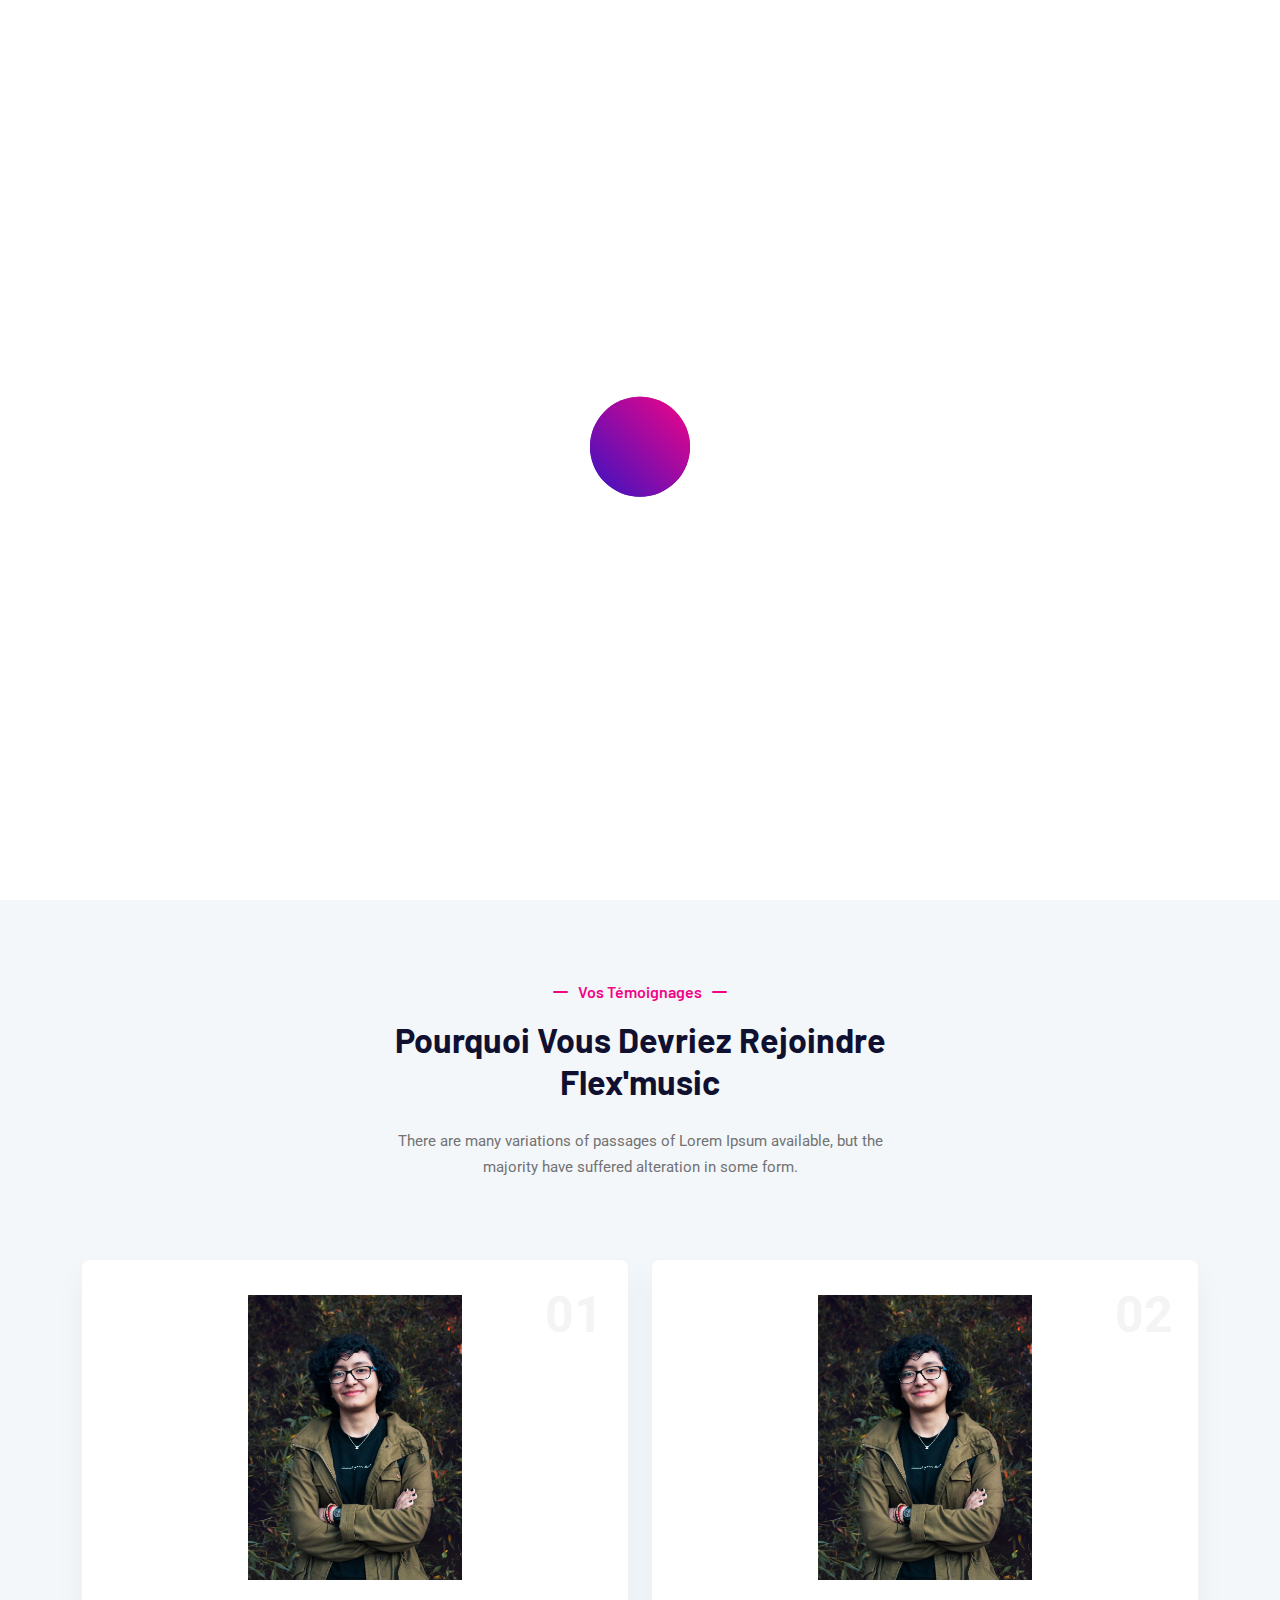
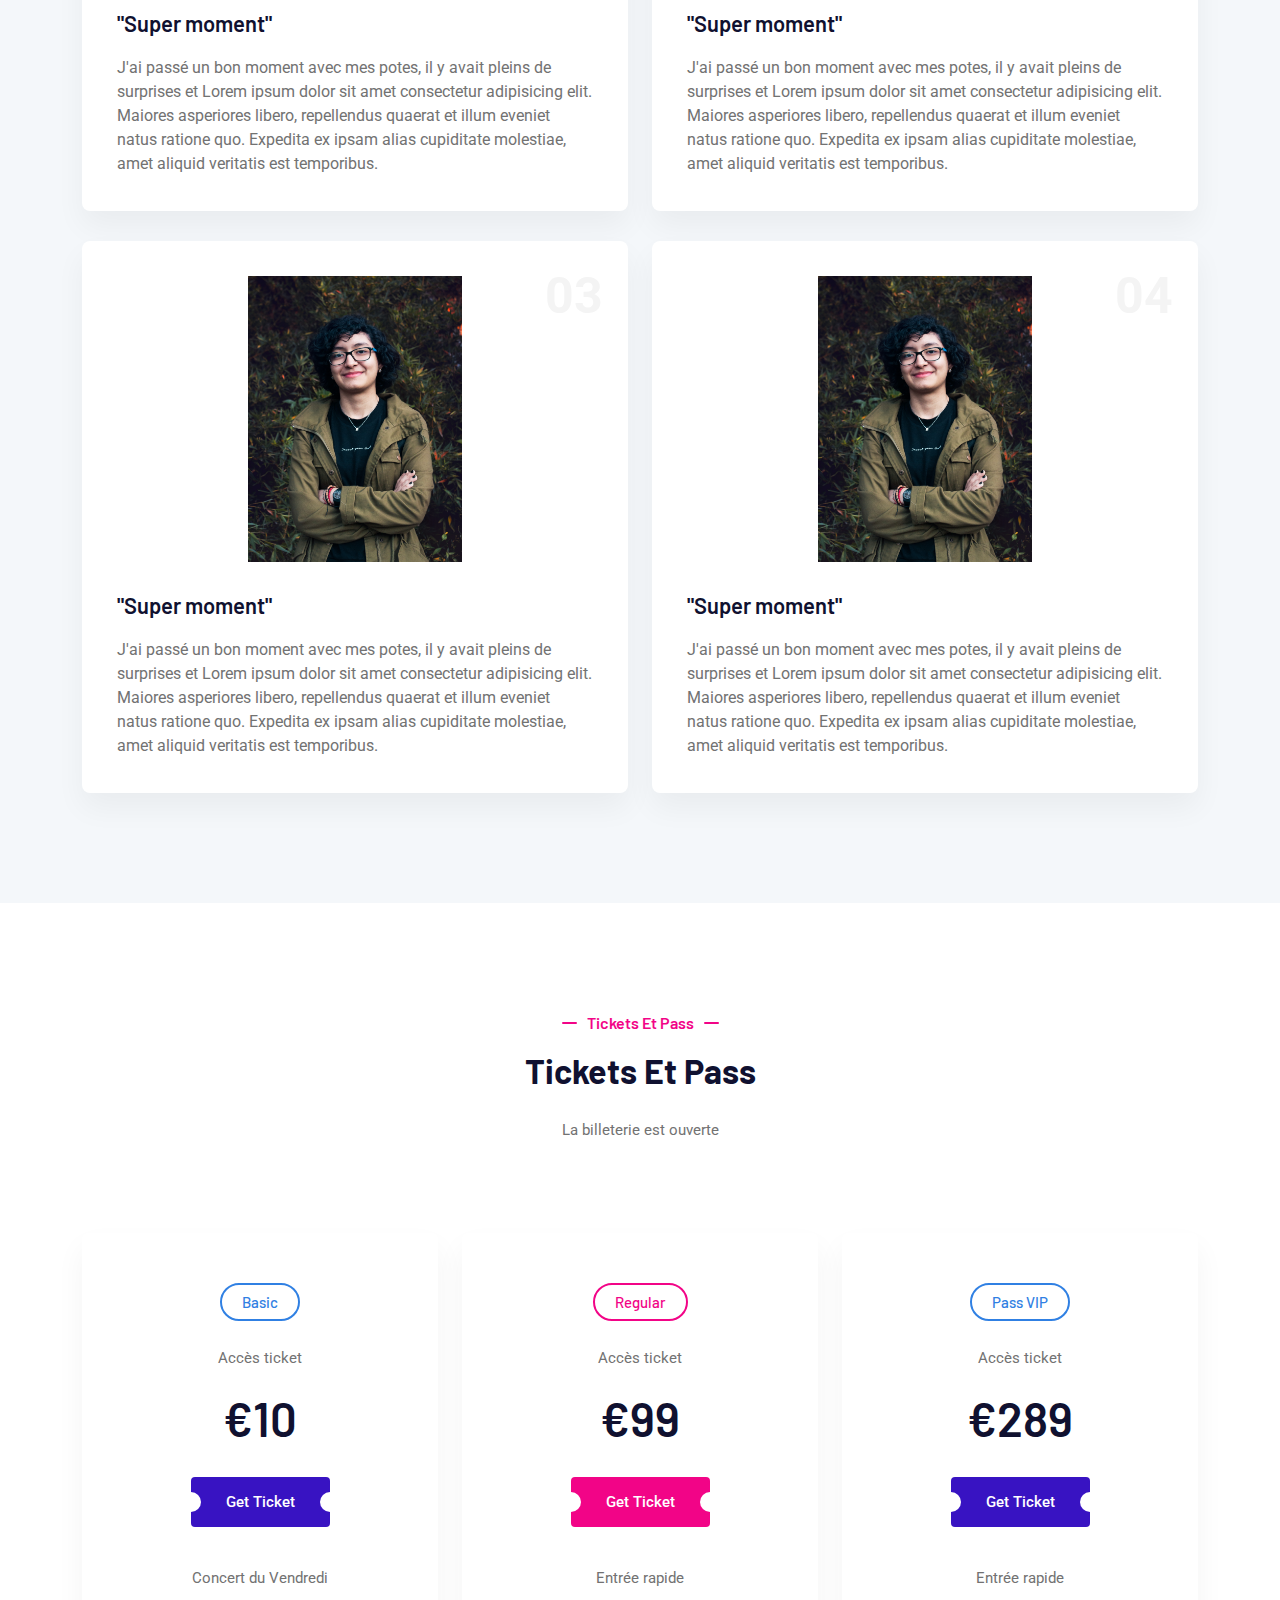
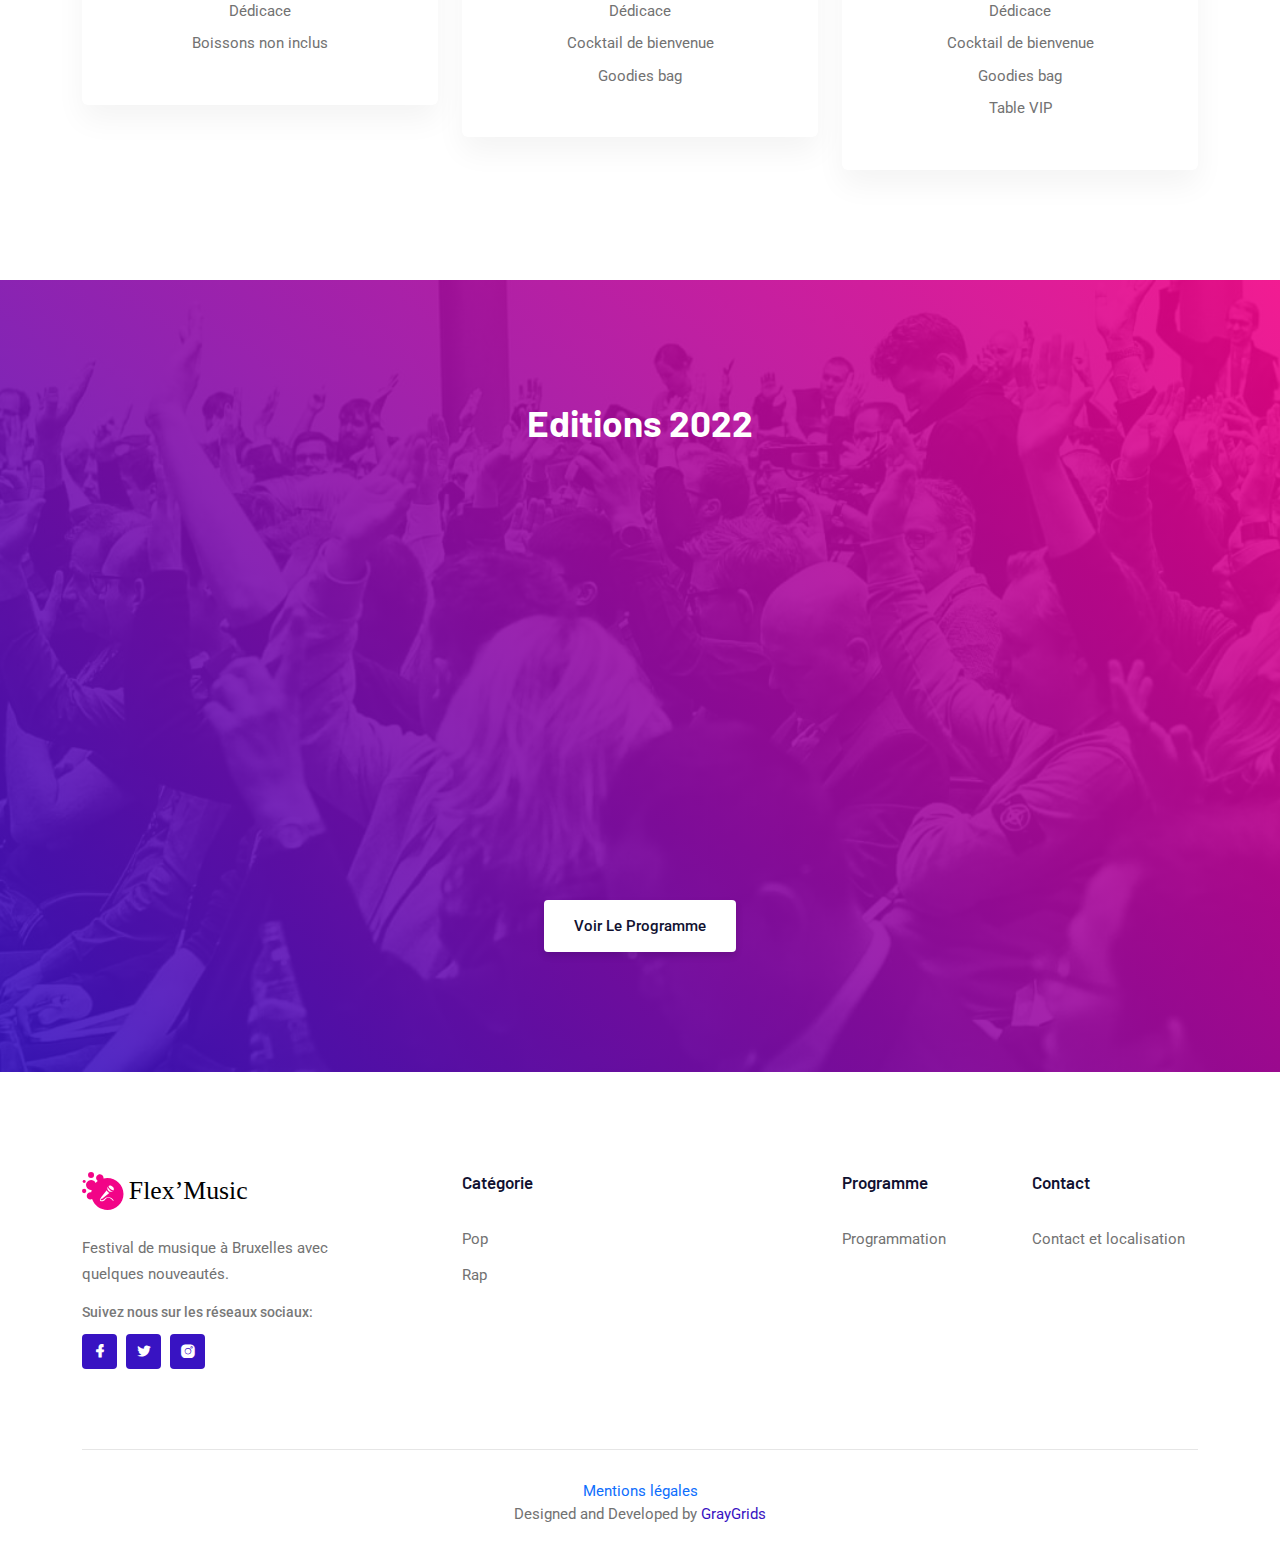
<file: index.html>
<!DOCTYPE html>
<html class="no-js" lang="fr">

<head>
    <meta charset="utf-8" />
    <meta http-equiv="x-ua-compatible" content="ie=edge" />
    <title>Flex'Music | le festival de musique</title>
    <meta name="description" content="" />
    <meta name="viewport" content="width=device-width, initial-scale=1" />
    <link rel="shortcut icon" type="image/x-icon" href="assets/images/favicon.svg" />

    <!-- ========================= CSS here ========================= -->
    <link rel="stylesheet" href="assets/css/bootstrap.min.css" />
    <link rel="stylesheet" href="assets/css/LineIcons.3.0.css" />
    <link rel="stylesheet" href="assets/css/animate.css" />
    <link rel="stylesheet" href="assets/css/tiny-slider.css" />
    <link rel="stylesheet" href="assets/css/glightbox.min.css" />
    <link rel="stylesheet" href="assets/css/main.css" />

</head>

<body>
    <!--[if lte IE 9]>
      <p class="browserupgrade">
        You are using an <strong>outdated</strong> browser. Please
        <a href="https://browsehappy.com/">upgrade your browser</a> to improve
        your experience and security.
      </p>
    <![endif]-->

    <!-- Preloader -->
    <div class="preloader">
        <div class="preloader-inner">
            <div class="preloader-icon">
                <span></span>
                <span></span>
            </div>
        </div>
    </div>
    <!-- /End Preloader -->

    <!-- Start Header Area -->
    <header class="header navbar-area">
        <div class="container">
            <div class="row align-items-center">
                <div class="col-lg-12">
                    <div class="nav-inner">
                        <!-- Start Navbar -->
                        <nav class="navbar navbar-expand-lg">
                            <a class="navbar-brand" href="index.html">
                                <img src="assets/images/logo/logo.svg" alt="Logo">
                            </a>
                            <button class="navbar-toggler mobile-menu-btn" type="button" data-bs-toggle="collapse"
                                data-bs-target="#navbarSupportedContent" aria-controls="navbarSupportedContent"
                                aria-expanded="false" aria-label="Toggle navigation">
                                <span class="toggler-icon"></span>
                                <span class="toggler-icon"></span>
                                <span class="toggler-icon"></span>
                            </button>
                            <div class="collapse navbar-collapse sub-menu-bar" id="navbarSupportedContent">
                                <ul id="nav" class="navbar-nav ms-auto">
                                    <li class="nav-item">
                                        <a href="index.html" class="active" aria-label="Toggle navigation">Accueil</a>
                                    </li>
                                    <li class="nav-item">
                                        <a class="dd-menu collapsed" href="categories.html">Catégories</a>
                                        <ul class="sub-menu collapse" id="submenu-1-1">
                                            <li class="nav-item"><a href="Pop.html">Pop</a></li>
                                            <li class="nav-item"><a href="Rap.html">Rap</a></li>

                                        </ul>
                                    </li>
                                    <li class="nav-item">
                                        <a href="schedule.html" aria-label="Toggle navigation">Programme</a>
                                    </li>
                                    <li class="nav-item">
                                        <a href="contact.html" aria-label="Toggle navigation">Contact</a>
                                    </li>
                                </ul>
                            </div> <!-- navbar collapse -->
                            <div class="button">
                                <a href="pricing.html" class="btn">Get Tickets<i class="lni lni-ticket"></i></a>
                            </div>
                        </nav>
                        <!-- End Navbar -->
                    </div>
                </div>
            </div> <!-- row -->
        </div> <!-- container -->
    </header>
    <!-- End Header Area -->

    <!-- Start Hero Area -->
    <section class="hero-area">
        <div class="main__circle"></div>
        <div class="main__circle2"></div>
        <div class="main__circle3"></div>
        <div class="main__circle4"></div>
        <div class="container">
            <div class="row align-items-center">
                <div class="col-lg-6 offset-lg-3 col-md-12 col-12">
                    <div class="hero-content">
                        <h5 class="wow zoomIn" data-wow-delay=".2s"><i class="lni lni-map-marker"></i> Tours &amp;
                            Taxis, Bruxelles</h5>
                        <h2 class="wow fadeInUp" data-wow-delay=".4s">Le plus grand festival de musique</h2>
                        <p class="wow fadeInUp" data-wow-delay=".6s">Là où l'art et la passion ne font qu'un.</p>
                        <div class="button wow fadeInUp" data-wow-delay=".8s">
                            <a href="pricing.html" class="btn ">Billeterie</a>
                        </div>
                    </div>
                </div>
            </div>
        </div>
    </section>
    <!-- End Hero Area -->

    <!-- Start Count Down Area -->
    <div class="count-down">
        <div class="container">
            <div class="row">
                <div class="col-12">
                    <div class="box-head">
                        <div class="box-content">
                            <div class="box">
                                <h1 id="days">10</h1>
                                <h2 id="daystxt">Days</h2>
                            </div>
                            <div class="box">
                                <h1 id="hours">09</h1>
                                <h2 id="hourstxt">Hours</h2>
                            </div>
                            <div class="box">
                                <h1 id="minutes">05</h1>
                                <h2 id="minutestxt">Minutes</h2>
                            </div>
                            <div class="box">
                                <h1 id="seconds">23</h1>
                                <h2 id="secondstxt">Secondes</h2>
                            </div>
                        </div>
                    </div>
                </div>
            </div>
        </div>
    </div>
    <!-- End Count Down Area -->

    <!-- Start Features Area -->
    <section class="features section">
        <div class="container">
            <div class="row">
                <div class="col-12">
                    <div class="section-title">
                        <h3 class="wow zoomIn" data-wow-delay=".2s">Vos témoignages</h3>
                        <h2 class="wow fadeInUp" data-wow-delay=".4s">Pourquoi vous devriez rejoindre Flex'music</h2>
                        <p class="wow fadeInUp" data-wow-delay=".6s">There are many variations of passages of Lorem
                            Ipsum available, but the majority have suffered alteration in some form.</p>
                    </div>
                </div>
            </div>
            <div class="row">
                <div class="col-lg-6 col-md-6 col-12 wow fadeInUp" data-wow-delay=".2s">
                    <!-- Start Single Feature -->
                    <div class="single-featuer">
                        <img class="shape" src="assets/images/features/shape.svg" alt="#">
                        <img class="shape2" src="assets/images/features/shape2.svg" alt="#">
                        <span class="serial">01</span>
                        <div class="text-center">
                            <img src="assets/images/avatar.jpg" alt="avatar" style="width: 45%;">
                        </div>
                        <h3>"Super moment"</h3>
                        <p>J'ai passé un bon moment avec mes potes, il y avait pleins de surprises et Lorem ipsum dolor
                            sit amet consectetur adipisicing elit. Maiores asperiores libero, repellendus quaerat et
                            illum eveniet natus ratione quo. Expedita ex ipsam alias cupiditate molestiae, amet aliquid
                            veritatis est temporibus.</p>
                    </div>
                    <!-- End Single Feature -->
                </div>
                <div class="col-lg-6 col-md-6 col-12 wow fadeInUp" data-wow-delay=".4s">
                    <!-- Start Single Feature -->
                    <div class="single-featuer">
                        <img class="shape" src="assets/images/features/shape.svg" alt="#">
                        <img class="shape2" src="assets/images/features/shape2.svg" alt="#">
                        <span class="serial">02</span>
                        <div class="text-center">
                            <img src="assets/images/avatar.jpg" alt="avatar" style="width: 45%;">
                        </div>
                        <h3>"Super moment"</h3>
                        <p>J'ai passé un bon moment avec mes potes, il y avait pleins de surprises et Lorem ipsum dolor
                            sit amet consectetur adipisicing elit. Maiores asperiores libero, repellendus quaerat et
                            illum eveniet natus ratione quo. Expedita ex ipsam alias cupiditate molestiae, amet aliquid
                            veritatis est temporibus.</p>
                    </div>
                    <!-- End Single Feature -->
                </div>
                <div class="col-lg-6 col-md-6 col-12 wow fadeInUp" data-wow-delay=".6s">
                    <!-- Start Single Feature -->
                    <div class="single-featuer">
                        <img class="shape" src="assets/images/features/shape.svg" alt="#">
                        <img class="shape2" src="assets/images/features/shape2.svg" alt="#">
                        <span class="serial">03</span>
                        <div class="text-center">
                            <img src="assets/images/avatar.jpg" alt="avatar" style="width: 45%;">
                        </div>
                        <h3>"Super moment"</h3>
                        <p>J'ai passé un bon moment avec mes potes, il y avait pleins de surprises et Lorem ipsum dolor
                            sit amet consectetur adipisicing elit. Maiores asperiores libero, repellendus quaerat et
                            illum eveniet natus ratione quo. Expedita ex ipsam alias cupiditate molestiae, amet aliquid
                            veritatis est temporibus.</p>
                    </div>
                    <!-- End Single Feature -->
                </div>
                <div class="col-lg-6 col-md-6 col-12 wow fadeInUp" data-wow-delay=".2s">
                    <!-- Start Single Feature -->
                    <div class="single-featuer">
                        <img class="shape" src="assets/images/features/shape.svg" alt="#">
                        <img class="shape2" src="assets/images/features/shape2.svg" alt="#">
                        <span class="serial">04</span>
                        <div class="text-center">
                            <img src="assets/images/avatar.jpg" alt="avatar" style="width: 45%;">
                        </div>
                        <h3>"Super moment"</h3>
                        <p>J'ai passé un bon moment avec mes potes, il y avait pleins de surprises et Lorem ipsum dolor
                            sit amet consectetur adipisicing elit. Maiores asperiores libero, repellendus quaerat et
                            illum eveniet natus ratione quo. Expedita ex ipsam alias cupiditate molestiae, amet aliquid
                            veritatis est temporibus.</p>
                    </div>
                    <!-- End Single Feature -->
                </div>
            </div>
        </div>
    </section>
    <!-- /End Features Area -->

    <!-- Start Pricing Table Area -->
    <section id="pricing" class="pricing-table section extra-page bg-white">
        <div class="container">
            <div class="row">
                <div class="col-12">
                    <div class="section-title">
                        <h3 class="wow zoomIn" data-wow-delay=".2s">Tickets et pass</h3>
                        <h2 class="wow fadeInUp" data-wow-delay=".4s">Tickets et pass</h2>
                        <p class="wow fadeInUp" data-wow-delay=".6s">La billeterie est ouverte</p>
                    </div>
                </div>
            </div>
            <div class="row">
                <div class="col-lg-4 col-md-6 col-12 wow fadeInUp" data-wow-delay=".4s">
                    <!-- Single Table -->
                    <div class="single-table">
                        <!-- Table Head -->
                        <div class="table-head">
                            <h4 class="title">Basic</h4>
                            <p>Accès ticket</p>
                            <div class="price">
                                <h2 class="amount">€10</h2>
                            </div>
                        </div>
                        <!-- End Table Head -->
                        <div class="button">
                            <a href="javascript:void(0)" class="btn">Get Ticket</a>
                        </div>
                        <!-- Start Table Content -->
                        <div class="table-content">
                            <!-- Table List -->
                            <ul class="table-list">
                                <li>Concert du Vendredi</li>
                                <li>Dédicace</li>
                                <li>Boissons non inclus
                                </li>
                            </ul>
                            <!-- End Table List -->
                        </div>
                        <!-- End Table Content -->
                    </div>
                    <!-- End Single Table-->
                </div>
                <div class="col-lg-4 col-md-6 col-12 wow fadeInUp" data-wow-delay=".6s">
                    <!-- Single Table -->
                    <div class="single-table middle">
                        <!-- Table Head -->
                        <div class="table-head">
                            <h4 class="title">Regular</h4>
                            <p>Accès ticket</p>
                            <div class="price">
                                <h2 class="amount">€99</h2>
                            </div>
                        </div>
                        <!-- End Table Head -->
                        <div class="button">
                            <a href="javascript:void(0)" class="btn btn-alt">Get Ticket</a>
                        </div>
                        <!-- Start Table Content -->
                        <div class="table-content">
                            <!-- Table List -->
                            <ul class="table-list">
                                <li>Entrée rapide</li>
                                <li>Dédicace</li>
                                <li>Cocktail de bienvenue</li>
                                <li>Goodies bag</li>
                            </ul>
                            <!-- End Table List -->
                        </div>
                        <!-- End Table Content -->
                    </div>
                    <!-- End Single Table-->
                </div>
                <div class="col-lg-4 col-md-6 col-12 wow fadeInUp" data-wow-delay=".8s">
                    <!-- Single Table -->
                    <div class="single-table">
                        <!-- Table Head -->
                        <div class="table-head">
                            <h4 class="title">Pass VIP</h4>
                            <p>Accès ticket</p>
                            <div class="price">
                                <h2 class="amount">€289</h2>
                            </div>
                        </div>
                        <!-- End Table Head -->
                        <div class="button">
                            <a href="javascript:void(0)" class="btn">Get Ticket</a>
                        </div>
                        <!-- Start Table Content -->
                        <div class="table-content">
                            <!-- Table List -->
                            <ul class="table-list">
                                <li>Entrée rapide</li>
                                <li>Dédicace</li>
                                <li>Cocktail de bienvenue</li>
                                <li>Goodies bag</li>
                                <li>Table VIP</li>
                            </ul>
                            <!-- End Table List -->
                        </div>
                        <!-- End Table Content -->
                    </div>
                    <!-- End Single Table-->
                </div>
            </div>
        </div>
    </section>
    <!--/ End Pricing Table Area -->

    <!-- Start Call Action Area -->
    <section class="call-action overlay">
        <div class="container">
            <div class="row align-items-center">
                <div class="col-lg-8 offset-lg-2 col-md-12 col-12">
                    <div class="text">
                        <h2 class="wow fadeInUp" data-wow-delay=".4s">Editions 2022</h2>
                        <iframe width="760" height="415" src="https://www.youtube.com/embed/_ee3pf0TvlA"
                            class="wow fadeInUp" data-wow-delay=".6s" title="YouTube video player" frameborder="0"
                            allow="accelerometer; autoplay; clipboard-write; encrypted-media; gyroscope; picture-in-picture; web-share"
                            allowfullscreen></iframe>
                    </div>
                    <div class="button wow fadeInUp" data-wow-delay=".6s">
                        <a href="assets/doc/Programme.pdf" target="_blank" class="btn ">Voir le programme</a>
                    </div>

                </div>
            </div>
        </div>
    </section>
    <!-- End Call Action Area -->

    <!-- Start Footer Area -->
    <footer class="footer">
        <!-- Start Footer Top -->
        <div class="footer-top">
            <div class="container">
                <div class="inner-content">
                    <div class="row">
                        <div class="col-lg-4 col-md-6 col-12">
                            <!-- Single Widget -->
                            <div class="single-footer f-about">
                                <div class="logo">
                                    <a href="index.html">
                                        <img src="assets/images/logo/dark-logo.svg" alt="#">
                                    </a>
                                </div>
                                <p>Festival de musique à Bruxelles avec quelques nouveautés.</p>
                                <span class="social-title">
                                    Suivez nous sur les réseaux sociaux:
                                </span>
                                <ul class="social">
                                    <li>
                                        <a href="https://fr-fr.facebook.com/" target="_blank"><i
                                                class="lni lni-facebook-filled"></i></a>
                                    </li>
                                    <li>
                                        <a href="https://twitter.com/?lang=fr" target="_blank"><i
                                                class="lni lni-twitter-filled"></i></a>
                                    </li>
                                    <li>
                                        <a href="https://instagram.com/" target="_blank"><i
                                                class="lni lni-instagram-filled"></i></a>
                                    </li>
                                </ul>
                            </div>
                            <!-- End Single Widget -->
                        </div>
                        <div class="col-lg-2 col-md-6 col-12">
                            <!-- Single Widget -->
                            <div class="single-footer f-link">
                                <h3>Catégorie</h3>
                                <ul>
                                    <li><a href="Pop.html">Pop</a></li>
                                    <li><a href="Rap.html">Rap</a></li>
                                </ul>
                            </div>
                            <!-- End Single Widget -->
                        </div>
                        <div class="col-lg-2 col-md-6 col-12">
                        </div>
                        <div class="col-lg-2 col-md-6 col-12">
                            <!-- Single Widget -->
                            <div class="single-footer f-link">
                                <h3>Programme</h3>
                                <ul>
                                    <li><a href="">Programmation</a></li>
                                </ul>
                            </div>
                            <!-- End Single Widget -->
                        </div>
                        <div class="col-lg-2 col-md-6 col-12">
                            <!-- Single Widget -->
                            <div class="single-footer f-link">
                                <h3>Contact</h3>
                                <ul>
                                    <li><a href="contact.html">Contact et localisation</a></li>
                                </ul>
                            </div>
                            <!-- End Single Widget -->
                        </div>
                    </div>
                </div>
            </div>
        </div>
        <!--/ End Footer Top -->
        <!-- Start Copyright Area -->
        <div class="copyright">
            <div class="container">
                <div class="inner-content">
                    <div class="row">
                        <div class="col-12">
                            <a href="mentions.html" noopener noreferrer">Mentions légales</a>
                            <p class="copyright-text">Designed and Developed by <a href="https://graygrids.com/"
                                    rel="nofollow" target="_blank">GrayGrids</a>
                            </p>
                        </div>
                    </div>
                </div>
            </div>
        </div>
        <!-- End Copyright Area -->
    </footer>
    <!--/ End Footer Area -->

    <!-- ========================= scroll-top ========================= -->
    <a href="#" class="scroll-top">
        <i class="lni lni-chevron-up"></i>
    </a>

    <!-- ========================= JS here ========================= -->
    <script src="assets/js/bootstrap.min.js"></script>
    <script src="assets/js/wow.min.js"></script>
    <script src="assets/js/tiny-slider.js"></script>
    <script src="assets/js/glightbox.min.js"></script>
    <script src="assets/js/count-up.min.js"></script>
    <script src="assets/js/main.js"></script>
    <script>
        //========= glightbox
        GLightbox({
            'href': 'https://www.youtube.com/watch?v=Gxw45q3Ga3k',
            'type': 'video',
            'source': 'youtube', //vimeo, youtube or local
            'width': 900,
            'autoplayVideos': true,
        });

        //========= testimonial 
        tns({
            container: '.testimonial-slider',
            items: 3,
            slideBy: 'page',
            autoplay: false,
            mouseDrag: true,
            gutter: 0,
            nav: true,
            controls: false,
            controlsText: ['<i class="lni lni-arrow-left"></i>', '<i class="lni lni-arrow-right"></i>'],
            responsive: {
                0: {
                    items: 1,
                },
                540: {
                    items: 1,
                },
                768: {
                    items: 2,
                },
                992: {
                    items: 2,
                },
                1170: {
                    items: 3,
                }
            }
        });
    </script>
    <script>
        const finaleDate = new Date("May 15, 2023 20:00:00").getTime();

        const timer = () => {
            const now = new Date().getTime();
            let diff = finaleDate - now;
            if (diff < 0) {
                document.querySelector('.alert').style.display = 'block';
                document.querySelector('.container').style.display = 'none';
            }

            let days = Math.floor(diff / (1000 * 60 * 60 * 24));
            let hours = Math.floor(diff % (1000 * 60 * 60 * 24) / (1000 * 60 * 60));
            let minutes = Math.floor(diff % (1000 * 60 * 60) / (1000 * 60));
            let seconds = Math.floor(diff % (1000 * 60) / 1000);

            days <= 99 ? days = `0${days}` : days;
            days <= 9 ? days = `00${days}` : days;
            hours <= 9 ? hours = `0${hours}` : hours;
            minutes <= 9 ? minutes = `0${minutes}` : minutes;
            seconds <= 9 ? seconds = `0${seconds}` : seconds;

            document.querySelector('#days').textContent = days;
            document.querySelector('#hours').textContent = hours;
            document.querySelector('#minutes').textContent = minutes;
            document.querySelector('#seconds').textContent = seconds;

        }
        timer();
        setInterval(timer, 1000);
    </script>
</body>

</html>
</file>
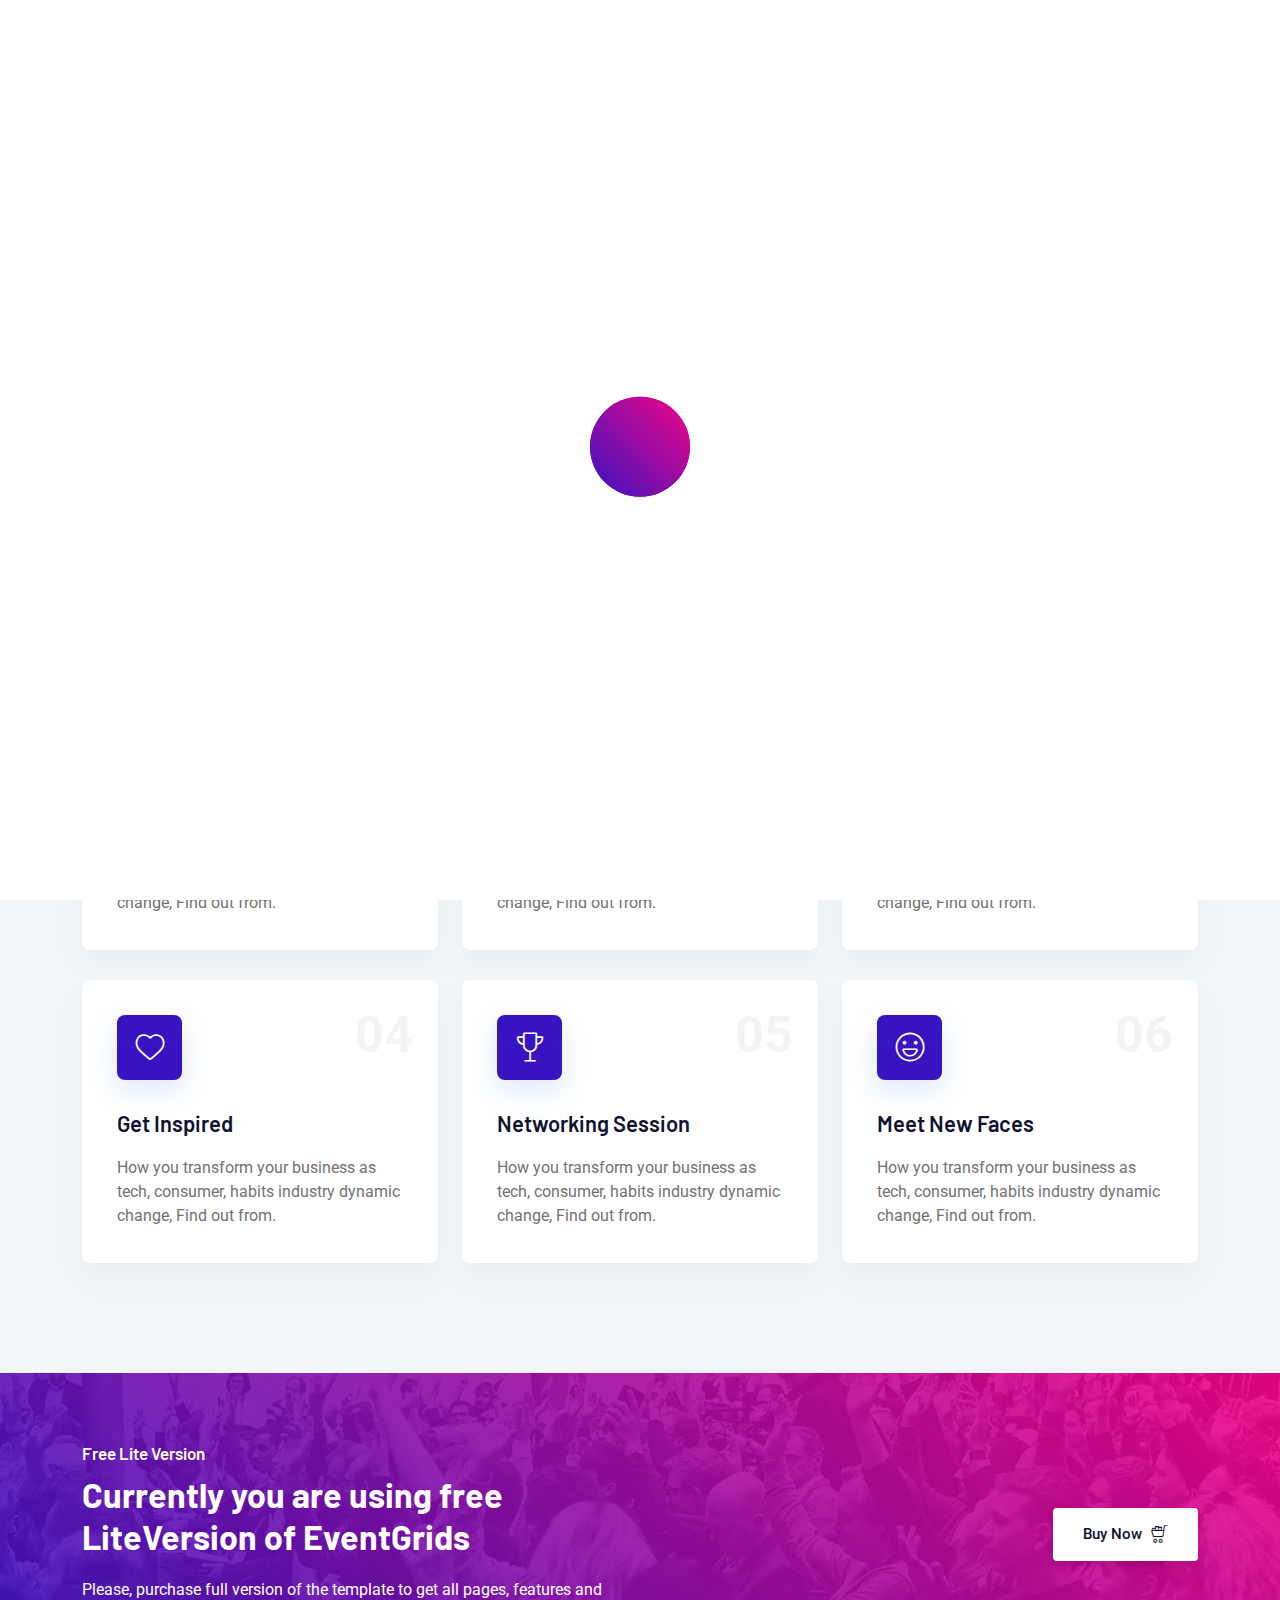
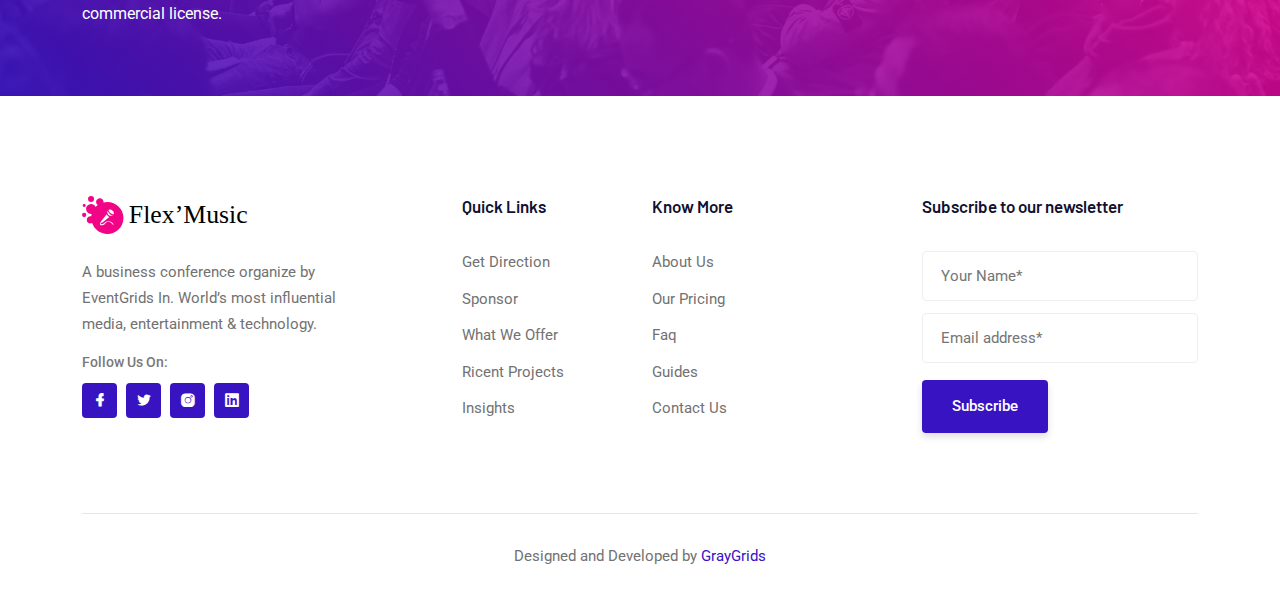
<file: about-us.html>
<!DOCTYPE html>
<html class="no-js" lang="zxx">

<head>
    <meta charset="utf-8" />
    <meta http-equiv="x-ua-compatible" content="ie=edge" />
    <title>About Us - EventGrids Conference and Event HTML Template.</title>
    <meta name="description" content="" />
    <meta name="viewport" content="width=device-width, initial-scale=1" />
    <link rel="shortcut icon" type="image/x-icon" href="assets/images/favicon.svg" />

    <!-- ========================= CSS here ========================= -->
    <link rel="stylesheet" href="assets/css/bootstrap.min.css" />
    <link rel="stylesheet" href="assets/css/LineIcons.3.0.css" />
    <link rel="stylesheet" href="assets/css/animate.css" />
    <link rel="stylesheet" href="assets/css/tiny-slider.css" />
    <link rel="stylesheet" href="assets/css/glightbox.min.css" />
    <link rel="stylesheet" href="assets/css/main.css" />

</head>

<body>
    <!--[if lte IE 9]>
      <p class="browserupgrade">
        You are using an <strong>outdated</strong> browser. Please
        <a href="https://browsehappy.com/">upgrade your browser</a> to improve
        your experience and security.
      </p>
    <![endif]-->

    <!-- Preloader -->
    <div class="preloader">
        <div class="preloader-inner">
            <div class="preloader-icon">
                <span></span>
                <span></span>
            </div>
        </div>
    </div>
    <!-- /End Preloader -->

    <!-- Start Header Area -->
    <header class="header navbar-area">
        <div class="container">
            <div class="row align-items-center">
                <div class="col-lg-12">
                    <div class="nav-inner">
                        <!-- Start Navbar -->
                        <nav class="navbar navbar-expand-lg">
                            <a class="navbar-brand" href="index.html">
                                <img src="assets/images/logo/logo.svg" alt="Logo">
                            </a>
                            <button class="navbar-toggler mobile-menu-btn" type="button" data-bs-toggle="collapse"
                                data-bs-target="#navbarSupportedContent" aria-controls="navbarSupportedContent"
                                aria-expanded="false" aria-label="Toggle navigation">
                                <span class="toggler-icon"></span>
                                <span class="toggler-icon"></span>
                                <span class="toggler-icon"></span>
                            </button>
                            <div class="collapse navbar-collapse sub-menu-bar" id="navbarSupportedContent">
                                <ul id="nav" class="navbar-nav ms-auto">
                                    <li class="nav-item">
                                        <a href="index.html" aria-label="Toggle navigation">Home</a>
                                    </li>
                                    <li class="nav-item">
                                        <a class="dd-menu active collapsed" href="javascript:void(0)"
                                            data-bs-toggle="collapse" data-bs-target="#submenu-1-1"
                                            aria-controls="navbarSupportedContent" aria-expanded="false"
                                            aria-label="Toggle navigation">Pages</a>
                                        <ul class="sub-menu collapse" id="submenu-1-1">
                                            <li class="nav-item active"><a href="about-us.html">About Us</a></li>
                                            <li class="nav-item"><a href="gallery.html">Gallery</a></li>
                                            <li class="nav-item"><a href="pricing.html">Pricing</a></li>
                                            <li class="nav-item"><a href="sponsors.html">Sponsors</a></li>
                                            <li class="nav-item"><a href="mail-success.html">Mail Success</a></li>
                                            <li class="nav-item"><a href="404.html">404 Error</a></li>
                                        </ul>
                                    </li>
                                    <li class="nav-item">
                                        <a href="schedule.html" aria-label="Toggle navigation">Schedule</a>
                                    </li>
                                    <li class="nav-item">
                                        <a href="speakers.html" aria-label="Toggle navigation">Speakers</a>
                                    </li>
                                    <li class="nav-item">
                                        <a class="dd-menu collapsed" href="javascript:void(0)" data-bs-toggle="collapse"
                                            data-bs-target="#submenu-1-2" aria-controls="navbarSupportedContent"
                                            aria-expanded="false" aria-label="Toggle navigation">Blog</a>
                                        <ul class="sub-menu collapse" id="submenu-1-2">
                                            <li class="nav-item"><a href="blog-grid.html">Blog Grid</a>
                                            </li>
                                            <li class="nav-item"><a href="blog-single.html">Blog Single</a></li>
                                        </ul>
                                    </li>
                                    <li class="nav-item">
                                        <a href="contact.html" aria-label="Toggle navigation">Contact</a>
                                    </li>
                                </ul>
                            </div> <!-- navbar collapse -->
                            <div class="button">
                                <a href="pricing.html" class="btn">Get Tickets<i class="lni lni-ticket"></i></a>
                            </div>
                        </nav>
                        <!-- End Navbar -->
                    </div>
                </div>
            </div> <!-- row -->
        </div> <!-- container -->
    </header>
    <!-- End Header Area -->

    <!-- Start Breadcrumbs -->
    <div class="breadcrumbs">
        <div class="container">
            <div class="row align-items-center">
                <div class="col-lg-8 offset-lg-2 col-md-12 col-12">
                    <div class="breadcrumbs-content">
                        <h1 class="page-title">About Us</h1>
                        <ul class="breadcrumb-nav">
                            <li><a href="index.html">Home</a></li>
                            <li>About Us</li>
                        </ul>
                    </div>
                </div>
            </div>
        </div>
    </div>
    <!-- End Breadcrumbs -->

    <!-- Start Features Area -->
    <section class="features section">
        <div class="container">
            <div class="row">
                <div class="col-12">
                    <div class="section-title">
                        <h3 class="wow zoomIn" data-wow-delay=".2s">Why join eventGrids?</h3>
                        <h2 class="wow fadeInUp" data-wow-delay=".4s">Why you should Join Event</h2>
                        <p class="wow fadeInUp" data-wow-delay=".6s">There are many variations of passages of Lorem
                            Ipsum available, but the majority have suffered alteration in some form.</p>
                    </div>
                </div>
            </div>
            <div class="row">
                <div class="col-lg-4 col-md-6 col-12 wow fadeInUp" data-wow-delay=".2s">
                    <!-- Start Single Feature -->
                    <div class="single-featuer">
                        <img class="shape" src="assets/images/features/shape.svg" alt="#">
                        <img class="shape2" src="assets/images/features/shape2.svg" alt="#">
                        <span class="serial">01</span>
                        <div class="service-icon">
                            <i class="lni lni-microphone"></i>
                        </div>
                        <h3>Great Speakers</h3>
                        <p>How you transform your business as tech, consumer, habits industry dynamic change, Find out
                            from.</p>
                    </div>
                    <!-- End Single Feature -->
                </div>
                <div class="col-lg-4 col-md-6 col-12 wow fadeInUp" data-wow-delay=".4s">
                    <!-- Start Single Feature -->
                    <div class="single-featuer">
                        <img class="shape" src="assets/images/features/shape.svg" alt="#">
                        <img class="shape2" src="assets/images/features/shape2.svg" alt="#">
                        <span class="serial">02</span>
                        <div class="service-icon">
                            <i class="lni lni-users"></i>
                        </div>
                        <h3>New People</h3>
                        <p>How you transform your business as tech, consumer, habits industry dynamic change, Find out
                            from.</p>
                    </div>
                    <!-- End Single Feature -->
                </div>
                <div class="col-lg-4 col-md-6 col-12 wow fadeInUp" data-wow-delay=".6s">
                    <!-- Start Single Feature -->
                    <div class="single-featuer">
                        <img class="shape" src="assets/images/features/shape.svg" alt="#">
                        <img class="shape2" src="assets/images/features/shape2.svg" alt="#">
                        <span class="serial">03</span>
                        <div class="service-icon">
                            <i class="lni lni-bullhorn"></i>
                        </div>
                        <h3>Global Event</h3>
                        <p>How you transform your business as tech, consumer, habits industry dynamic change, Find out
                            from.</p>
                    </div>
                    <!-- End Single Feature -->
                </div>
                <div class="col-lg-4 col-md-6 col-12 wow fadeInUp" data-wow-delay=".2s">
                    <!-- Start Single Feature -->
                    <div class="single-featuer">
                        <img class="shape" src="assets/images/features/shape.svg" alt="#">
                        <img class="shape2" src="assets/images/features/shape2.svg" alt="#">
                        <span class="serial">04</span>
                        <div class="service-icon">
                            <i class="lni lni-heart"></i>
                        </div>
                        <h3>Get Inspired</h3>
                        <p>How you transform your business as tech, consumer, habits industry dynamic change, Find out
                            from.</p>
                    </div>
                    <!-- End Single Feature -->
                </div>
                <div class="col-lg-4 col-md-6 col-12 wow fadeInUp" data-wow-delay=".4s">
                    <!-- Start Single Feature -->
                    <div class="single-featuer">
                        <img class="shape" src="assets/images/features/shape.svg" alt="#">
                        <img class="shape2" src="assets/images/features/shape2.svg" alt="#">
                        <span class="serial">05</span>
                        <div class="service-icon">
                            <i class="lni lni-cup"></i>
                        </div>
                        <h3>Networking Session</h3>
                        <p>How you transform your business as tech, consumer, habits industry dynamic change, Find out
                            from.</p>
                    </div>
                    <!-- End Single Feature -->
                </div>
                <div class="col-lg-4 col-md-6 col-12 wow fadeInUp" data-wow-delay=".6s">
                    <!-- Start Single Feature -->
                    <div class="single-featuer">
                        <img class="shape" src="assets/images/features/shape.svg" alt="#">
                        <img class="shape2" src="assets/images/features/shape2.svg" alt="#">
                        <span class="serial">06</span>
                        <div class="service-icon">
                            <i class="lni lni-happy"></i>
                        </div>
                        <h3>Meet New Faces</h3>
                        <p>How you transform your business as tech, consumer, habits industry dynamic change, Find out
                            from.</p>
                    </div>
                    <!-- End Single Feature -->
                </div>
            </div>
        </div>
    </section>
    <!-- /End Features Area -->

    <!-- Start Call Action Area -->
    <section class="call-action overlay style2">
        <div class="container">
            <div class="row align-items-center">
                <div class="col-lg-6 col-md-8 col-12">
                    <div class="inner-content">
                        <div class="text">
                            <h5>Free Lite Version</h5>
                            <h2>Currently you are using free LiteVersion of EventGrids</h2>
                            <p>Please, purchase full version of the template
                                to get all pages, features and commercial license.</p>
                        </div>
                    </div>
                </div>
                <div class="col-lg-6 col-md-4 col-12">
                    <div class="button">
                        <a href="javascript:void(0)" class="btn">Buy Now <i class="lni lni-cart-full"></i></a>
                    </div>
                </div>
            </div>
        </div>
    </section>
    <!-- End Call Action Area -->

    <!-- Start Footer Area -->
    <footer class="footer">
        <!-- Start Footer Top -->
        <div class="footer-top">
            <div class="container">
                <div class="inner-content">
                    <div class="row">
                        <div class="col-lg-4 col-md-6 col-12">
                            <!-- Single Widget -->
                            <div class="single-footer f-about">
                                <div class="logo">
                                    <a href="index.html">
                                        <img src="assets/images/logo/dark-logo.svg" alt="#">
                                    </a>
                                </div>
                                <p>A business conference organize by EventGrids In. World’s most influential media,
                                    entertainment & technology.</p>
                                <span class="social-title">
                                    Follow Us On:
                                </span>
                                <ul class="social">
                                    <li>
                                        <a href="javascript:void(0)"><i class="lni lni-facebook-filled"></i></a>
                                    </li>
                                    <li>
                                        <a href="javascript:void(0)"><i class="lni lni-twitter-filled"></i></a>
                                    </li>
                                    <li>
                                        <a href="javascript:void(0)"><i class="lni lni-instagram-filled"></i></a>
                                    </li>
                                    <li>
                                        <a href="javascript:void(0)"><i class="lni lni-linkedin-original"></i></a>
                                    </li>
                                </ul>
                            </div>
                            <!-- End Single Widget -->
                        </div>
                        <div class="col-lg-2 col-md-6 col-12">
                            <!-- Single Widget -->
                            <div class="single-footer f-link">
                                <h3>Quick Links</h3>
                                <ul>
                                    <li><a href="javascript:void(0)">Get Direction</a></li>
                                    <li><a href="javascript:void(0)">Sponsor</a></li>
                                    <li><a href="javascript:void(0)">What We Offer</a></li>
                                    <li><a href="javascript:void(0)">Ricent Projects</a></li>
                                    <li><a href="javascript:void(0)">Insights</a></li>
                                </ul>
                            </div>
                            <!-- End Single Widget -->
                        </div>
                        <div class="col-lg-2 col-md-6 col-12">
                            <!-- Single Widget -->
                            <div class="single-footer f-link">
                                <h3>Know More</h3>
                                <ul>
                                    <li><a href="javascript:void(0)">About Us</a></li>
                                    <li><a href="javascript:void(0)">Our Pricing</a></li>
                                    <li><a href="javascript:void(0)">Faq</a></li>
                                    <li><a href="javascript:void(0)">Guides</a></li>
                                    <li><a href="javascript:void(0)">Contact Us</a></li>
                                </ul>
                            </div>
                            <!-- End Single Widget -->
                        </div>
                        <div class="col-lg-4 col-md-6 col-12">
                            <!-- Single Widget -->
                            <div class="single-footer newsletter">
                                <h3>Subscribe to our newsletter</h3>
                                <form action="#" method="get" target="_blank" class="newsletter-form">
                                    <input name="name" placeholder="Your Name*" required="required" type="text">
                                    <input name="email" placeholder="Email address*" required="required" type="email">
                                    <div class="button">
                                        <button class="btn">Subscribe
                                        </button>
                                    </div>
                                </form>
                            </div>
                            <!-- End Single Widget -->
                        </div>
                    </div>
                </div>
            </div>
        </div>
        <!--/ End Footer Top -->
        <!-- Start Copyright Area -->
        <div class="copyright">
            <div class="container">
                <div class="inner-content">
                    <div class="row">
                        <div class="col-12">
                            <p class="copyright-text">Designed and Developed by <a href="https://graygrids.com/"
                                    rel="nofollow" target="_blank">GrayGrids</a>
                            </p>
                        </div>
                    </div>
                </div>
            </div>
        </div>
        <!-- End Copyright Area -->
    </footer>
    <!--/ End Footer Area -->

    <!-- ========================= scroll-top ========================= -->
    <a href="#" class="scroll-top">
        <i class="lni lni-chevron-up"></i>
    </a>

    <!-- ========================= JS here ========================= -->
    <script src="assets/js/bootstrap.min.js"></script>
    <script src="assets/js/wow.min.js"></script>
    <script src="assets/js/tiny-slider.js"></script>
    <script src="assets/js/glightbox.min.js"></script>
    <script src="assets/js/count-up.min.js"></script>
    <script src="assets/js/main.js"></script>
    <script>
        //========= glightbox
        GLightbox({
            'href': 'https://www.youtube.com/watch?v=Gxw45q3Ga3k',
            'type': 'video',
            'source': 'youtube', //vimeo, youtube or local
            'width': 900,
            'autoplayVideos': true,
        });

        //====== counter up 
        var cu = new counterUp({
            start: 0,
            duration: 2000,
            intvalues: true,
            interval: 100,
            append: " ",
        });
        cu.start();
    </script>
</body>

</html>
</file>
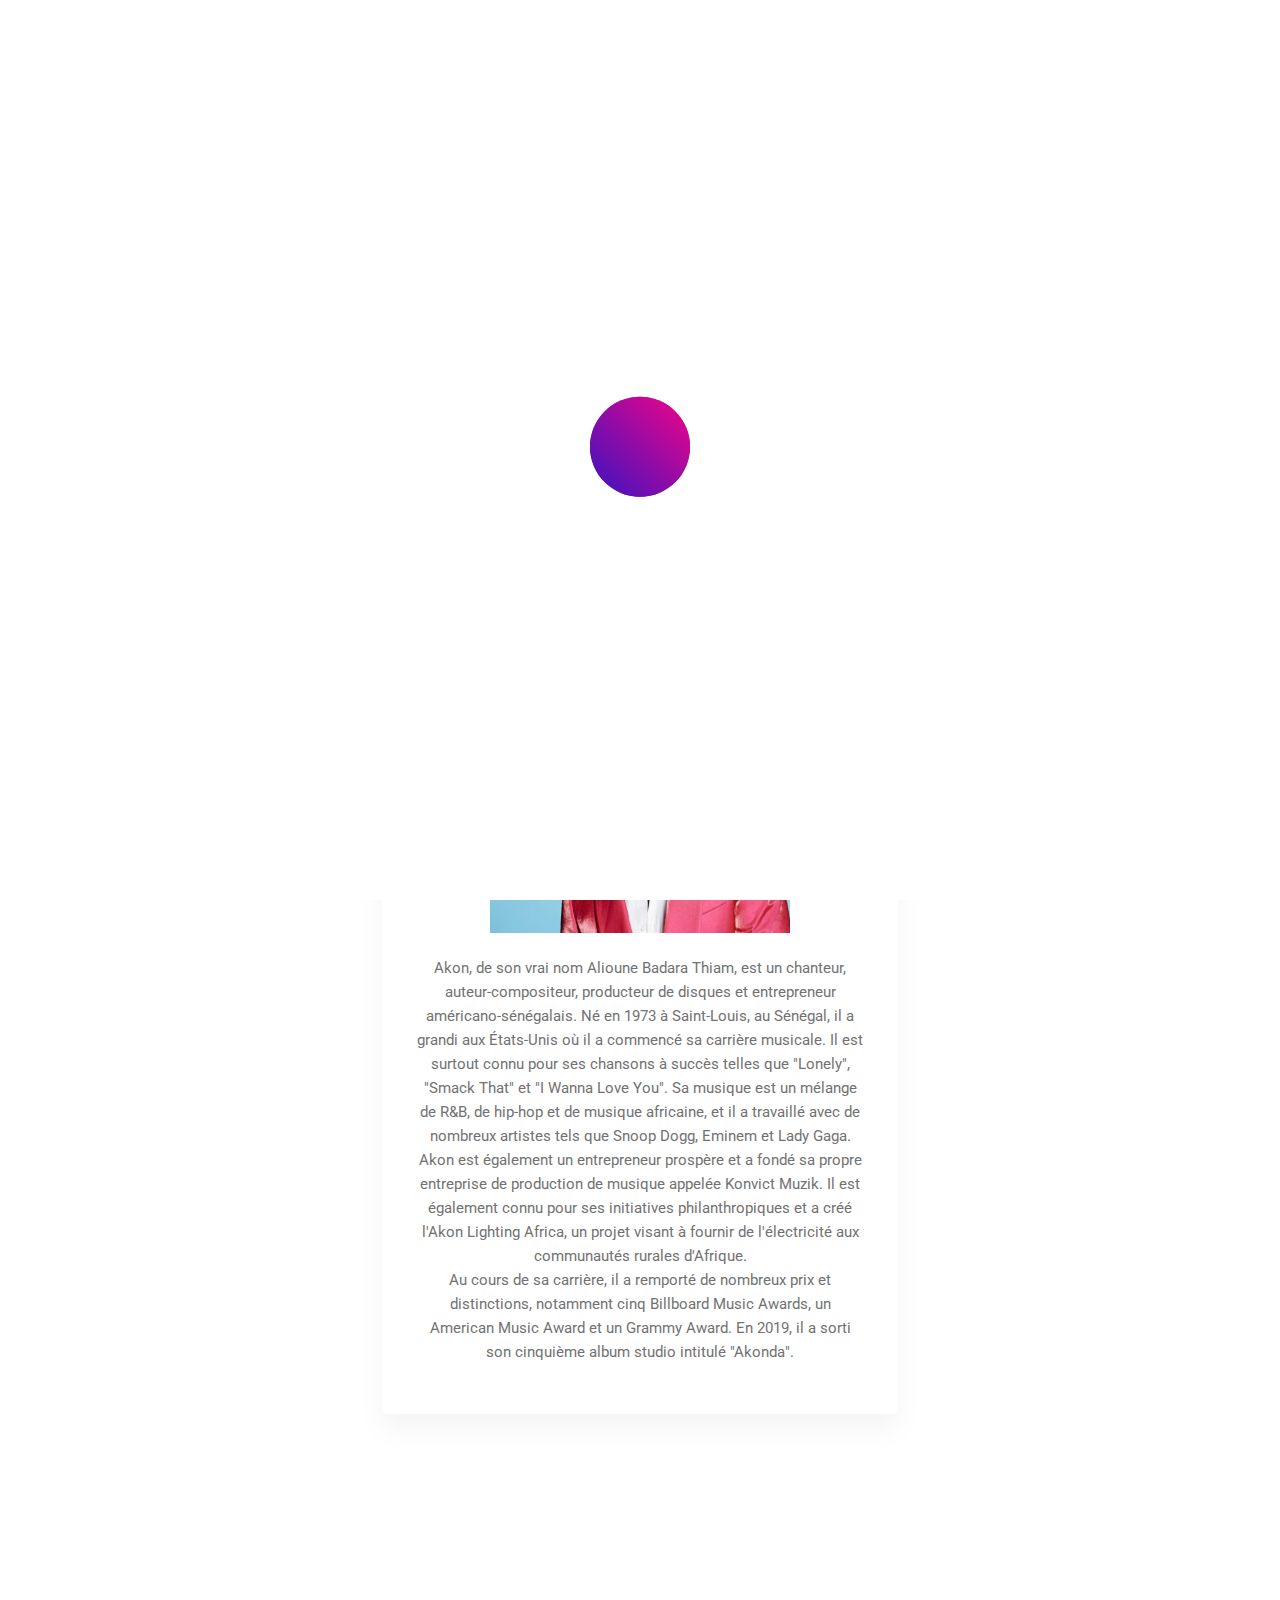
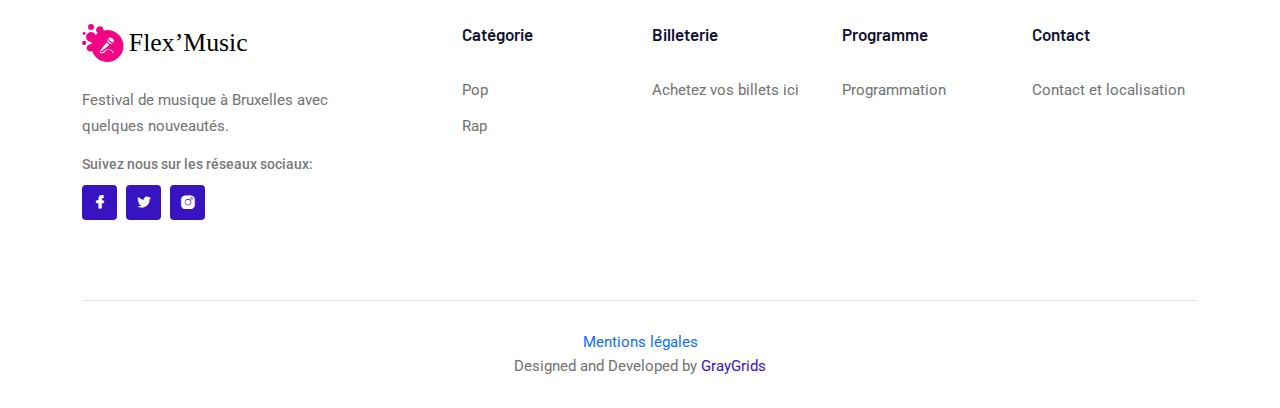
<file: akon.html>
<!DOCTYPE html>
<html class="no-js" lang="fr">
  <head>
    <meta charset="utf-8" />
    <meta http-equiv="x-ua-compatible" content="ie=edge" />
    <title>Flex'Music, Akon</title>
    <meta name="description" content="" />
    <meta name="viewport" content="width=device-width, initial-scale=1" />
    <link
      rel="shortcut icon"
      type="image/x-icon"
      href="assets/images/favicon.svg"
    />

    <!-- ========================= CSS here ========================= -->
    <link rel="stylesheet" href="assets/css/bootstrap.min.css" />
    <link rel="stylesheet" href="assets/css/LineIcons.3.0.css" />
    <link rel="stylesheet" href="assets/css/animate.css" />
    <link rel="stylesheet" href="assets/css/tiny-slider.css" />
    <link rel="stylesheet" href="assets/css/glightbox.min.css" />
    <link rel="stylesheet" href="assets/css/main.css" />
  </head>

  <body>
    <!--[if lte IE 9]>
      <p class="browserupgrade">
        You are using an <strong>outdated</strong> browser. Please
        <a href="https://browsehappy.com/">upgrade your browser</a> to improve
        your experience and security.
      </p>
    <![endif]-->

    <!-- Preloader -->
    <div class="preloader">
      <div class="preloader-inner">
        <div class="preloader-icon">
          <span></span>
          <span></span>
        </div>
      </div>
    </div>
    <!-- /End Preloader -->

    <!-- Start Header Area -->
    <header class="header navbar-area">
      <div class="container">
        <div class="row align-items-center">
          <div class="col-lg-12">
            <div class="nav-inner">
              <!-- Start Navbar -->
              <nav class="navbar navbar-expand-lg">
                <a class="navbar-brand" href="index.html">
                  <img src="assets/images/logo/logo.svg" alt="Logo" />
                </a>
                <button
                  class="navbar-toggler mobile-menu-btn"
                  type="button"
                  data-bs-toggle="collapse"
                  data-bs-target="#navbarSupportedContent"
                  aria-controls="navbarSupportedContent"
                  aria-expanded="false"
                  aria-label="Toggle navigation"
                >
                  <span class="toggler-icon"></span>
                  <span class="toggler-icon"></span>
                  <span class="toggler-icon"></span>
                </button>
                <div
                  class="collapse navbar-collapse sub-menu-bar"
                  id="navbarSupportedContent"
                >
                  <ul id="nav" class="navbar-nav ms-auto">
                    <li class="nav-item">
                      <a href="index.html" aria-label="Toggle navigation"
                        >Accueil</a
                      >
                    </li>
                    <li class="nav-item">
                      <a class="dd-menu collapsed active" href="categories.html"
                        >Catégories</a
                      >
                      <ul class="sub-menu collapse" id="submenu-1-1">
                        <li class="nav-item"><a href="Pop.html">Pop</a></li>
                        <li class="nav-item"><a href="Rap.html">Rap</a></li>
                      </ul>
                    </li>
                    <li class="nav-item">
                      <a href="schedule.html" aria-label="Toggle navigation"
                        >Programme</a
                      >
                    </li>
                    <li class="nav-item">
                      <a href="contact.html" aria-label="Toggle navigation"
                        >Contact</a
                      >
                    </li>
                  </ul>
                </div>
                <!-- navbar collapse -->
                <div class="button">
                  <a href="pricing.html" class="btn"
                    >Get Tickets<i class="lni lni-ticket"></i
                  ></a>
                </div>
              </nav>
              <!-- End Navbar -->
            </div>
          </div>
        </div>
        <!-- row -->
      </div>
      <!-- container -->
    </header>
    <!-- End Header Area -->

    <!-- Start Breadcrumbs -->
    <div class="breadcrumbs">
      <div class="container">
        <div class="row align-items-center">
          <div class="col-lg-8 offset-lg-2 col-md-12 col-12">
            <div class="breadcrumbs-content">
              <h1 class="page-title">Artiste du moment</h1>
            </div>
          </div>
        </div>
      </div>
    </div>
    <!-- End Breadcrumbs -->

    <!-- Start Pricing Table Area -->
    <section id="pricing" class="pricing-table section extra-page bg-white">
      <div class="container">
        <div class="row">
          <div class="col-12">
            <div class="section-title">
              <h2 class="wow zoomIn" data-wow-delay=".2s">
                Artiste Rnb du moment
              </h2>
            </div>
          </div>
        </div>
        <div>
          <div class="artiste" data-wow-delay=".4s">
            <!-- Single Table -->
            <div class="single-table">
              <!-- Table Head -->
              <div class="table-head">
                <h4 class="title">Akon</h4>
              </div>
              <!-- End Table Head -->

              <!-- Table Content -->
              <div>
                <img
                  src="assets/images/Akon.png"
                  alt="akon"
                  width="300px"
                  height="300px"
                />
              </div>
              <br />
              <div>
                <p>
                  Akon, de son vrai nom Alioune Badara Thiam, est un chanteur,
                  auteur-compositeur, producteur de disques et entrepreneur
                  américano-sénégalais. Né en 1973 à Saint-Louis, au Sénégal, il
                  a grandi aux États-Unis où il a commencé sa carrière musicale.
                  Il est surtout connu pour ses chansons à succès telles que
                  "Lonely", "Smack That" et "I Wanna Love You". Sa musique est
                  un mélange de R&B, de hip-hop et de musique africaine, et il a
                  travaillé avec de nombreux artistes tels que Snoop Dogg,
                  Eminem et Lady Gaga.
                </p>
                <p>
                  Akon est également un entrepreneur prospère et a fondé sa
                  propre entreprise de production de musique appelée Konvict
                  Muzik. Il est également connu pour ses initiatives
                  philanthropiques et a créé l'Akon Lighting Africa, un projet
                  visant à fournir de l'électricité aux communautés rurales
                  d'Afrique.
                </p>
                <p>
                  Au cours de sa carrière, il a remporté de nombreux prix et
                  distinctions, notamment cinq Billboard Music Awards, un
                  American Music Award et un Grammy Award. En 2019, il a sorti
                  son cinquième album studio intitulé "Akonda".
                </p>
              </div>
              <!-- End Table Content -->
            </div>
            <!-- End Single Table-->
          </div>
        </div>
      </div>
    </section>
    <!-- Start Footer Area -->
    <footer class="footer">
      <!-- Start Footer Top -->
      <div class="footer-top">
        <div class="container">
          <div class="inner-content">
            <div class="row">
              <div class="col-lg-4 col-md-6 col-12">
                <!-- Single Widget -->
                <div class="single-footer f-about">
                  <div class="logo">
                    <a href="index.html">
                      <img src="assets/images/logo/dark-logo.svg" alt="#" />
                    </a>
                  </div>
                  <p>
                    Festival de musique à Bruxelles avec quelques nouveautés.
                  </p>
                  <span class="social-title">
                    Suivez nous sur les réseaux sociaux:
                  </span>
                  <ul class="social">
                    <li>
                      <a href="https://fr-fr.facebook.com/" target="_blank"
                        ><i class="lni lni-facebook-filled"></i
                      ></a>
                    </li>
                    <li>
                      <a href="https://twitter.com/?lang=fr" target="_blank"
                        ><i class="lni lni-twitter-filled"></i
                      ></a>
                    </li>
                    <li>
                      <a href="https://instagram.com/" target="_blank"
                        ><i class="lni lni-instagram-filled"></i
                      ></a>
                    </li>
                  </ul>
                </div>
                <!-- End Single Widget -->
              </div>
              <div class="col-lg-2 col-md-6 col-12">
                <!-- Single Widget -->
                <div class="single-footer f-link">
                  <h3>Catégorie</h3>
                  <ul>
                    <li><a href="Pop.html">Pop</a></li>
                    <li><a href="Rap.html">Rap</a></li>
                  </ul>
                </div>
                <!-- End Single Widget -->
              </div>
              <div class="col-lg-2 col-md-6 col-12">
                <!-- Single Widget -->
                <div class="single-footer f-link">
                  <h3>Billeterie</h3>
                  <ul>
                    <li><a href="pricing.html">Achetez vos billets ici</a></li>
                  </ul>
                </div>
                <!-- End Single Widget -->
              </div>
              <div class="col-lg-2 col-md-6 col-12">
                <!-- Single Widget -->
                <div class="single-footer f-link">
                  <h3>Programme</h3>
                  <ul>
                    <li><a href="schedule.html">Programmation</a></li>
                  </ul>
                </div>
                <!-- End Single Widget -->
              </div>
              <div class="col-lg-2 col-md-6 col-12">
                <!-- Single Widget -->
                <div class="single-footer f-link">
                  <h3>Contact</h3>
                  <ul>
                    <li><a href="contact.html">Contact et localisation</a></li>
                  </ul>
                </div>
                <!-- End Single Widget -->
              </div>
            </div>
          </div>
        </div>
      </div>
      <!--/ End Footer Top -->
      <!-- Start Copyright Area -->
      <div class="copyright">
        <div class="container">
          <div class="inner-content">
            <div class="row">
              <div class="col-12">
                <a href="http://" target="_blank" rel="noopener noreferrer"
                  >Mentions légales</a
                >
                <p class="copyright-text">
                  Designed and Developed by
                  <a
                    href="https://graygrids.com/"
                    rel="nofollow"
                    target="_blank"
                    >GrayGrids</a
                  >
                </p>
              </div>
            </div>
          </div>
        </div>
      </div>
      <!-- End Copyright Area -->
    </footer>
    <!--/ End Footer Area -->

    <!-- ========================= scroll-top ========================= -->
    <a href="#" class="scroll-top">
      <i class="lni lni-chevron-up"></i>
    </a>

    <!-- ========================= JS here ========================= -->
    <script src="assets/js/bootstrap.min.js"></script>
    <script src="assets/js/wow.min.js"></script>
    <script src="assets/js/tiny-slider.js"></script>
    <script src="assets/js/glightbox.min.js"></script>
    <script src="assets/js/count-up.min.js"></script>
    <script src="assets/js/main.js"></script>
    <script>
      //========= glightbox
      GLightbox({
        href: "https://www.youtube.com/watch?v=Gxw45q3Ga3k",
        type: "video",
        source: "youtube", //vimeo, youtube or local
        width: 900,
        autoplayVideos: true,
      });

      //========= testimonial
      tns({
        container: ".testimonial-slider",
        items: 3,
        slideBy: "page",
        autoplay: false,
        mouseDrag: true,
        gutter: 0,
        nav: true,
        controls: false,
        controlsText: [
          '<i class="lni lni-arrow-left"></i>',
          '<i class="lni lni-arrow-right"></i>',
        ],
        responsive: {
          0: {
            items: 1,
          },
          540: {
            items: 1,
          },
          768: {
            items: 2,
          },
          992: {
            items: 2,
          },
          1170: {
            items: 3,
          },
        },
      });
    </script>
    <script>
      const finaleDate = new Date("May 15, 2023 20:00:00").getTime();

      const timer = () => {
        const now = new Date().getTime();
        let diff = finaleDate - now;
        if (diff < 0) {
          document.querySelector(".alert").style.display = "block";
          document.querySelector(".container").style.display = "none";
        }

        let days = Math.floor(diff / (1000 * 60 * 60 * 24));
        let hours = Math.floor(
          (diff % (1000 * 60 * 60 * 24)) / (1000 * 60 * 60)
        );
        let minutes = Math.floor((diff % (1000 * 60 * 60)) / (1000 * 60));
        let seconds = Math.floor((diff % (1000 * 60)) / 1000);

        days <= 99 ? (days = `0${days}`) : days;
        days <= 9 ? (days = `00${days}`) : days;
        hours <= 9 ? (hours = `0${hours}`) : hours;
        minutes <= 9 ? (minutes = `0${minutes}`) : minutes;
        seconds <= 9 ? (seconds = `0${seconds}`) : seconds;

        document.querySelector("#days").textContent = days;
        document.querySelector("#hours").textContent = hours;
        document.querySelector("#minutes").textContent = minutes;
        document.querySelector("#seconds").textContent = seconds;
      };
      timer();
      setInterval(timer, 1000);
    </script>
  </body>
</html>
</file>
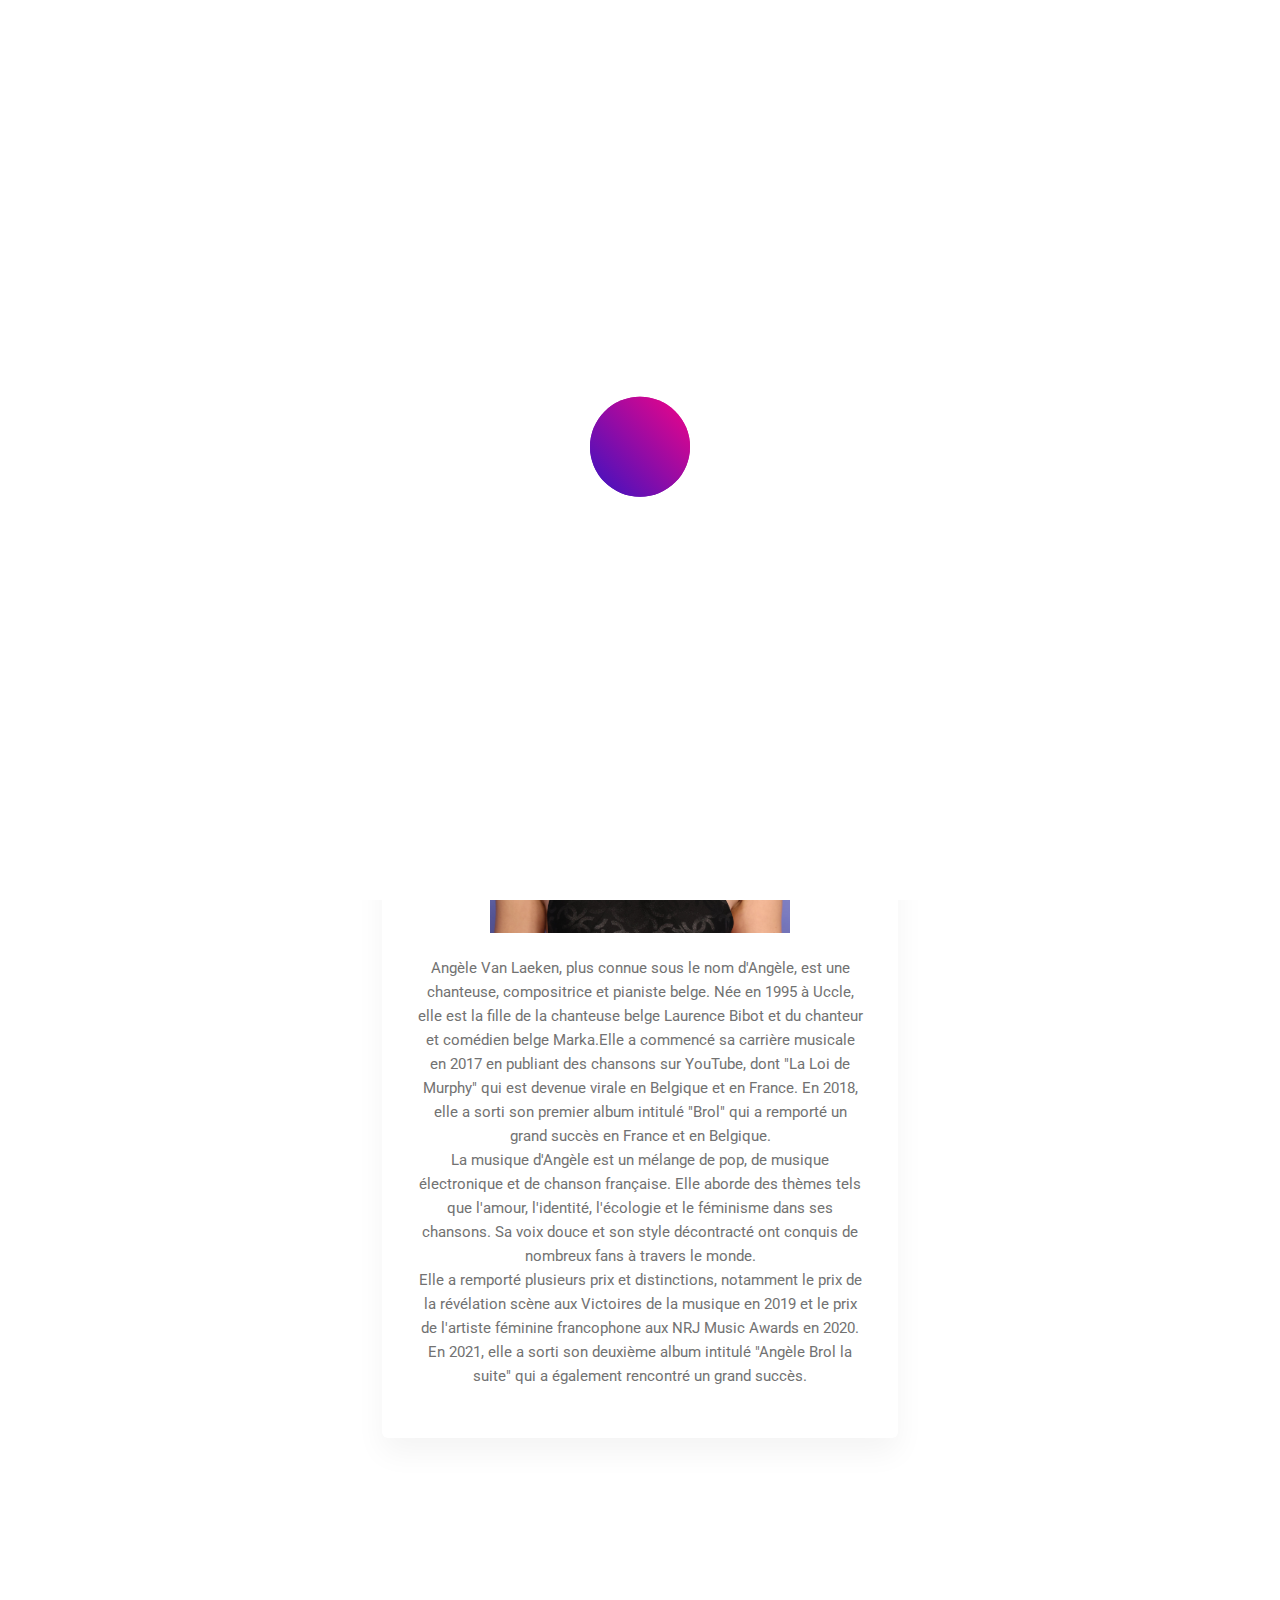
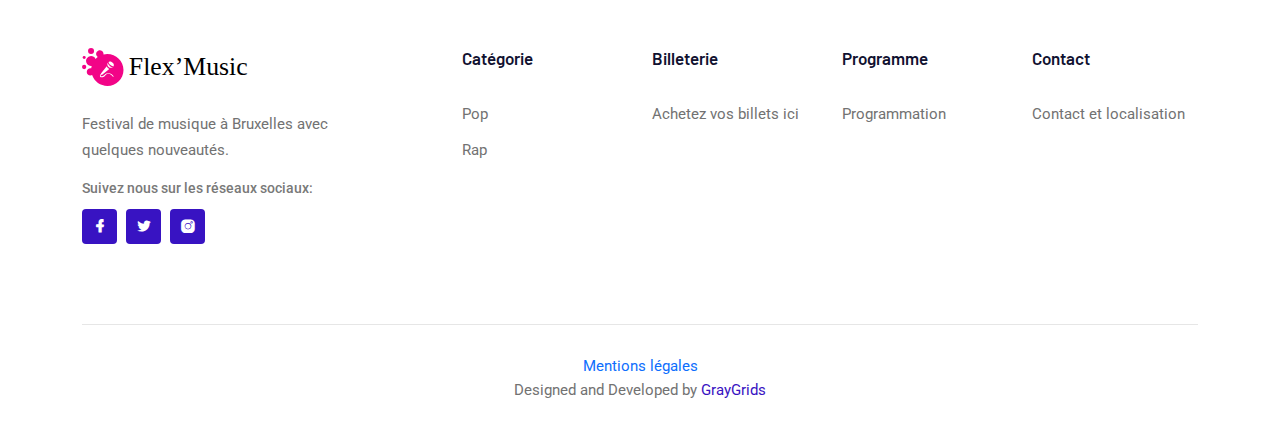
<file: angele.html>
<!DOCTYPE html>
<html class="no-js" lang="fr">
  <head>
    <meta charset="utf-8" />
    <meta http-equiv="x-ua-compatible" content="ie=edge" />
    <title>Flex'Music, Angele</title>
    <meta name="description" content="" />
    <meta name="viewport" content="width=device-width, initial-scale=1" />
    <link
      rel="shortcut icon"
      type="image/x-icon"
      href="assets/images/favicon.svg"
    />

    <!-- ========================= CSS here ========================= -->
    <link rel="stylesheet" href="assets/css/bootstrap.min.css" />
    <link rel="stylesheet" href="assets/css/LineIcons.3.0.css" />
    <link rel="stylesheet" href="assets/css/animate.css" />
    <link rel="stylesheet" href="assets/css/tiny-slider.css" />
    <link rel="stylesheet" href="assets/css/glightbox.min.css" />
    <link rel="stylesheet" href="assets/css/main.css" />
  </head>

  <body>
    <!--[if lte IE 9]>
      <p class="browserupgrade">
        You are using an <strong>outdated</strong> browser. Please
        <a href="https://browsehappy.com/">upgrade your browser</a> to improve
        your experience and security.
      </p>
    <![endif]-->

    <!-- Preloader -->
    <div class="preloader">
      <div class="preloader-inner">
        <div class="preloader-icon">
          <span></span>
          <span></span>
        </div>
      </div>
    </div>
    <!-- /End Preloader -->

    <!-- Start Header Area -->
    <header class="header navbar-area">
      <div class="container">
        <div class="row align-items-center">
          <div class="col-lg-12">
            <div class="nav-inner">
              <!-- Start Navbar -->
              <nav class="navbar navbar-expand-lg">
                <a class="navbar-brand" href="index.html">
                  <img src="assets/images/logo/logo.svg" alt="Logo" />
                </a>
                <button
                  class="navbar-toggler mobile-menu-btn"
                  type="button"
                  data-bs-toggle="collapse"
                  data-bs-target="#navbarSupportedContent"
                  aria-controls="navbarSupportedContent"
                  aria-expanded="false"
                  aria-label="Toggle navigation"
                >
                  <span class="toggler-icon"></span>
                  <span class="toggler-icon"></span>
                  <span class="toggler-icon"></span>
                </button>
                <div
                  class="collapse navbar-collapse sub-menu-bar"
                  id="navbarSupportedContent"
                >
                  <ul id="nav" class="navbar-nav ms-auto">
                    <li class="nav-item">
                      <a href="index.html" aria-label="Toggle navigation"
                        >Accueil</a
                      >
                    </li>
                    <li class="nav-item">
                      <a class="dd-menu collapsed active" href="categories.html"
                        >Catégories</a
                      >
                      <ul class="sub-menu collapse" id="submenu-1-1">
                        <li class="nav-item"><a href="Pop.html">Pop</a></li>
                        <li class="nav-item"><a href="Rap.html">Rap</a></li>
                      </ul>
                    </li>
                    <li class="nav-item">
                      <a href="schedule.html" aria-label="Toggle navigation"
                        >Programme</a
                      >
                    </li>
                    <li class="nav-item">
                      <a href="contact.html" aria-label="Toggle navigation"
                        >Contact</a
                      >
                    </li>
                  </ul>
                </div>
                <!-- navbar collapse -->
                <div class="button">
                  <a href="pricing.html" class="btn"
                    >Get Tickets<i class="lni lni-ticket"></i
                  ></a>
                </div>
              </nav>
              <!-- End Navbar -->
            </div>
          </div>
        </div>
        <!-- row -->
      </div>
      <!-- container -->
    </header>
    <!-- End Header Area -->

    <!-- Start Breadcrumbs -->
    <div class="breadcrumbs">
      <div class="container">
        <div class="row align-items-center">
          <div class="col-lg-8 offset-lg-2 col-md-12 col-12">
            <div class="breadcrumbs-content">
              <h1 class="page-title">Artiste du moment</h1>
            </div>
          </div>
        </div>
      </div>
    </div>
    <!-- End Breadcrumbs -->

    <!-- Start Pricing Table Area -->
    <section id="pricing" class="pricing-table section extra-page bg-white">
      <div class="container">
        <div class="row">
          <div class="col-12">
            <div class="section-title">
              <h2 class="wow zoomIn" data-wow-delay=".2s">
                Artiste Pop du moment
              </h2>
            </div>
          </div>
        </div>
        <div>
          <div class="artiste" data-wow-delay=".4s">
            <!-- Single Table -->
            <div class="single-table">
              <!-- Table Head -->
              <div class="table-head">
                <h4 class="title">Angele</h4>
              </div>
              <!-- End Table Head -->

              <!-- Table Content -->
              <div>
                <img
                  src="assets/images/Angele.jpeg"
                  alt="angele"
                  width="300px"
                  height="300px"
                />
              </div>
              <br />
              <div>
                <p>
                  Angèle Van Laeken, plus connue sous le nom d'Angèle, est une
                  chanteuse, compositrice et pianiste belge. Née en 1995 à
                  Uccle, elle est la fille de la chanteuse belge Laurence Bibot
                  et du chanteur et comédien belge Marka.Elle a commencé sa
                  carrière musicale en 2017 en publiant des chansons sur
                  YouTube, dont "La Loi de Murphy" qui est devenue virale en
                  Belgique et en France. En 2018, elle a sorti son premier album
                  intitulé "Brol" qui a remporté un grand succès en France et en
                  Belgique.
                </p>
                <p>
                  La musique d'Angèle est un mélange de pop, de musique
                  électronique et de chanson française. Elle aborde des thèmes
                  tels que l'amour, l'identité, l'écologie et le féminisme dans
                  ses chansons. Sa voix douce et son style décontracté ont
                  conquis de nombreux fans à travers le monde.
                </p>
                <p>
                  Elle a remporté plusieurs prix et distinctions, notamment le
                  prix de la révélation scène aux Victoires de la musique en
                  2019 et le prix de l'artiste féminine francophone aux NRJ
                  Music Awards en 2020. En 2021, elle a sorti son deuxième album
                  intitulé "Angèle Brol la suite" qui a également rencontré un
                  grand succès.
                </p>
              </div>
              <!-- End Table Content -->
            </div>
            <!-- End Single Table-->
          </div>
        </div>
      </div>
    </section>
    <!-- Start Footer Area -->
    <footer class="footer">
      <!-- Start Footer Top -->
      <div class="footer-top">
        <div class="container">
          <div class="inner-content">
            <div class="row">
              <div class="col-lg-4 col-md-6 col-12">
                <!-- Single Widget -->
                <div class="single-footer f-about">
                  <div class="logo">
                    <a href="index.html">
                      <img src="assets/images/logo/dark-logo.svg" alt="#" />
                    </a>
                  </div>
                  <p>
                    Festival de musique à Bruxelles avec quelques nouveautés.
                  </p>
                  <span class="social-title">
                    Suivez nous sur les réseaux sociaux:
                  </span>
                  <ul class="social">
                    <li>
                      <a href="https://fr-fr.facebook.com/" target="_blank"
                        ><i class="lni lni-facebook-filled"></i
                      ></a>
                    </li>
                    <li>
                      <a href="https://twitter.com/?lang=fr" target="_blank"
                        ><i class="lni lni-twitter-filled"></i
                      ></a>
                    </li>
                    <li>
                      <a href="https://instagram.com/" target="_blank"
                        ><i class="lni lni-instagram-filled"></i
                      ></a>
                    </li>
                  </ul>
                </div>
                <!-- End Single Widget -->
              </div>
              <div class="col-lg-2 col-md-6 col-12">
                <!-- Single Widget -->
                <div class="single-footer f-link">
                  <h3>Catégorie</h3>
                  <ul>
                    <li><a href="Pop.html">Pop</a></li>
                    <li><a href="Rap.html">Rap</a></li>
                  </ul>
                </div>
                <!-- End Single Widget -->
              </div>
              <div class="col-lg-2 col-md-6 col-12">
                <!-- Single Widget -->
                <div class="single-footer f-link">
                  <h3>Billeterie</h3>
                  <ul>
                    <li><a href="pricing.html">Achetez vos billets ici</a></li>
                  </ul>
                </div>
                <!-- End Single Widget -->
              </div>
              <div class="col-lg-2 col-md-6 col-12">
                <!-- Single Widget -->
                <div class="single-footer f-link">
                  <h3>Programme</h3>
                  <ul>
                    <li><a href="schedule.html">Programmation</a></li>
                  </ul>
                </div>
                <!-- End Single Widget -->
              </div>
              <div class="col-lg-2 col-md-6 col-12">
                <!-- Single Widget -->
                <div class="single-footer f-link">
                  <h3>Contact</h3>
                  <ul>
                    <li><a href="contact.html">Contact et localisation</a></li>
                  </ul>
                </div>
                <!-- End Single Widget -->
              </div>
            </div>
          </div>
        </div>
      </div>
      <!--/ End Footer Top -->
      <!-- Start Copyright Area -->
      <div class="copyright">
        <div class="container">
          <div class="inner-content">
            <div class="row">
              <div class="col-12">
                <a href="http://" target="_blank" rel="noopener noreferrer"
                  >Mentions légales</a
                >
                <p class="copyright-text">
                  Designed and Developed by
                  <a
                    href="https://graygrids.com/"
                    rel="nofollow"
                    target="_blank"
                    >GrayGrids</a
                  >
                </p>
              </div>
            </div>
          </div>
        </div>
      </div>
      <!-- End Copyright Area -->
    </footer>
    <!--/ End Footer Area -->

    <!-- ========================= scroll-top ========================= -->
    <a href="#" class="scroll-top">
      <i class="lni lni-chevron-up"></i>
    </a>

    <!-- ========================= JS here ========================= -->
    <script src="assets/js/bootstrap.min.js"></script>
    <script src="assets/js/wow.min.js"></script>
    <script src="assets/js/tiny-slider.js"></script>
    <script src="assets/js/glightbox.min.js"></script>
    <script src="assets/js/count-up.min.js"></script>
    <script src="assets/js/main.js"></script>
    <script>
      //========= glightbox
      GLightbox({
        href: "https://www.youtube.com/watch?v=Gxw45q3Ga3k",
        type: "video",
        source: "youtube", //vimeo, youtube or local
        width: 900,
        autoplayVideos: true,
      });

      //========= testimonial
      tns({
        container: ".testimonial-slider",
        items: 3,
        slideBy: "page",
        autoplay: false,
        mouseDrag: true,
        gutter: 0,
        nav: true,
        controls: false,
        controlsText: [
          '<i class="lni lni-arrow-left"></i>',
          '<i class="lni lni-arrow-right"></i>',
        ],
        responsive: {
          0: {
            items: 1,
          },
          540: {
            items: 1,
          },
          768: {
            items: 2,
          },
          992: {
            items: 2,
          },
          1170: {
            items: 3,
          },
        },
      });
    </script>
    <script>
      const finaleDate = new Date("May 15, 2023 20:00:00").getTime();

      const timer = () => {
        const now = new Date().getTime();
        let diff = finaleDate - now;
        if (diff < 0) {
          document.querySelector(".alert").style.display = "block";
          document.querySelector(".container").style.display = "none";
        }

        let days = Math.floor(diff / (1000 * 60 * 60 * 24));
        let hours = Math.floor(
          (diff % (1000 * 60 * 60 * 24)) / (1000 * 60 * 60)
        );
        let minutes = Math.floor((diff % (1000 * 60 * 60)) / (1000 * 60));
        let seconds = Math.floor((diff % (1000 * 60)) / 1000);

        days <= 99 ? (days = `0${days}`) : days;
        days <= 9 ? (days = `00${days}`) : days;
        hours <= 9 ? (hours = `0${hours}`) : hours;
        minutes <= 9 ? (minutes = `0${minutes}`) : minutes;
        seconds <= 9 ? (seconds = `0${seconds}`) : seconds;

        document.querySelector("#days").textContent = days;
        document.querySelector("#hours").textContent = hours;
        document.querySelector("#minutes").textContent = minutes;
        document.querySelector("#seconds").textContent = seconds;
      };
      timer();
      setInterval(timer, 1000);
    </script>
  </body>
</html>
</file>
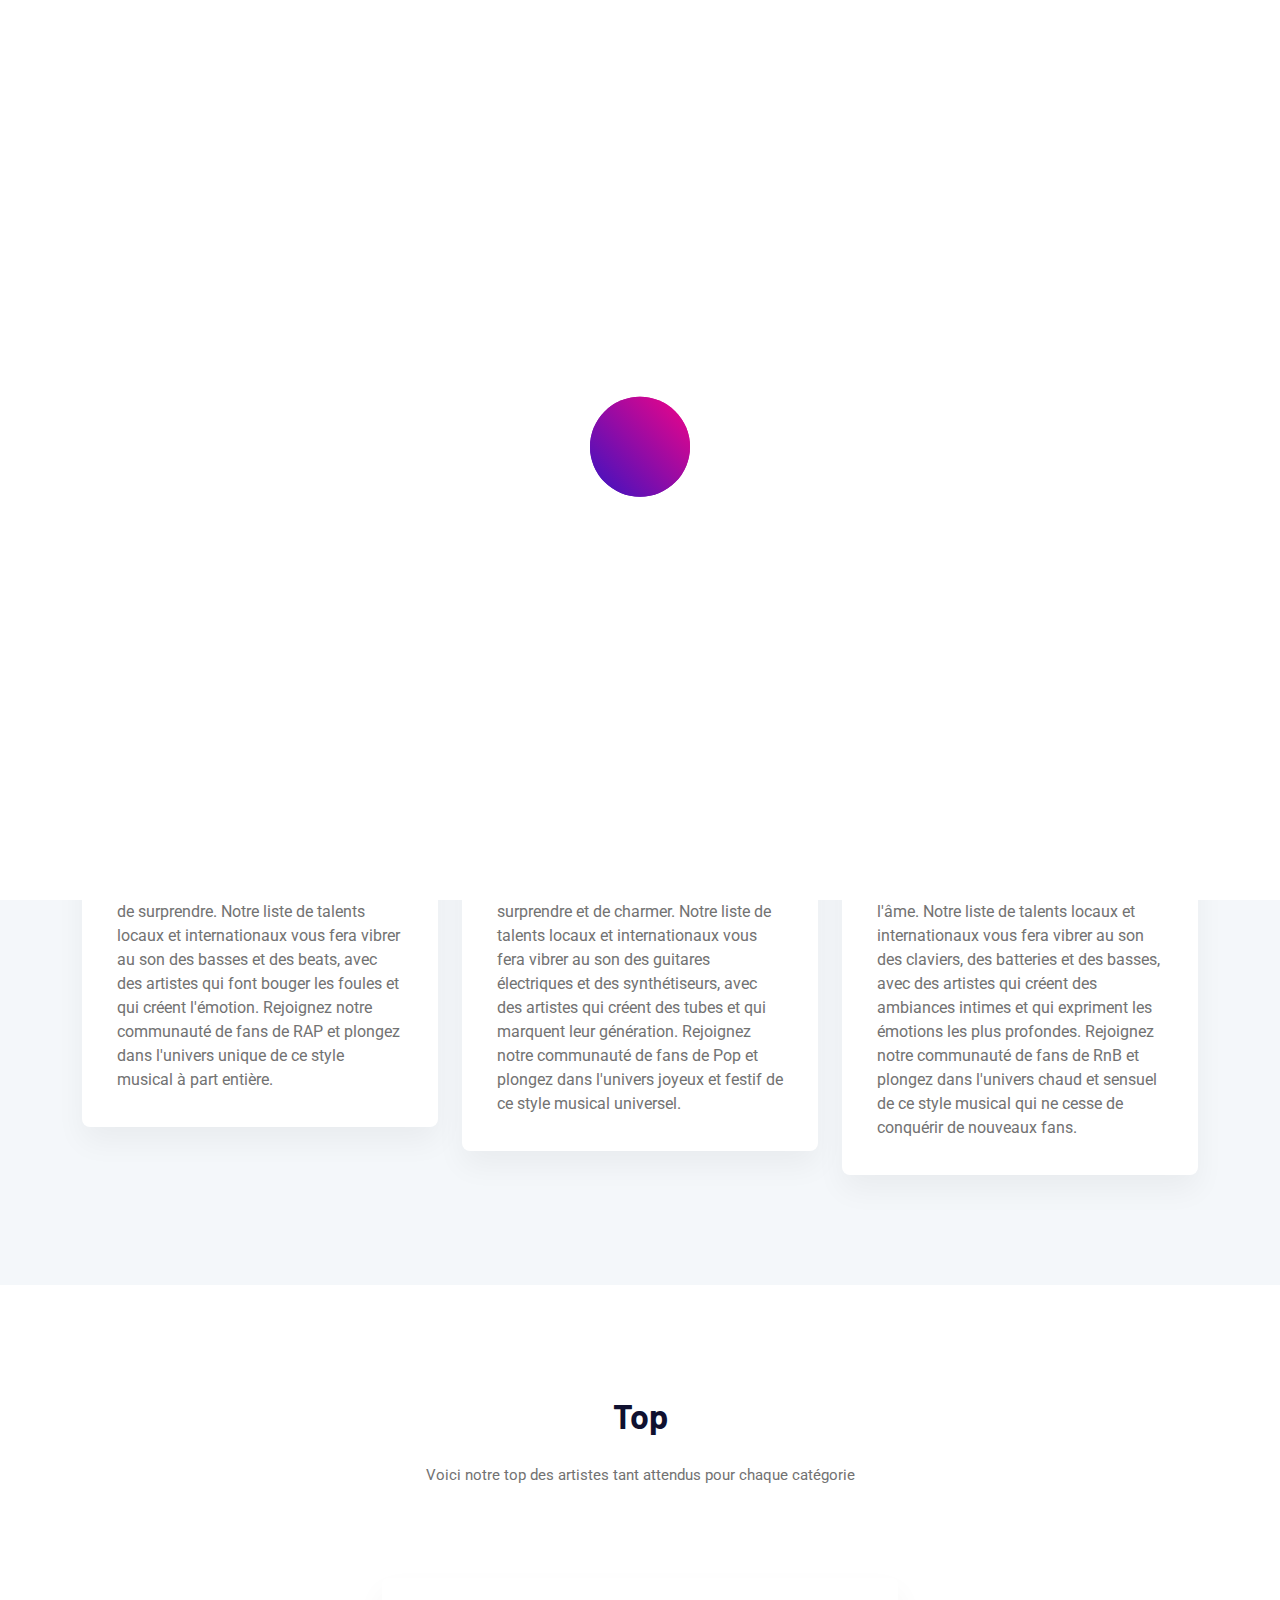
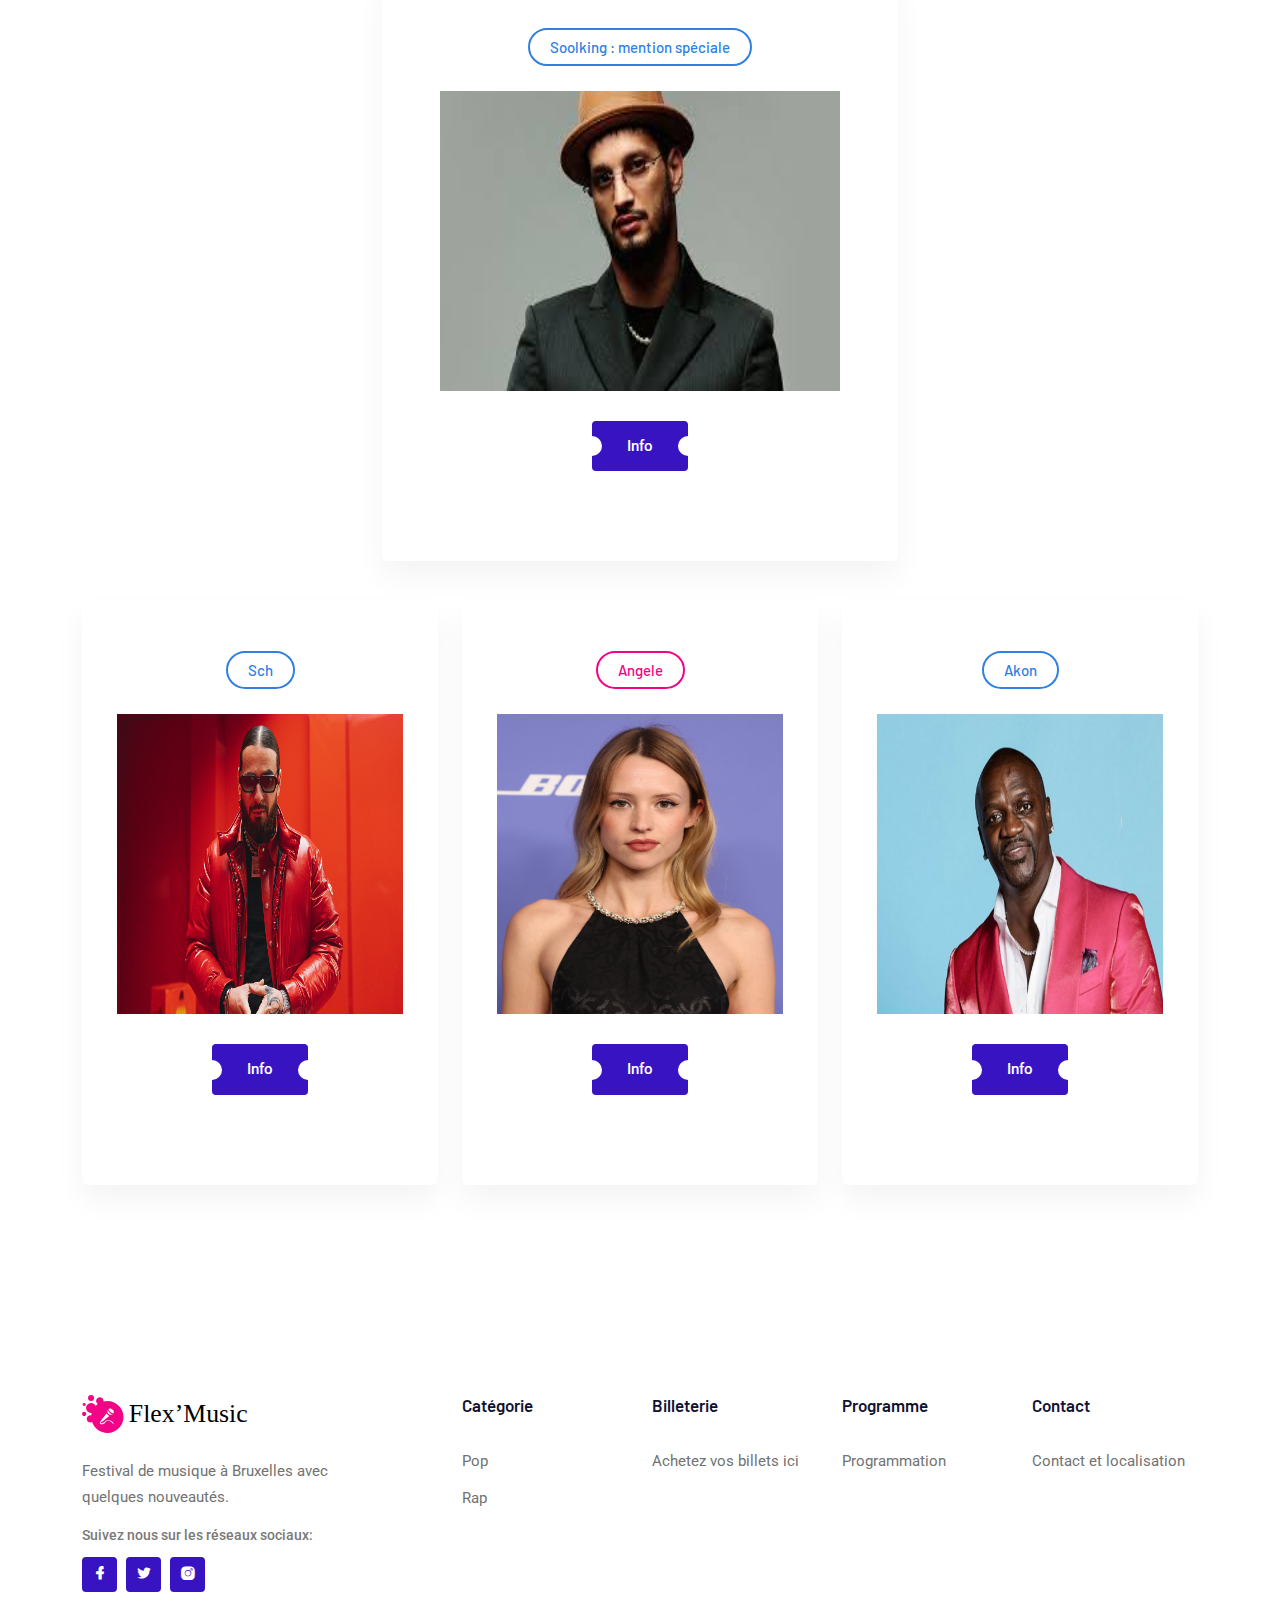
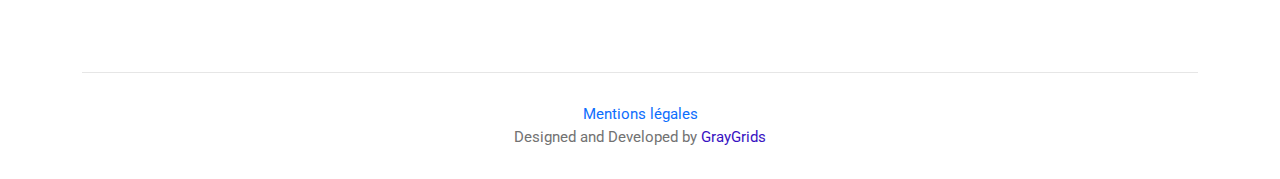
<file: categories.html>
<!DOCTYPE html>
<html class="no-js" lang="fr">
  <head>
    <meta charset="utf-8" />
    <meta http-equiv="x-ua-compatible" content="ie=edge" />
    <title>Flex'Music, Catégories</title>
    <meta name="description" content="" />
    <meta name="viewport" content="width=device-width, initial-scale=1" />
    <link
      rel="shortcut icon"
      type="image/x-icon"
      href="assets/images/favicon.svg"
    />

    <!-- ========================= CSS here ========================= -->
    <link rel="stylesheet" href="assets/css/bootstrap.min.css" />
    <link rel="stylesheet" href="assets/css/LineIcons.3.0.css" />
    <link rel="stylesheet" href="assets/css/animate.css" />
    <link rel="stylesheet" href="assets/css/tiny-slider.css" />
    <link rel="stylesheet" href="assets/css/glightbox.min.css" />
    <link rel="stylesheet" href="assets/css/main.css" />
  </head>

  <body>
    <!--[if lte IE 9]>
      <p class="browserupgrade">
        You are using an <strong>outdated</strong> browser. Please
        <a href="https://browsehappy.com/">upgrade your browser</a> to improve
        your experience and security.
      </p>
    <![endif]-->

    <!-- Preloader -->
    <div class="preloader">
      <div class="preloader-inner">
        <div class="preloader-icon">
          <span></span>
          <span></span>
        </div>
      </div>
    </div>
    <!-- /End Preloader -->

    <!-- Start Header Area -->
    <header class="header navbar-area">
      <div class="container">
        <div class="row align-items-center">
          <div class="col-lg-12">
            <div class="nav-inner">
              <!-- Start Navbar -->
              <nav class="navbar navbar-expand-lg">
                <a class="navbar-brand" href="index.html">
                  <img src="assets/images/logo/logo.svg" alt="Logo" />
                </a>
                <button
                  class="navbar-toggler mobile-menu-btn"
                  type="button"
                  data-bs-toggle="collapse"
                  data-bs-target="#navbarSupportedContent"
                  aria-controls="navbarSupportedContent"
                  aria-expanded="false"
                  aria-label="Toggle navigation"
                >
                  <span class="toggler-icon"></span>
                  <span class="toggler-icon"></span>
                  <span class="toggler-icon"></span>
                </button>
                <div
                  class="collapse navbar-collapse sub-menu-bar"
                  id="navbarSupportedContent"
                >
                  <ul id="nav" class="navbar-nav ms-auto">
                    <li class="nav-item">
                      <a href="index.html" aria-label="Toggle navigation"
                        >Accueil</a
                      >
                    </li>
                    <li class="nav-item">
                      <a class="dd-menu collapsed active" href="categories.html"
                        >Catégories</a
                      >
                      <ul class="sub-menu collapse" id="submenu-1-1">
                        <li class="nav-item"><a href="Pop.html">Pop</a></li>
                        <li class="nav-item"><a href="Rap.html">Rap</a></li>
                      </ul>
                    </li>
                    <li class="nav-item">
                      <a href="schedule.html" aria-label="Toggle navigation"
                        >Programme</a
                      >
                    </li>
                    <li class="nav-item">
                      <a href="contact.html" aria-label="Toggle navigation"
                        >Contact</a
                      >
                    </li>
                  </ul>
                </div>
                <!-- navbar collapse -->
                <div class="button">
                  <a href="pricing.html" class="btn"
                    >Get Tickets<i class="lni lni-ticket"></i
                  ></a>
                </div>
              </nav>
              <!-- End Navbar -->
            </div>
          </div>
        </div>
        <!-- row -->
      </div>
      <!-- container -->
    </header>
    <!-- End Header Area -->

    <!-- Start Breadcrumbs -->
    <div class="breadcrumbs">
      <div class="container">
        <div class="row align-items-center">
          <div class="col-lg-8 offset-lg-2 col-md-12 col-12">
            <div class="breadcrumbs-content">
              <h1 class="page-title">Catégories</h1>
              <ul class="breadcrumb-nav">
                <li><a href="index.html">Accueil</a></li>
                <li>Catégories</li>
              </ul>
            </div>
          </div>
        </div>
      </div>
    </div>
    <!-- End Breadcrumbs -->

    <!-- Start Features Area -->
    <section class="features section">
      <div class="container">
        <div class="row">
          <div class="col-12">
            <div class="section-title">
              <h2 class="wow zoomIn" data-wow-delay=".2s">
                Categories musicales
              </h2>
              <p class="wow fadeInUp" data-wow-delay=".6s">
                Tous les genres de musiques que vous retrouverez
              </p>
            </div>
          </div>
        </div>
        <div class="row">
          <div
            class="col-lg-4 col-md-6 col-12 wow fadeInUp"
            data-wow-delay=".2s"
          >
            <!-- Start Single Feature -->
            <div class="single-featuer">
              <img
                class="shape"
                src="assets/images/features/shape.svg"
                alt="#"
              />
              <img
                class="shape2"
                src="assets/images/features/shape2.svg"
                alt="#"
              />
              <span class="serial">01</span>
              <div class="service-icon">
                <i class="lni lni-heart"></i>
              </div>
              <h3>Rap</h3>
              <p>
                Découvrez notre sélection des meilleurs artistes de RAP du
                moment. Des textes percutants, des rythmes entraînants et des
                flows inimitables, le RAP est un genre musical qui ne cesse
                d'évoluer et de surprendre. Notre liste de talents locaux et
                internationaux vous fera vibrer au son des basses et des beats,
                avec des artistes qui font bouger les foules et qui créent
                l'émotion. Rejoignez notre communauté de fans de RAP et plongez
                dans l'univers unique de ce style musical à part entière.
              </p>
            </div>
            <!-- End Single Feature -->
          </div>
          <div
            class="col-lg-4 col-md-6 col-12 wow fadeInUp"
            data-wow-delay=".4s"
          >
            <!-- Start Single Feature -->
            <div class="single-featuer">
              <img
                class="shape"
                src="assets/images/features/shape.svg"
                alt="#"
              />
              <img
                class="shape2"
                src="assets/images/features/shape2.svg"
                alt="#"
              />
              <span class="serial">02</span>
              <div class="service-icon">
                <i class="lni lni-heart"></i>
              </div>
              <h3>Pop</h3>
              <p>
                Découvrez notre sélection des meilleurs artistes Pop du moment.
                Des mélodies accrocheuses, des refrains entraînants et des voix
                captivantes, la Pop est un genre musical qui ne cesse de
                surprendre et de charmer. Notre liste de talents locaux et
                internationaux vous fera vibrer au son des guitares électriques
                et des synthétiseurs, avec des artistes qui créent des tubes et
                qui marquent leur génération. Rejoignez notre communauté de fans
                de Pop et plongez dans l'univers joyeux et festif de ce style
                musical universel.
              </p>
            </div>
            <!-- End Single Feature -->
          </div>
          <div
            class="col-lg-4 col-md-6 col-12 wow fadeInUp"
            data-wow-delay=".6s"
          >
            <!-- Start Single Feature -->
            <div class="single-featuer">
              <img
                class="shape"
                src="assets/images/features/shape.svg"
                alt="#"
              />
              <img
                class="shape2"
                src="assets/images/features/shape2.svg"
                alt="#"
              />
              <span class="serial">03</span>
              <div class="service-icon">
                <i class="lni lni-heart"></i>
              </div>
              <h3>RnB</h3>
              <p>
                Découvrez notre sélection des meilleurs artistes RnB du moment.
                Des voix envoûtantes, des grooves sensuels et des paroles
                passionnées, le RnB est un genre musical qui touche le cœur et
                l'âme. Notre liste de talents locaux et internationaux vous fera
                vibrer au son des claviers, des batteries et des basses, avec
                des artistes qui créent des ambiances intimes et qui expriment
                les émotions les plus profondes. Rejoignez notre communauté de
                fans de RnB et plongez dans l'univers chaud et sensuel de ce
                style musical qui ne cesse de conquérir de nouveaux fans.
              </p>
            </div>
            <!-- End Single Feature -->
            <!-- End Single Feature -->
          </div>
        </div>
      </div>
    </section>
    <!-- /End Features Area -->

    <!-- Start Pricing Table Area -->
    <section id="pricing" class="pricing-table section extra-page bg-white">
      <div class="container">
        <div class="row">
          <div class="col-12">
            <div class="section-title">
              <h2 class="wow zoomIn" data-wow-delay=".2s">Top</h2>
              <p class="wow fadeInUp" data-wow-delay=".6s">
                Voici notre top des artistes tant attendus pour chaque catégorie
              </p>
            </div>
          </div>
        </div>
        <div class="artiste" data-wow-delay=".8s">
          <!-- Single Table -->
          <div class="single-table">
            <!-- Table Head -->
            <div class="table-head">
              <h4 class="title">Soolking : mention spéciale</h4>
            </div>
            <!-- End Table Head -->

            <!-- Start Table Content -->
            <div class="table-content">
              <a href="soolking.html"
                ><img
                  src="assets/images/soolking.jpeg"
                  alt="soolking"
                  width="400px"
                  height="300px"
              /></a>
            </div>
            <div class="button">
              <a href="soolking.html" class="btn">Info</a>
            </div>
            <!-- End Table Content -->
          </div>
          <!-- End Single Table-->
        </div>
        <div class="row">
          <div
            class="col-lg-4 col-md-6 col-12 wow fadeInUp"
            data-wow-delay=".4s"
          >
            <!-- Single Table -->
            <div class="single-table">
              <!-- Table Head -->
              <div class="table-head">
                <h4 class="title">Sch</h4>
              </div>
              <!-- End Table Head -->

              <!-- Table Content -->
              <div>
                <a href="sch.html"
                  ><img
                    src="assets/images/SCH.jpeg"
                    alt="sch"
                    width="300px"
                    height="300px"
                /></a>
              </div>
              <div class="button">
                <a href="sch.html" class="btn">Info</a>
              </div>
              <!-- End Table Content -->
            </div>
            <!-- End Single Table-->
          </div>
          <div
            class="col-lg-4 col-md-6 col-12 wow fadeInUp"
            data-wow-delay=".6s"
          >
            <!-- Single Table -->
            <div class="single-table middle">
              <!-- Table Head -->
              <div class="table-head">
                <h4 class="title">Angele</h4>
              </div>

              <!-- Table Content -->
              <div>
                <a href="angele.html"
                  ><img
                    src="assets/images/Angele.jpeg"
                    alt="angele"
                    width="300px"
                    height="300px"
                /></a>
              </div>
              <div class="button">
                <a href="angele.html" class="btn">Info</a>
              </div>
              <!-- End Table Content -->
            </div>
            <!-- End Single Table-->
          </div>
          <div
            class="col-lg-4 col-md-6 col-12 wow fadeInUp"
            data-wow-delay=".8s"
          >
            <!-- Single Table -->
            <div class="single-table">
              <!-- Table Head -->
              <div class="table-head">
                <h4 class="title">Akon</h4>
              </div>
              <!-- End Table Head -->

              <!-- Start Table Content -->
              <div class="table-content">
                <a href="akon.html"
                  ><img
                    src="assets/images/Akon.png"
                    alt="akon"
                    width="300px"
                    height="300px"
                /></a>
              </div>
              <div class="button">
                <a href="akon.html" class="btn">Info</a>
              </div>
              <!-- End Table Content -->
            </div>
            <!-- End Single Table-->
          </div>
        </div>
      </div>
    </section>
    <!-- Start Footer Area -->
    <footer class="footer">
      <!-- Start Footer Top -->
      <div class="footer-top">
        <div class="container">
          <div class="inner-content">
            <div class="row">
              <div class="col-lg-4 col-md-6 col-12">
                <!-- Single Widget -->
                <div class="single-footer f-about">
                  <div class="logo">
                    <a href="index.html">
                      <img src="assets/images/logo/dark-logo.svg" alt="#" />
                    </a>
                  </div>
                  <p>
                    Festival de musique à Bruxelles avec quelques nouveautés.
                  </p>
                  <span class="social-title">
                    Suivez nous sur les réseaux sociaux:
                  </span>
                  <ul class="social">
                    <li>
                      <a href="https://fr-fr.facebook.com/" target="_blank"
                        ><i class="lni lni-facebook-filled"></i
                      ></a>
                    </li>
                    <li>
                      <a href="https://twitter.com/?lang=fr" target="_blank"
                        ><i class="lni lni-twitter-filled"></i
                      ></a>
                    </li>
                    <li>
                      <a href="https://instagram.com/" target="_blank"
                        ><i class="lni lni-instagram-filled"></i
                      ></a>
                    </li>
                  </ul>
                </div>
                <!-- End Single Widget -->
              </div>
              <div class="col-lg-2 col-md-6 col-12">
                <!-- Single Widget -->
                <div class="single-footer f-link">
                  <h3>Catégorie</h3>
                  <ul>
                    <li><a href="Pop.html">Pop</a></li>
                    <li><a href="Rap.html">Rap</a></li>
                  </ul>
                </div>
                <!-- End Single Widget -->
              </div>
              <div class="col-lg-2 col-md-6 col-12">
                <!-- Single Widget -->
                <div class="single-footer f-link">
                  <h3>Billeterie</h3>
                  <ul>
                    <li><a href="pricing.html">Achetez vos billets ici</a></li>
                  </ul>
                </div>
                <!-- End Single Widget -->
              </div>
              <div class="col-lg-2 col-md-6 col-12">
                <!-- Single Widget -->
                <div class="single-footer f-link">
                  <h3>Programme</h3>
                  <ul>
                    <li><a href="schedule.html">Programmation</a></li>
                  </ul>
                </div>
                <!-- End Single Widget -->
              </div>
              <div class="col-lg-2 col-md-6 col-12">
                <!-- Single Widget -->
                <div class="single-footer f-link">
                  <h3>Contact</h3>
                  <ul>
                    <li><a href="contact.html">Contact et localisation</a></li>
                  </ul>
                </div>
                <!-- End Single Widget -->
              </div>
            </div>
          </div>
        </div>
      </div>
      <!--/ End Footer Top -->
      <!-- Start Copyright Area -->
      <div class="copyright">
        <div class="container">
          <div class="inner-content">
            <div class="row">
              <div class="col-12">
                <a href="http://" target="_blank" rel="noopener noreferrer"
                  >Mentions légales</a
                >
                <p class="copyright-text">
                  Designed and Developed by
                  <a
                    href="https://graygrids.com/"
                    rel="nofollow"
                    target="_blank"
                    >GrayGrids</a
                  >
                </p>
              </div>
            </div>
          </div>
        </div>
      </div>
      <!-- End Copyright Area -->
    </footer>
    <!--/ End Footer Area -->

    <!-- ========================= scroll-top ========================= -->
    <a href="#" class="scroll-top">
      <i class="lni lni-chevron-up"></i>
    </a>

    <!-- ========================= JS here ========================= -->
    <script src="assets/js/bootstrap.min.js"></script>
    <script src="assets/js/wow.min.js"></script>
    <script src="assets/js/tiny-slider.js"></script>
    <script src="assets/js/glightbox.min.js"></script>
    <script src="assets/js/count-up.min.js"></script>
    <script src="assets/js/main.js"></script>
    <script>
      //========= glightbox
      GLightbox({
        href: "https://www.youtube.com/watch?v=Gxw45q3Ga3k",
        type: "video",
        source: "youtube", //vimeo, youtube or local
        width: 900,
        autoplayVideos: true,
      });

      //========= testimonial
      tns({
        container: ".testimonial-slider",
        items: 3,
        slideBy: "page",
        autoplay: false,
        mouseDrag: true,
        gutter: 0,
        nav: true,
        controls: false,
        controlsText: [
          '<i class="lni lni-arrow-left"></i>',
          '<i class="lni lni-arrow-right"></i>',
        ],
        responsive: {
          0: {
            items: 1,
          },
          540: {
            items: 1,
          },
          768: {
            items: 2,
          },
          992: {
            items: 2,
          },
          1170: {
            items: 3,
          },
        },
      });
    </script>
    <script>
      const finaleDate = new Date("May 15, 2023 20:00:00").getTime();

      const timer = () => {
        const now = new Date().getTime();
        let diff = finaleDate - now;
        if (diff < 0) {
          document.querySelector(".alert").style.display = "block";
          document.querySelector(".container").style.display = "none";
        }

        let days = Math.floor(diff / (1000 * 60 * 60 * 24));
        let hours = Math.floor(
          (diff % (1000 * 60 * 60 * 24)) / (1000 * 60 * 60)
        );
        let minutes = Math.floor((diff % (1000 * 60 * 60)) / (1000 * 60));
        let seconds = Math.floor((diff % (1000 * 60)) / 1000);

        days <= 99 ? (days = `0${days}`) : days;
        days <= 9 ? (days = `00${days}`) : days;
        hours <= 9 ? (hours = `0${hours}`) : hours;
        minutes <= 9 ? (minutes = `0${minutes}`) : minutes;
        seconds <= 9 ? (seconds = `0${seconds}`) : seconds;

        document.querySelector("#days").textContent = days;
        document.querySelector("#hours").textContent = hours;
        document.querySelector("#minutes").textContent = minutes;
        document.querySelector("#seconds").textContent = seconds;
      };
      timer();
      setInterval(timer, 1000);
    </script>
  </body>
</html>
</file>
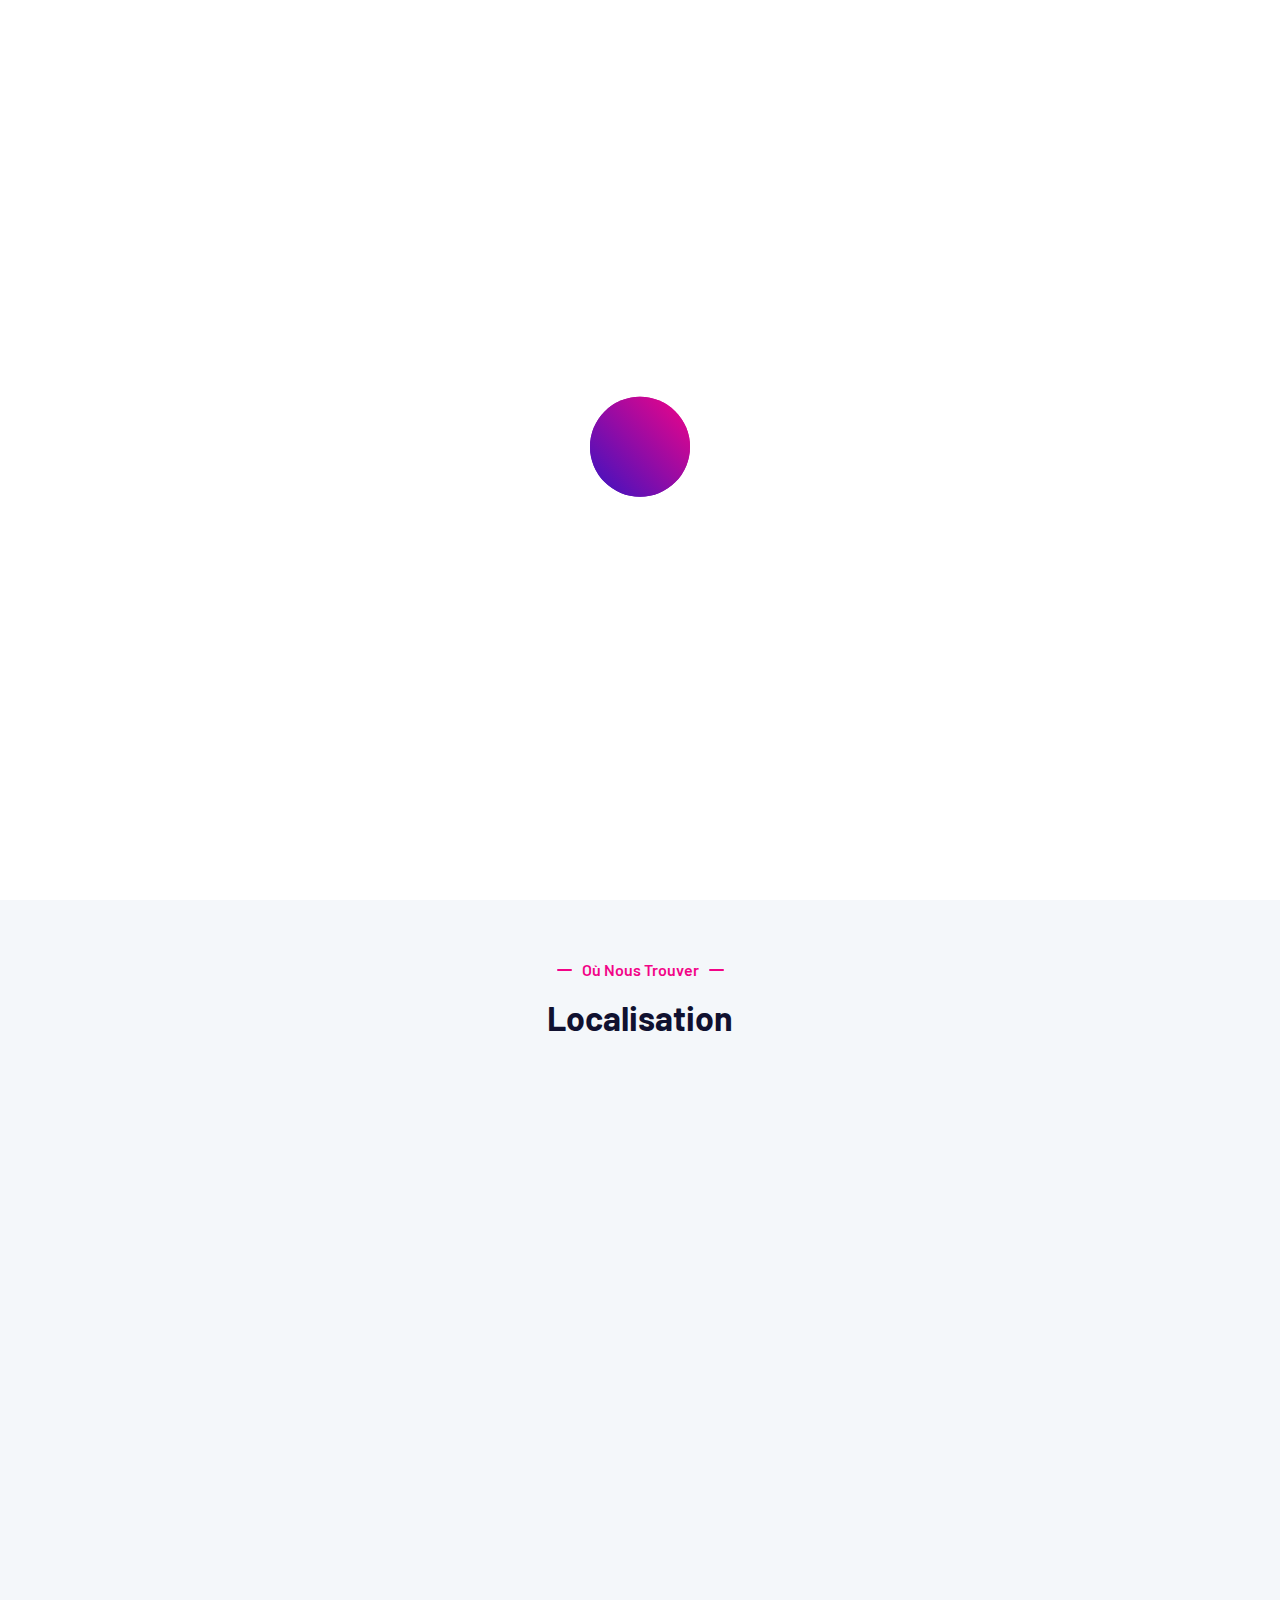
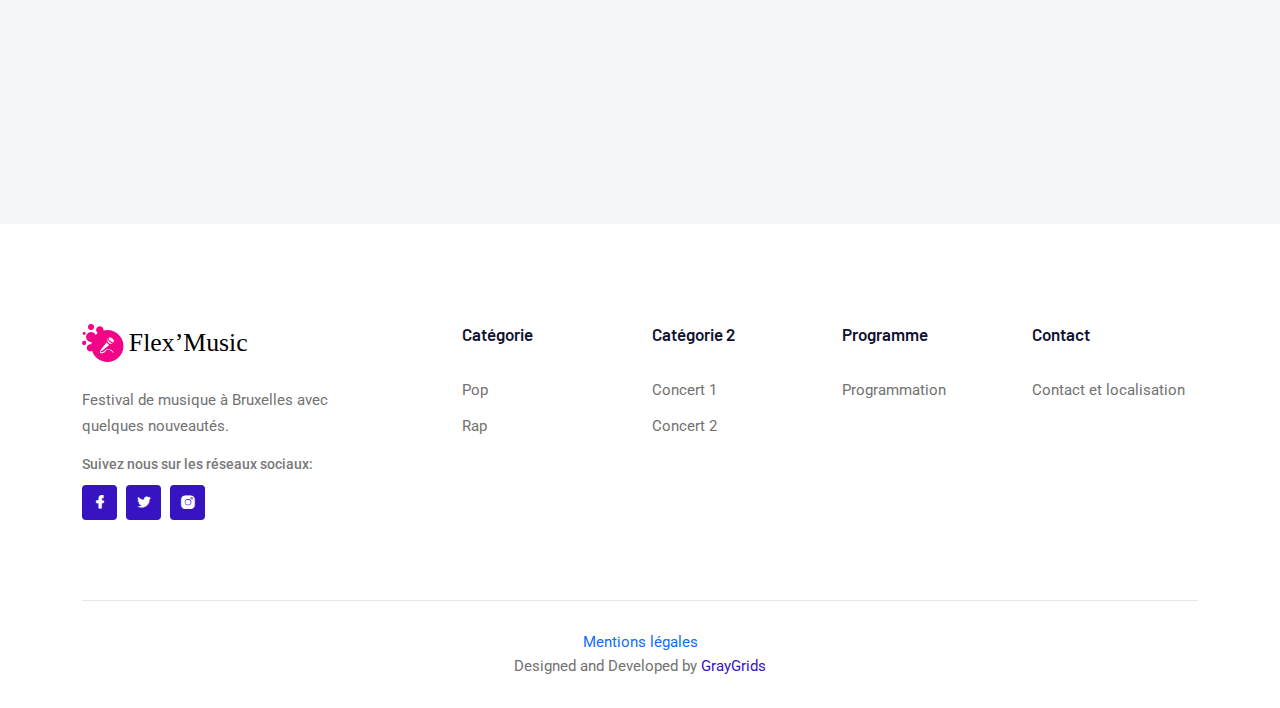
<file: contact.html>
<!DOCTYPE html>
<html class="no-js" lang="fr">

<head>
    <meta charset="utf-8" />
    <meta http-equiv="x-ua-compatible" content="ie=edge" />
    <title>Flex'Music, Contact</title>
    <meta name="description" content="" />
    <meta name="viewport" content="width=device-width, initial-scale=1" />
    <link rel="shortcut icon" type="image/x-icon" href="assets/images/favicon.svg" />

    <!-- ========================= CSS here ========================= -->
    <link rel="stylesheet" href="assets/css/bootstrap.min.css" />
    <link rel="stylesheet" href="assets/css/LineIcons.3.0.css" />
    <link rel="stylesheet" href="assets/css/animate.css" />
    <link rel="stylesheet" href="assets/css/tiny-slider.css" />
    <link rel="stylesheet" href="assets/css/glightbox.min.css" />
    <link rel="stylesheet" href="assets/css/main.css" />

</head>

<body>
    <!--[if lte IE 9]>
      <p class="browserupgrade">
        You are using an <strong>outdated</strong> browser. Please
        <a href="https://browsehappy.com/">upgrade your browser</a> to improve
        your experience and security.
      </p>
    <![endif]-->

    <!-- Preloader -->
    <div class="preloader">
        <div class="preloader-inner">
            <div class="preloader-icon">
                <span></span>
                <span></span>
            </div>
        </div>
    </div>
    <!-- /End Preloader -->

    <!-- Start Header Area -->
    <header class="header navbar-area">
        <div class="container">
            <div class="row align-items-center">
                <div class="col-lg-12">
                    <div class="nav-inner">
                        <!-- Start Navbar -->
                        <nav class="navbar navbar-expand-lg">
                            <a class="navbar-brand" href="index.html">
                                <img src="assets/images/logo/logo.svg" alt="Logo">
                            </a>
                            <button class="navbar-toggler mobile-menu-btn" type="button" data-bs-toggle="collapse"
                                data-bs-target="#navbarSupportedContent" aria-controls="navbarSupportedContent"
                                aria-expanded="false" aria-label="Toggle navigation">
                                <span class="toggler-icon"></span>
                                <span class="toggler-icon"></span>
                                <span class="toggler-icon"></span>
                            </button>
                            <div class="collapse navbar-collapse sub-menu-bar" id="navbarSupportedContent">
                                <ul id="nav" class="navbar-nav ms-auto">
                                    <li class="nav-item">
                                        <a href="index.html" aria-label="Toggle navigation">Accueil</a>
                                    </li>
                                    <li class="nav-item">
                                        <a class="dd-menu collapsed" href="categories.html">Catégories</a>
                                        <ul class="sub-menu collapse" id="submenu-1-1">
                                            <li class="nav-item"><a href="Pop.html">Pop</a></li>
                                            <li class="nav-item"><a href="Rap.html">Rap</a></li>

                                        </ul>
                                    </li>
                                    <li class="nav-item">
                                        <a href="schedule.html" aria-label="Toggle navigation">Programme</a>
                                    </li>
                                    <li class="nav-item">
                                        <a href="contact.html"  class="active" aria-label="Toggle navigation">Contact</a>
                                    </li>
                                </ul>
                            </div> <!-- navbar collapse -->
                            <div class="button">
                                <a href="pricing.html" class="btn">Get Tickets<i class="lni lni-ticket"></i></a>
                            </div>
                        </nav>
                        <!-- End Navbar -->
                    </div>
                </div>
            </div> <!-- row -->
        </div> <!-- container -->
    </header>
    <!-- End Header Area -->

    <!-- Start Breadcrumbs -->
    <div class="breadcrumbs">
        <div class="container">
            <div class="row align-items-center">
                <div class="col-lg-8 offset-lg-2 col-md-12 col-12">
                    <div class="breadcrumbs-content">
                        <h1 class="page-title">Contact</h1>
                        <ul class="breadcrumb-nav">
                            <li><a href="index.html">Accueil</a></li>
                            <li>Contact</li>
                        </ul>
                    </div>
                </div>
            </div>
        </div>
    </div>
    <!-- End Breadcrumbs -->

    <!-- Formulaire -->
    <section class="features section">
        <div class="container">
            <div class="row">
                <div class="col-12">
                    <h4>Formulaire de contact</h4>
                    <form action="" method="post">
                        <div class="row">
                            <div class="col">
                                <label for="nom">Votre nom</label>
                                <input type="text" class="form-control" name="nom"  id="nom"
                                >
                            </div>
                            <div class="col">
                                <label for="email">Votre email</label>
                                <input type="email" class="form-control" name="email"  id="email">
                            </div>
                        </div>
                        <div class="mb-3">
                            <label for="message" class="form-label">Votre message</label>
                            <textarea class="form-control" id="message" rows="5"></textarea>
                        </div>
                        <button type="submit" class="btn">Envoyer</button>
                    </form>

                </div>
            </div>
    </section>
    <!-- fin de section formulaire -->


    <!-- Carte localisation -->
    <section class="features section">
        <div class="container">
            <div class="row">
                <div class="col-12">
                    <div class="section-title">
                        <h3 class="wow zoomIn" data-wow-delay=".2s">où nous trouver</h3>
                        <h2 class="wow fadeInUp" data-wow-delay=".4s">Localisation</h2>
                        <div data-wow-delay=".6s">
                            <iframe
                                src="https://www.google.com/maps/embed?pb=!1m14!1m8!1m3!1d5036.31120620721!2d4.347714!3d50.865319!3m2!1i1024!2i768!4f13.1!3m3!1m2!1s0x47c3c3be04fe74e9%3A0xd066b9f07028f847!2stour%20%26%20taxis!5e0!3m2!1sfr!2sbe!4v1680016327704!5m2!1sfr!2sbe"
                                width="800" height="600" style="border:0;" allowfullscreen="" loading="lazy"
                                referrerpolicy="no-referrer-when-downgrade"></iframe> </div>
                    </div>
                </div>
            </div>
        </div>
    </section>
    <!-- /fin de la carte localisation -->


    <!-- Start Footer Area -->
    <footer class="footer">
        <!-- Start Footer Top -->
        <div class="footer-top">
            <div class="container">
                <div class="inner-content">
                    <div class="row">
                        <div class="col-lg-4 col-md-6 col-12">
                            <!-- Single Widget -->
                            <div class="single-footer f-about">
                                <div class="logo">
                                    <a href="index.html">
                                        <img src="assets/images/logo/dark-logo.svg" alt="#">
                                    </a>
                                </div>
                                <p>Festival de musique à Bruxelles avec quelques nouveautés.</p>
                                <span class="social-title">
                                    Suivez nous sur les réseaux sociaux:
                                </span>
                                <ul class="social">
                                    <li>
                                        <a href="https://fr-fr.facebook.com/" target="_blank"><i
                                                class="lni lni-facebook-filled"></i></a>
                                    </li>
                                    <li>
                                        <a href="https://twitter.com/?lang=fr" target="_blank"><i
                                                class="lni lni-twitter-filled"></i></a>
                                    </li>
                                    <li>
                                        <a href="https://instagram.com/" target="_blank"><i
                                                class="lni lni-instagram-filled"></i></a>
                                    </li>
                                </ul>
                            </div>
                            <!-- End Single Widget -->
                        </div>
                        <div class="col-lg-2 col-md-6 col-12">
                            <!-- Single Widget -->
                            <div class="single-footer f-link">
                                <h3>Catégorie</h3>
                                <ul>
                                    <li><a href="Pop.html">Pop</a></li>
                                    <li><a href="Rap.html">Rap</a></li>
                                </ul>
                            </div>
                            <!-- End Single Widget -->
                        </div>
                        <div class="col-lg-2 col-md-6 col-12">
                            <!-- Single Widget -->
                            <div class="single-footer f-link">
                                <h3>Catégorie 2</h3>
                                <ul>
                                    <li><a href="javascript:void(0)">Concert 1</a></li>
                                    <li><a href="javascript:void(0)">Concert 2</a></li>
                                </ul>
                            </div>
                            <!-- End Single Widget -->
                        </div>
                        <div class="col-lg-2 col-md-6 col-12">
                            <!-- Single Widget -->
                            <div class="single-footer f-link">
                                <h3>Programme</h3>
                                <ul>
                                    <li><a href="">Programmation</a></li>
                                </ul>
                            </div>
                            <!-- End Single Widget -->
                        </div>
                        <div class="col-lg-2 col-md-6 col-12">
                            <!-- Single Widget -->
                            <div class="single-footer f-link">
                                <h3>Contact</h3>
                                <ul>
                                    <li><a href="contact.html">Contact et localisation</a></li>
                                </ul>
                            </div>
                            <!-- End Single Widget -->
                        </div>
                    </div>
                </div>
            </div>
        </div>
        <!--/ End Footer Top -->
        <!-- Start Copyright Area -->
        <div class="copyright">
            <div class="container">
                <div class="inner-content">
                    <div class="row">
                        <div class="col-12">
                            <a href="mentions.html"  rel="noopener noreferrer">Mentions légales</a>
                            <p class="copyright-text">Designed and Developed by <a href="https://graygrids.com/"
                                    rel="nofollow" target="_blank">GrayGrids</a>
                            </p>
                        </div>
                    </div>
                </div>
            </div>
        </div>
        <!-- End Copyright Area -->
    </footer>
    <!--/ End Footer Area -->

    <!-- ========================= scroll-top ========================= -->
    <a href="#" class="scroll-top">
        <i class="lni lni-chevron-up"></i>
    </a>

    <!-- ========================= JS here ========================= -->
    <script src="assets/js/bootstrap.min.js"></script>
    <script src="assets/js/wow.min.js"></script>
    <script src="assets/js/tiny-slider.js"></script>
    <script src="assets/js/glightbox.min.js"></script>
    <script src="assets/js/count-up.min.js"></script>
    <script src="assets/js/main.js"></script>
</body>

</html>
</file>
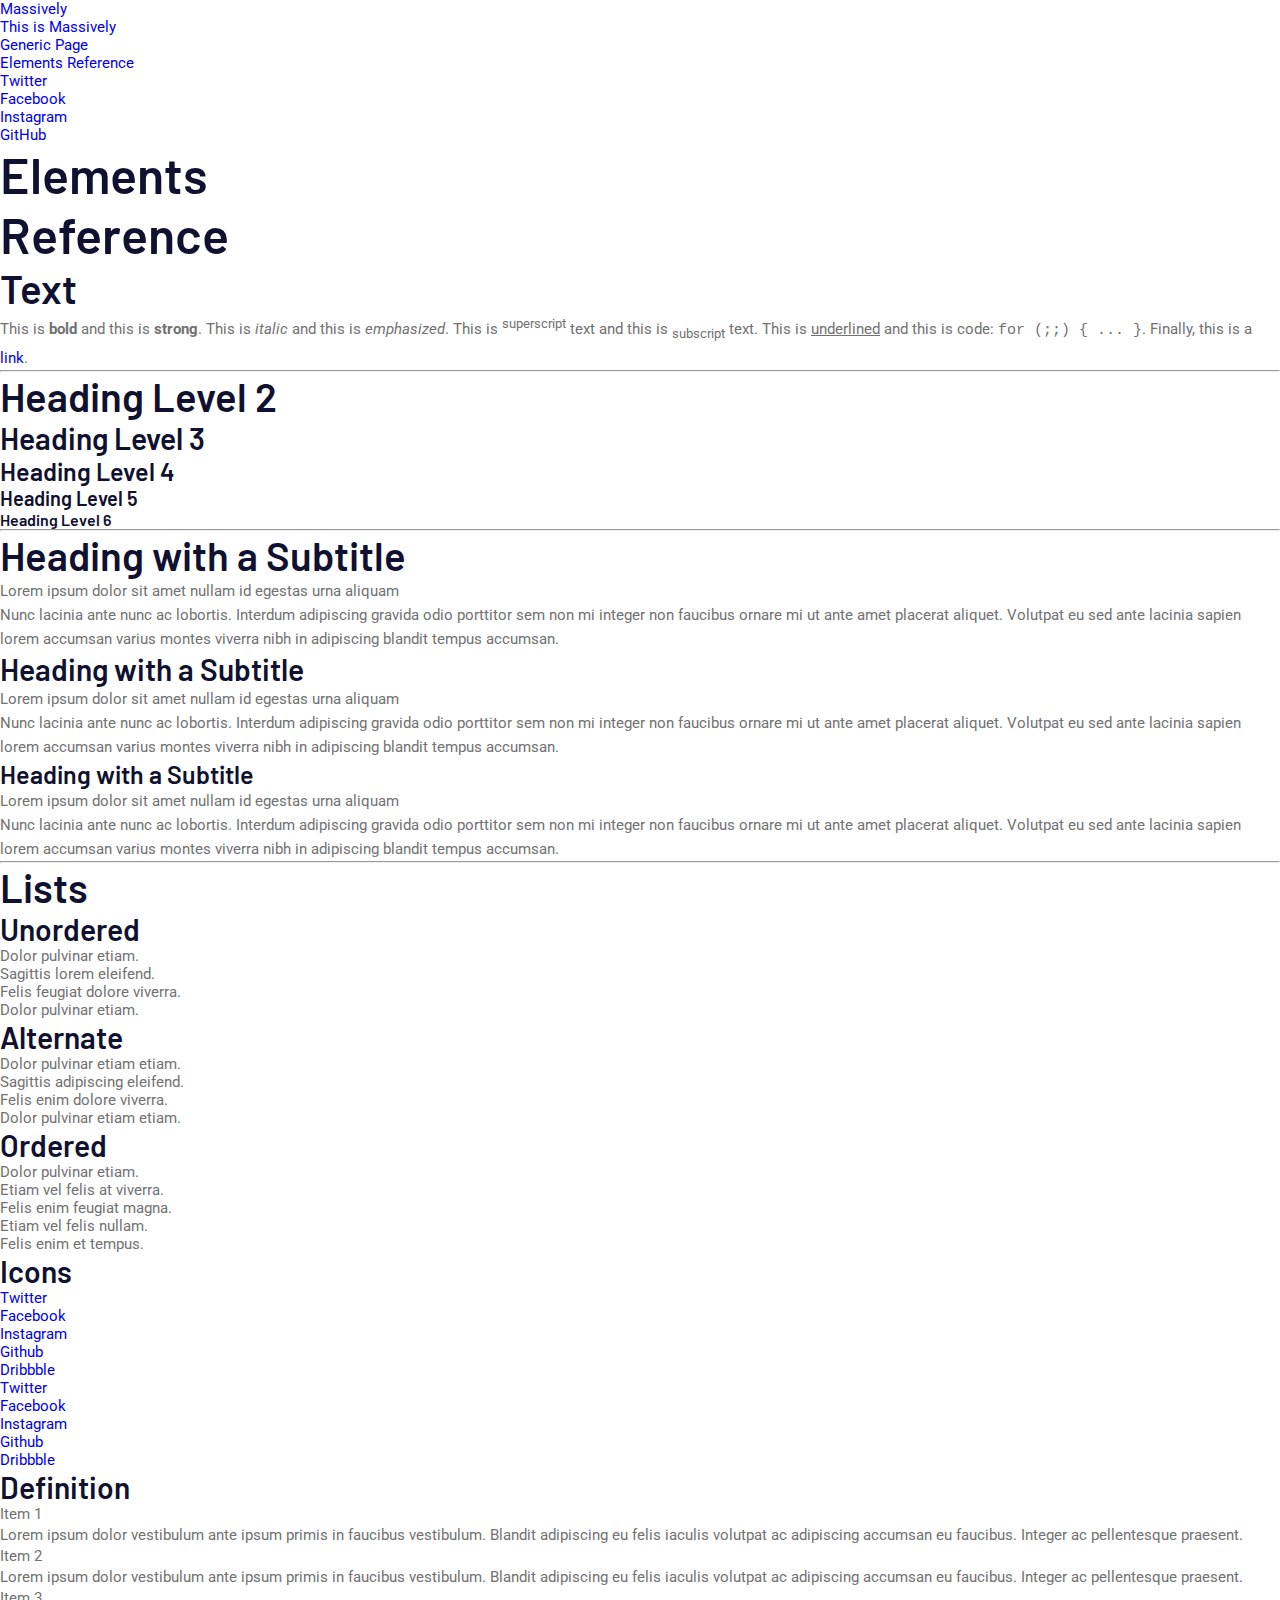
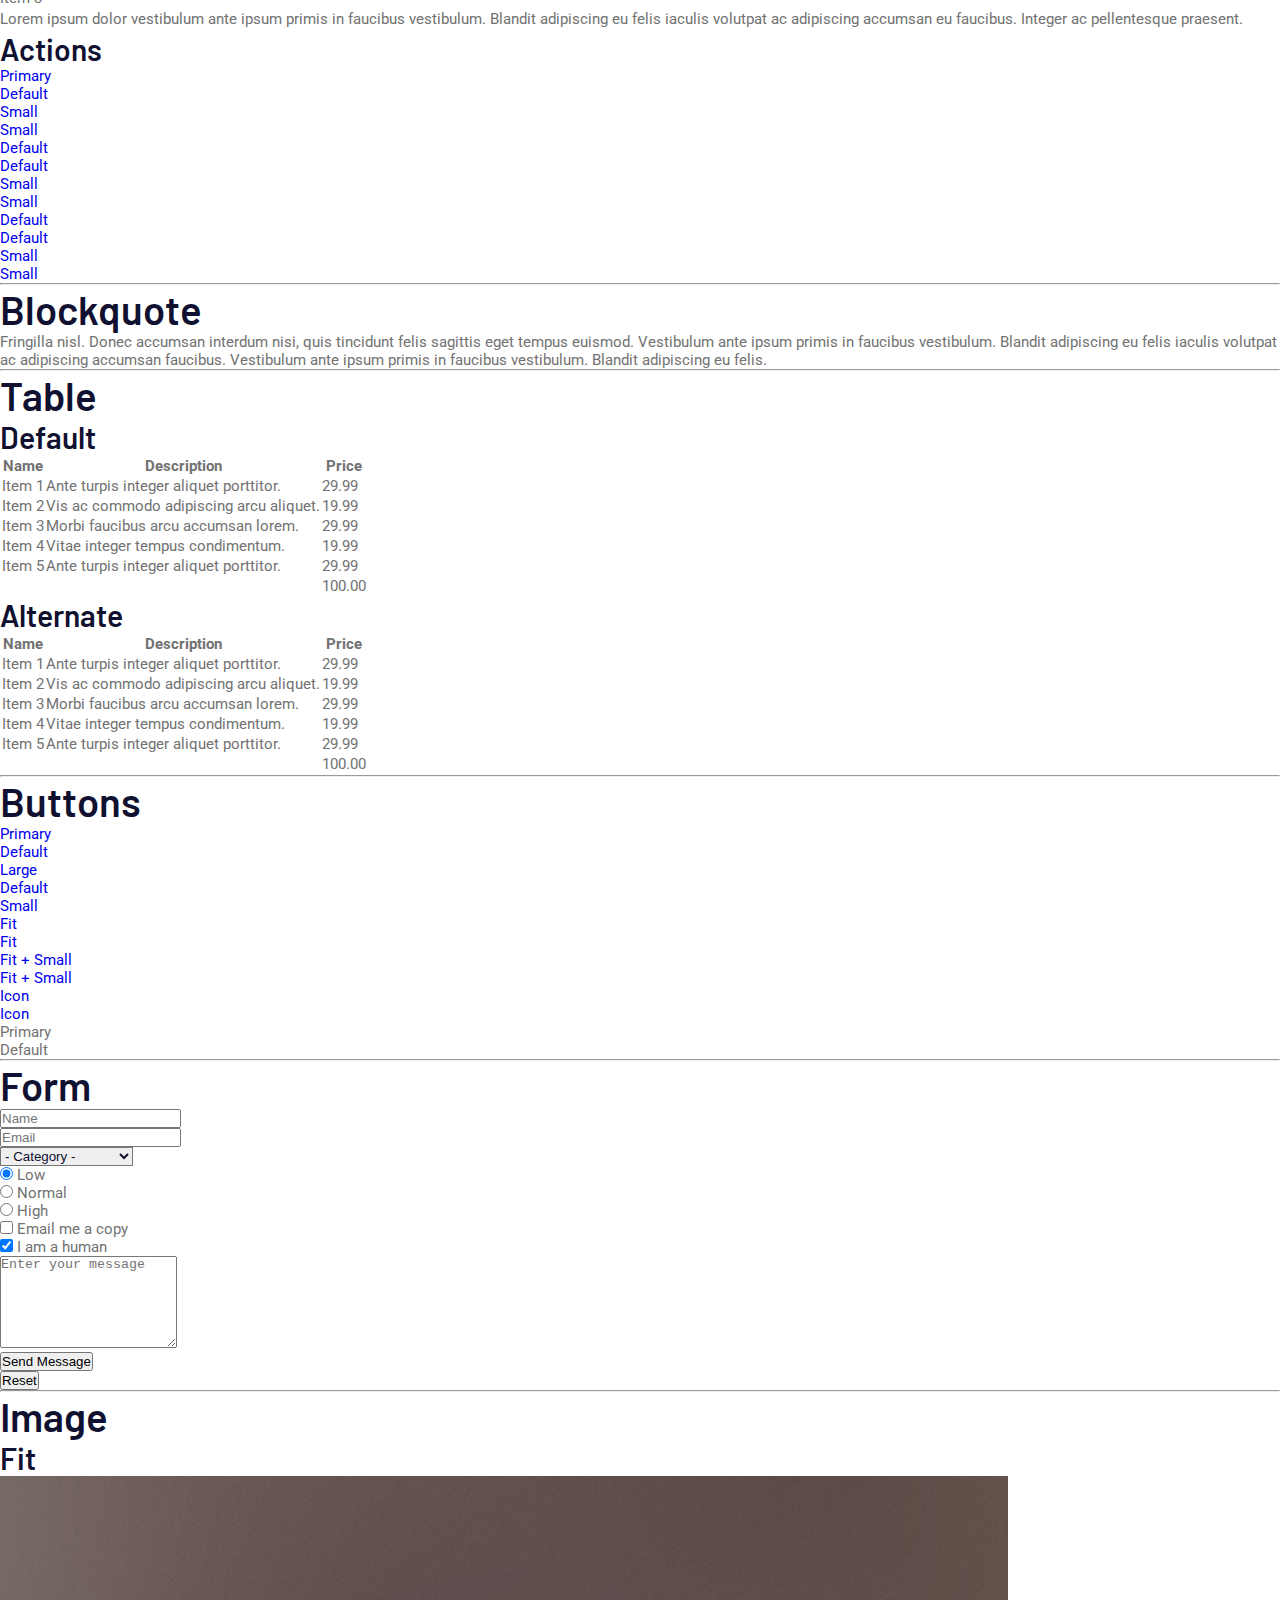
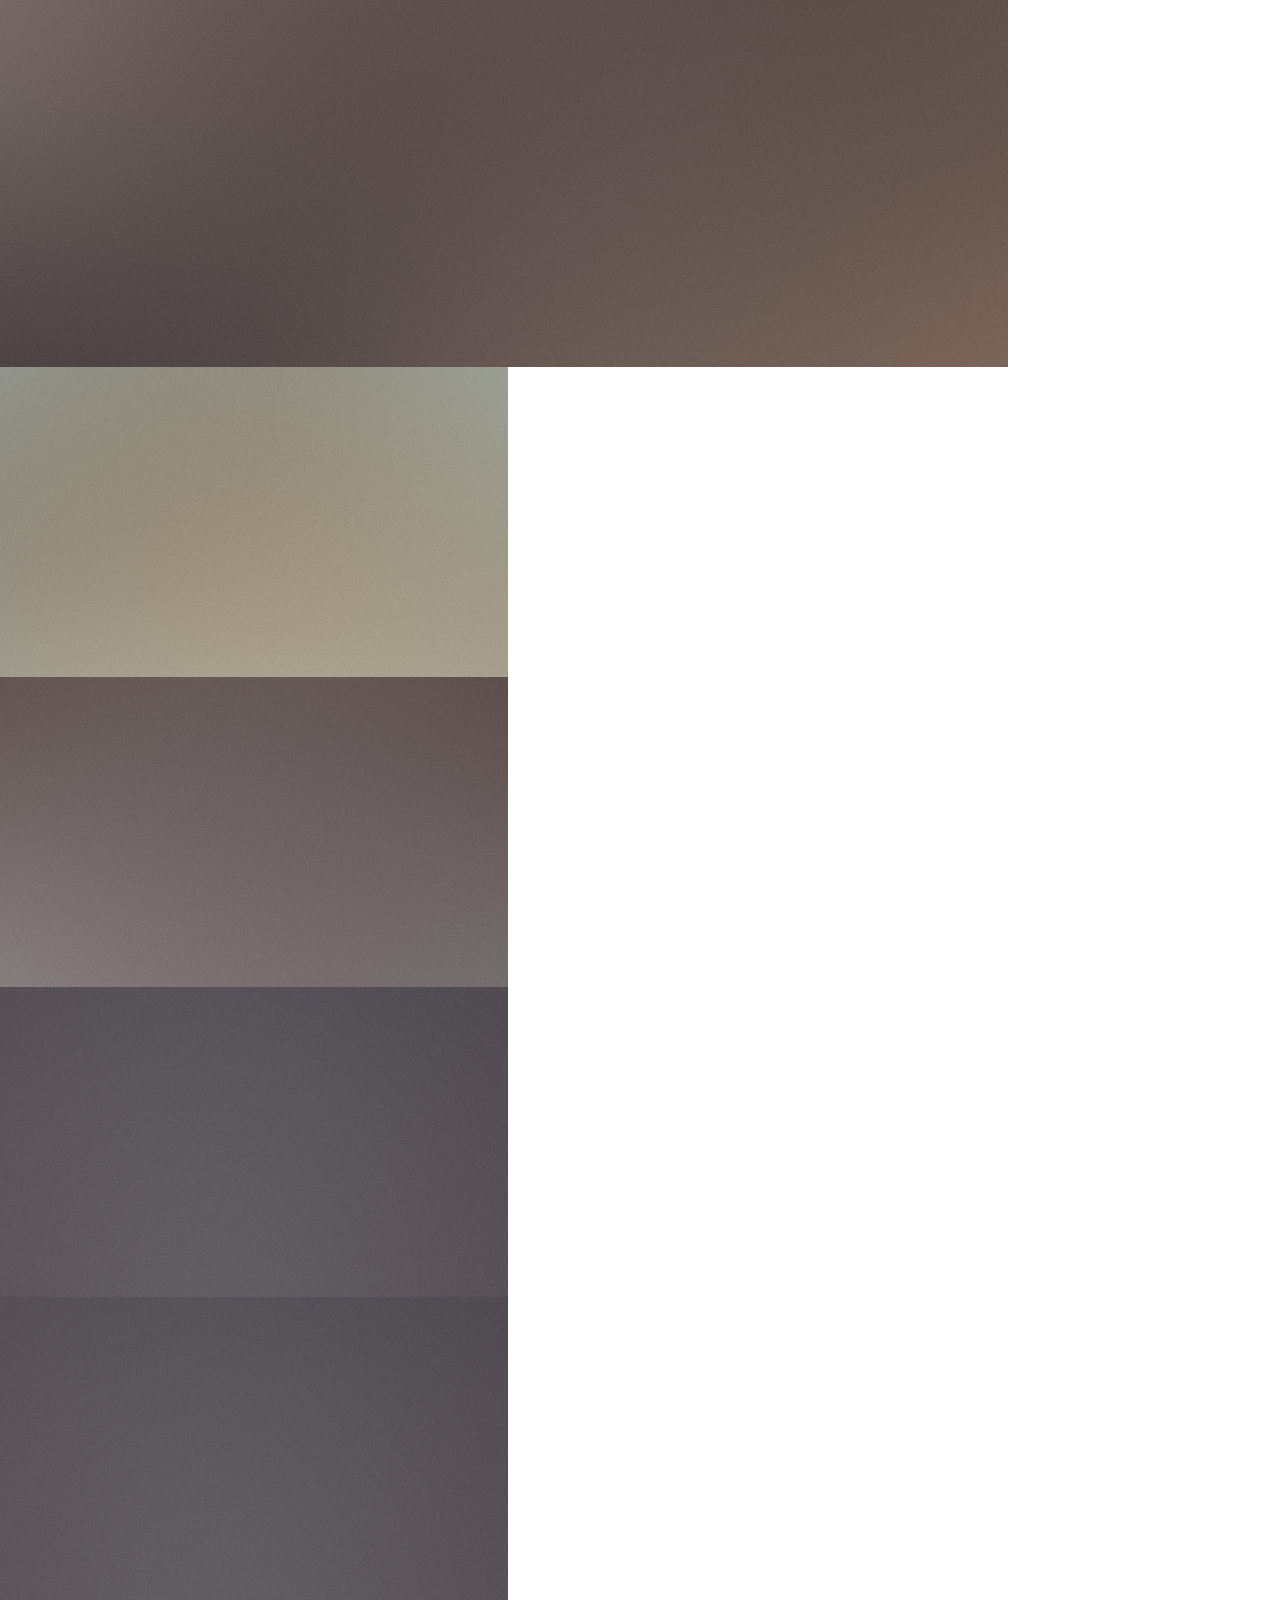
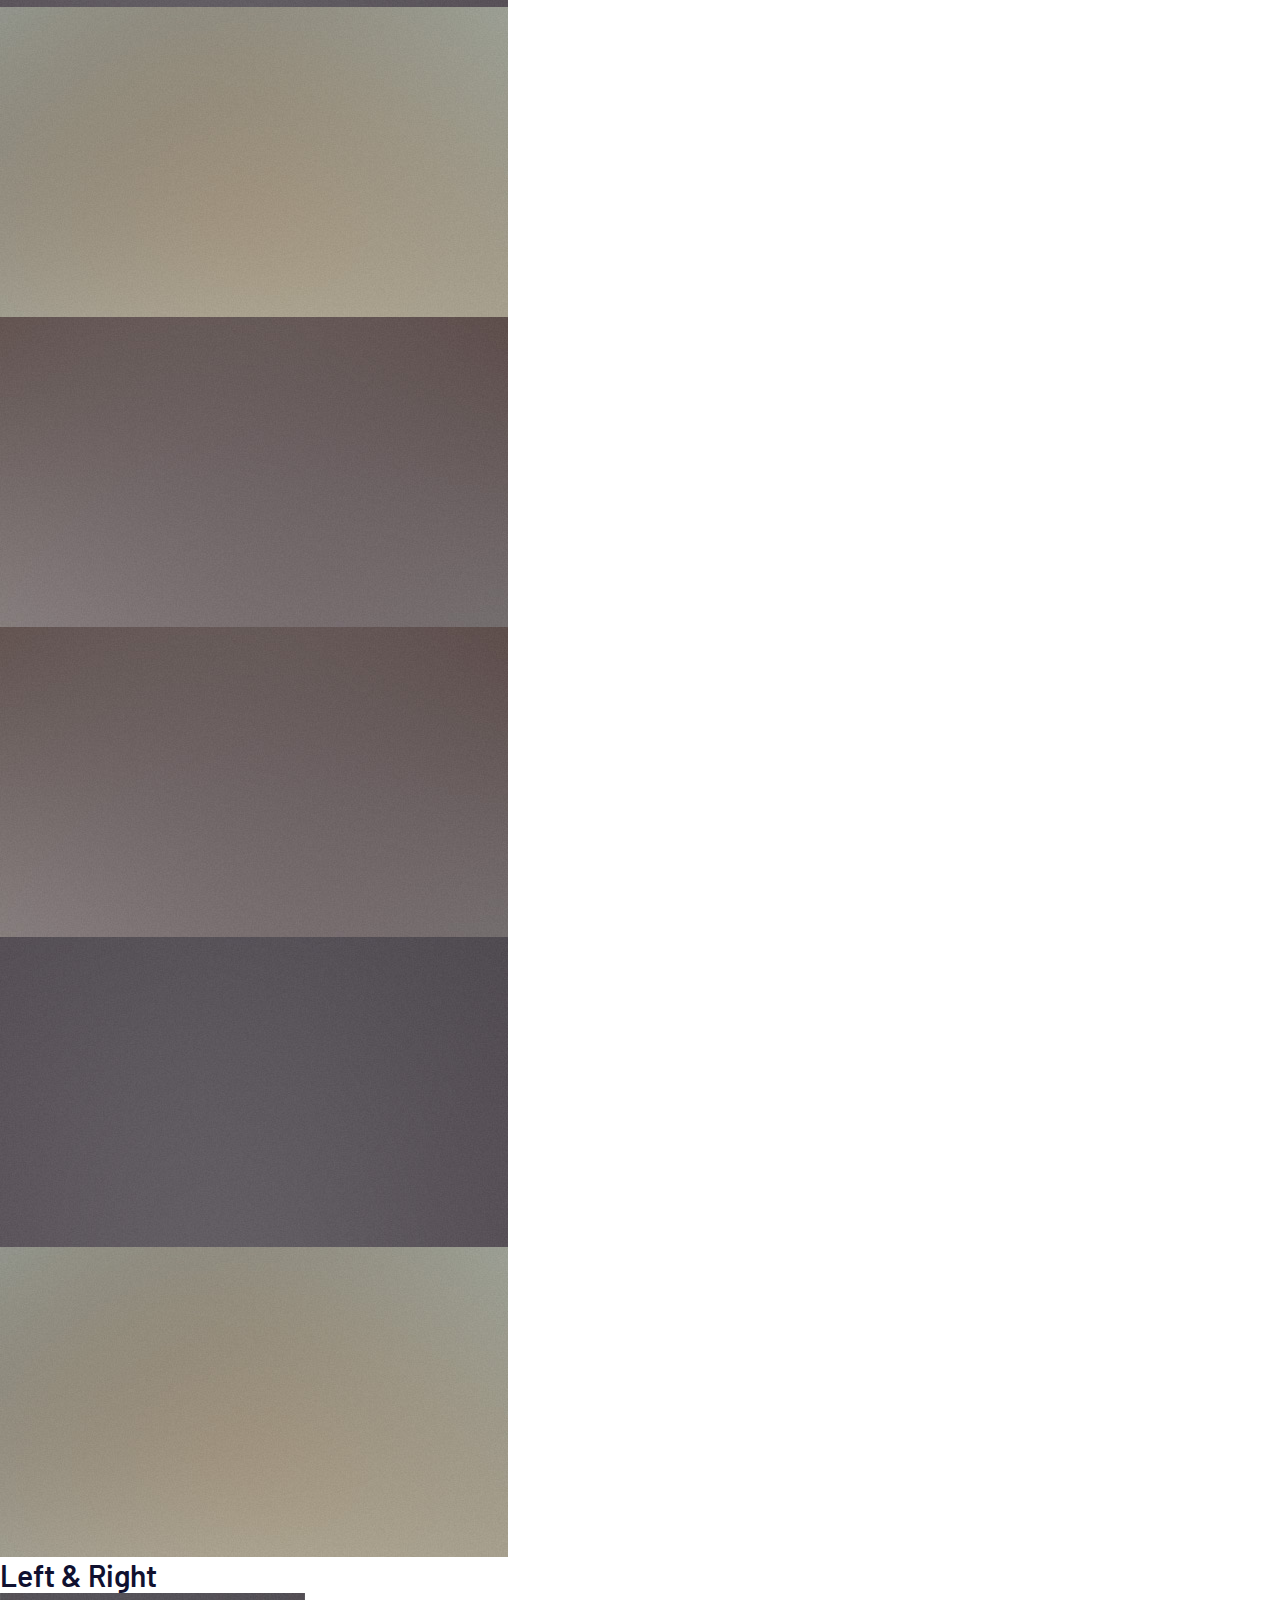
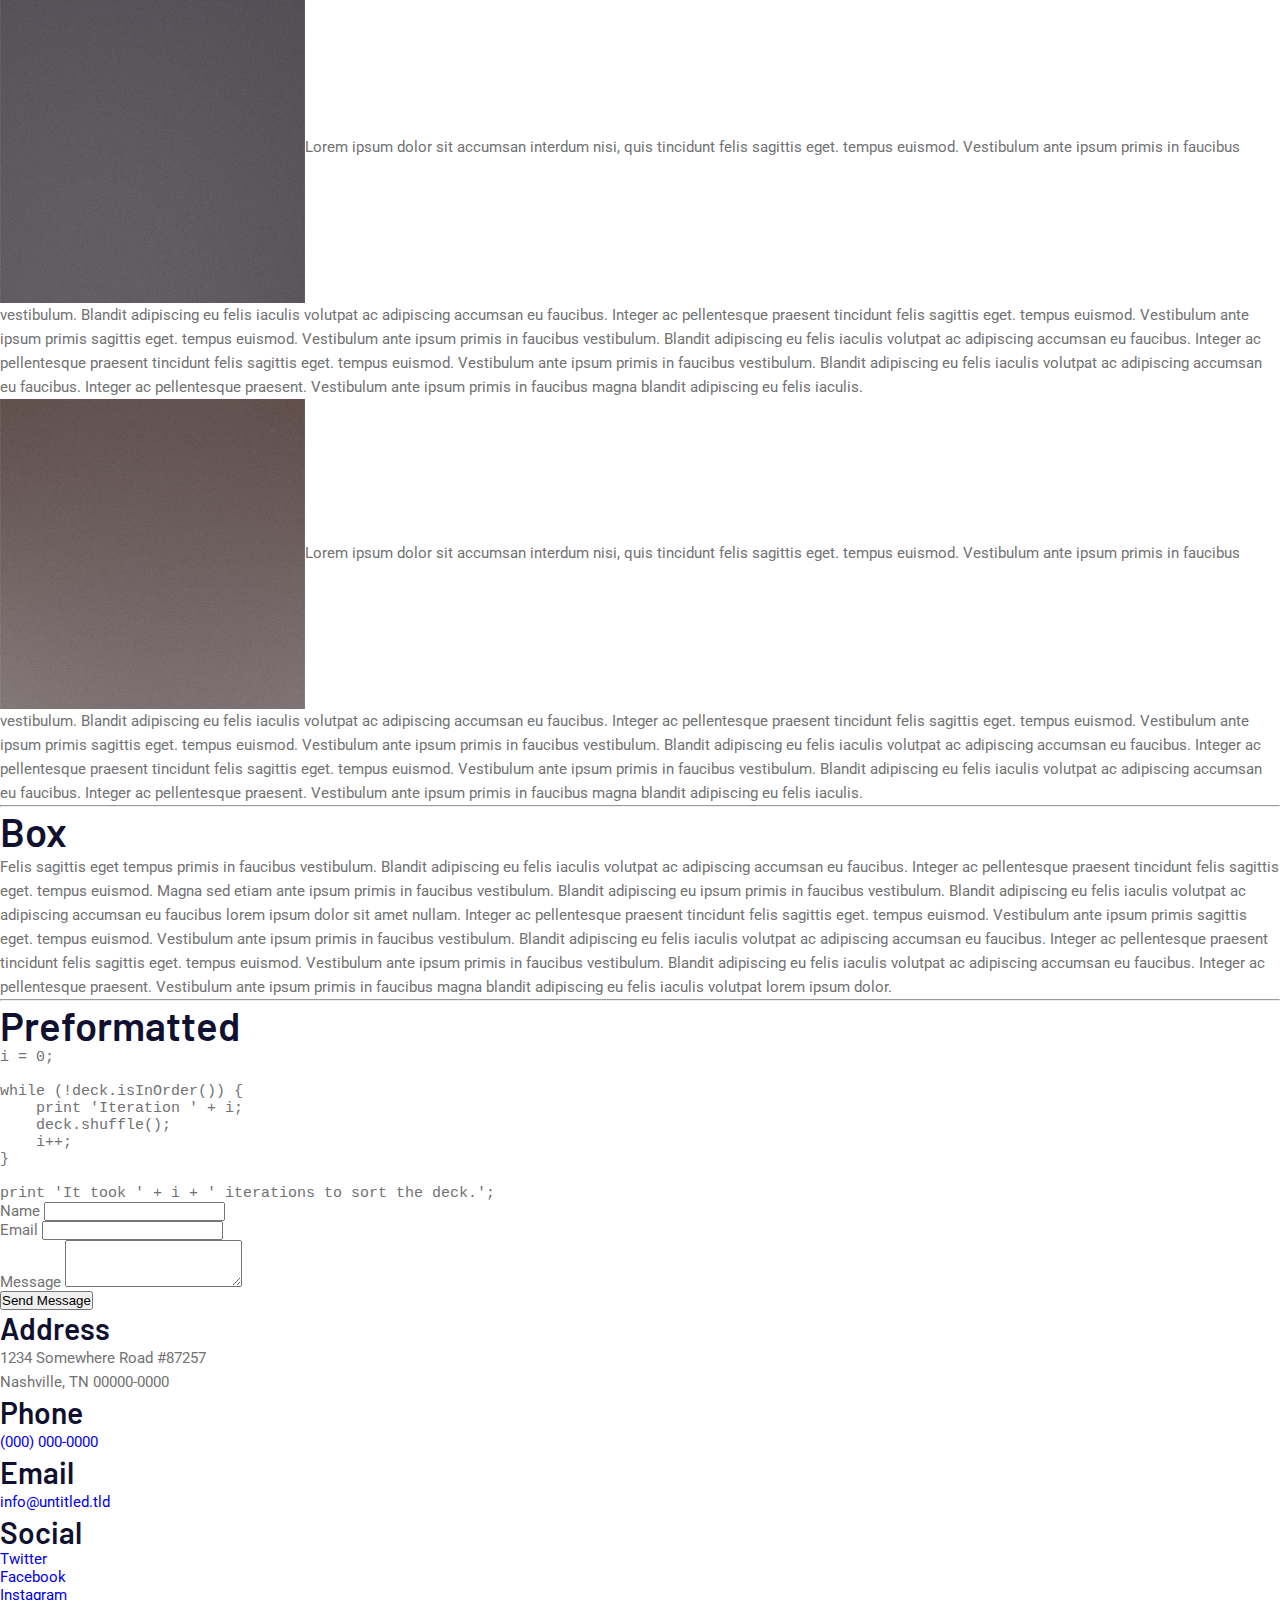
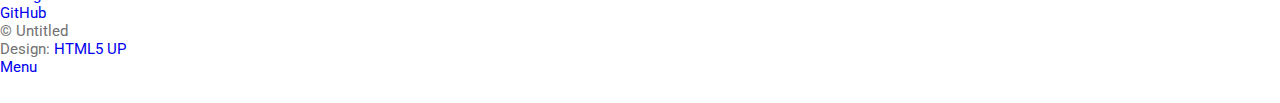
<file: elements.html>
<!DOCTYPE HTML>
<!--
	Massively by HTML5 UP
	html5up.net | @ajlkn
	Free for personal and commercial use under the CCA 3.0 license (html5up.net/license)
-->
<html>
	<head>
		<title>Elements Reference - Massively by HTML5 UP</title>
		<meta charset="utf-8" />
		<meta name="viewport" content="width=device-width, initial-scale=1, user-scalable=no" />
		<link rel="stylesheet" href="assets/css/main.css" />
		<noscript><link rel="stylesheet" href="assets/css/noscript.css" /></noscript>
	</head>
	<body class="is-preload">

		<!-- Wrapper -->
			<div id="wrapper">

				<!-- Header -->
					<header id="header">
						<a href="index.html" class="logo">Massively</a>
					</header>

				<!-- Nav -->
					<nav id="nav">
						<ul class="links">
							<li><a href="index.html">This is Massively</a></li>
							<li><a href="generic.html">Generic Page</a></li>
							<li class="active"><a href="elements.html">Elements Reference</a></li>
						</ul>
						<ul class="icons">
							<li><a href="#" class="icon brands fa-twitter"><span class="label">Twitter</span></a></li>
							<li><a href="#" class="icon brands fa-facebook-f"><span class="label">Facebook</span></a></li>
							<li><a href="#" class="icon brands fa-instagram"><span class="label">Instagram</span></a></li>
							<li><a href="#" class="icon brands fa-github"><span class="label">GitHub</span></a></li>
						</ul>
					</nav>

				<!-- Main -->
					<div id="main">

						<!-- Post -->
							<section class="post">
								<header class="major">
									<h1>Elements<br />
									Reference</h1>
								</header>

								<!-- Text stuff -->
									<h2>Text</h2>
									<p>This is <b>bold</b> and this is <strong>strong</strong>. This is <i>italic</i> and this is <em>emphasized</em>.
									This is <sup>superscript</sup> text and this is <sub>subscript</sub> text.
									This is <u>underlined</u> and this is code: <code>for (;;) { ... }</code>.
									Finally, this is a <a href="#">link</a>.</p>
									<hr />
									<h2>Heading Level 2</h2>
									<h3>Heading Level 3</h3>
									<h4>Heading Level 4</h4>
									<h5>Heading Level 5</h5>
									<h6>Heading Level 6</h6>
									<hr />
									<header>
										<h2>Heading with a Subtitle</h2>
										<p>Lorem ipsum dolor sit amet nullam id egestas urna aliquam</p>
									</header>
									<p>Nunc lacinia ante nunc ac lobortis. Interdum adipiscing gravida odio porttitor sem non mi integer non faucibus ornare mi ut ante amet placerat aliquet. Volutpat eu sed ante lacinia sapien lorem accumsan varius montes viverra nibh in adipiscing blandit tempus accumsan.</p>
									<header>
										<h3>Heading with a Subtitle</h3>
										<p>Lorem ipsum dolor sit amet nullam id egestas urna aliquam</p>
									</header>
									<p>Nunc lacinia ante nunc ac lobortis. Interdum adipiscing gravida odio porttitor sem non mi integer non faucibus ornare mi ut ante amet placerat aliquet. Volutpat eu sed ante lacinia sapien lorem accumsan varius montes viverra nibh in adipiscing blandit tempus accumsan.</p>
									<header>
										<h4>Heading with a Subtitle</h4>
										<p>Lorem ipsum dolor sit amet nullam id egestas urna aliquam</p>
									</header>
									<p>Nunc lacinia ante nunc ac lobortis. Interdum adipiscing gravida odio porttitor sem non mi integer non faucibus ornare mi ut ante amet placerat aliquet. Volutpat eu sed ante lacinia sapien lorem accumsan varius montes viverra nibh in adipiscing blandit tempus accumsan.</p>

									<hr />

								<!-- Lists -->
									<h2>Lists</h2>
									<div class="row">
										<div class="col-6 col-12-small">

											<h3>Unordered</h3>
											<ul>
												<li>Dolor pulvinar etiam.</li>
												<li>Sagittis lorem eleifend.</li>
												<li>Felis feugiat dolore viverra.</li>
												<li>Dolor pulvinar etiam.</li>
											</ul>

											<h3>Alternate</h3>
											<ul class="alt">
												<li>Dolor pulvinar etiam etiam.</li>
												<li>Sagittis adipiscing eleifend.</li>
												<li>Felis enim dolore viverra.</li>
												<li>Dolor pulvinar etiam etiam.</li>
											</ul>

										</div>
										<div class="col-6 col-12-small">

											<h3>Ordered</h3>
											<ol>
												<li>Dolor pulvinar etiam.</li>
												<li>Etiam vel felis at viverra.</li>
												<li>Felis enim feugiat magna.</li>
												<li>Etiam vel felis nullam.</li>
												<li>Felis enim et tempus.</li>
											</ol>

											<h3>Icons</h3>
											<ul class="icons">
												<li><a href="#" class="icon brands fa-twitter"><span class="label">Twitter</span></a></li>
												<li><a href="#" class="icon brands fa-facebook-f"><span class="label">Facebook</span></a></li>
												<li><a href="#" class="icon brands fa-instagram"><span class="label">Instagram</span></a></li>
												<li><a href="#" class="icon brands fa-github"><span class="label">Github</span></a></li>
												<li><a href="#" class="icon brands fa-dribbble"><span class="label">Dribbble</span></a></li>
											</ul>
											<ul class="icons alt">
												<li><a href="#" class="icon brands alt fa-twitter"><span class="label">Twitter</span></a></li>
												<li><a href="#" class="icon brands alt fa-facebook-f"><span class="label">Facebook</span></a></li>
												<li><a href="#" class="icon brands alt fa-instagram"><span class="label">Instagram</span></a></li>
												<li><a href="#" class="icon brands alt fa-github"><span class="label">Github</span></a></li>
												<li><a href="#" class="icon brands alt fa-dribbble"><span class="label">Dribbble</span></a></li>
											</ul>

										</div>
									</div>
									<h3>Definition</h3>
									<dl>
										<dt>Item 1</dt>
										<dd>
											<p>Lorem ipsum dolor vestibulum ante ipsum primis in faucibus vestibulum. Blandit adipiscing eu felis iaculis volutpat ac adipiscing accumsan eu faucibus. Integer ac pellentesque praesent.</p>
										</dd>
										<dt>Item 2</dt>
										<dd>
											<p>Lorem ipsum dolor vestibulum ante ipsum primis in faucibus vestibulum. Blandit adipiscing eu felis iaculis volutpat ac adipiscing accumsan eu faucibus. Integer ac pellentesque praesent.</p>
										</dd>
										<dt>Item 3</dt>
										<dd>
											<p>Lorem ipsum dolor vestibulum ante ipsum primis in faucibus vestibulum. Blandit adipiscing eu felis iaculis volutpat ac adipiscing accumsan eu faucibus. Integer ac pellentesque praesent.</p>
										</dd>
									</dl>

									<h3>Actions</h3>
									<ul class="actions">
										<li><a href="#" class="button primary">Primary</a></li>
										<li><a href="#" class="button">Default</a></li>
									</ul>
									<ul class="actions small">
										<li><a href="#" class="button primary small">Small</a></li>
										<li><a href="#" class="button small">Small</a></li>
									</ul>
									<div class="row">
										<div class="col-6 col-12-small">
											<ul class="actions stacked">
												<li><a href="#" class="button primary">Default</a></li>
												<li><a href="#" class="button">Default</a></li>
											</ul>
										</div>
										<div class="col-6 col-12-small">
											<ul class="actions stacked">
												<li><a href="#" class="button primary small">Small</a></li>
												<li><a href="#" class="button small">Small</a></li>
											</ul>
										</div>
									</div>
									<div class="row">
										<div class="col-6 col-12-small">
											<ul class="actions stacked">
												<li><a href="#" class="button primary fit">Default</a></li>
												<li><a href="#" class="button fit">Default</a></li>
											</ul>
										</div>
										<div class="col-6 col-12-small">
											<ul class="actions stacked">
												<li><a href="#" class="button primary small fit">Small</a></li>
												<li><a href="#" class="button small fit">Small</a></li>
											</ul>
										</div>
									</div>

									<hr />

								<!-- Blockquote -->
									<h2>Blockquote</h2>
									<blockquote>Fringilla nisl. Donec accumsan interdum nisi, quis tincidunt felis sagittis eget tempus euismod. Vestibulum ante ipsum primis in faucibus vestibulum. Blandit adipiscing eu felis iaculis volutpat ac adipiscing accumsan faucibus. Vestibulum ante ipsum primis in faucibus vestibulum. Blandit adipiscing eu felis.</blockquote>

									<hr />

								<!-- Table -->
									<h2>Table</h2>

									<h3>Default</h3>
									<div class="table-wrapper">
										<table>
											<thead>
												<tr>
													<th>Name</th>
													<th>Description</th>
													<th>Price</th>
												</tr>
											</thead>
											<tbody>
												<tr>
													<td>Item 1</td>
													<td>Ante turpis integer aliquet porttitor.</td>
													<td>29.99</td>
												</tr>
												<tr>
													<td>Item 2</td>
													<td>Vis ac commodo adipiscing arcu aliquet.</td>
													<td>19.99</td>
												</tr>
												<tr>
													<td>Item 3</td>
													<td> Morbi faucibus arcu accumsan lorem.</td>
													<td>29.99</td>
												</tr>
												<tr>
													<td>Item 4</td>
													<td>Vitae integer tempus condimentum.</td>
													<td>19.99</td>
												</tr>
												<tr>
													<td>Item 5</td>
													<td>Ante turpis integer aliquet porttitor.</td>
													<td>29.99</td>
												</tr>
											</tbody>
											<tfoot>
												<tr>
													<td colspan="2"></td>
													<td>100.00</td>
												</tr>
											</tfoot>
										</table>
									</div>

									<h3>Alternate</h3>
									<div class="table-wrapper">
										<table class="alt">
											<thead>
												<tr>
													<th>Name</th>
													<th>Description</th>
													<th>Price</th>
												</tr>
											</thead>
											<tbody>
												<tr>
													<td>Item 1</td>
													<td>Ante turpis integer aliquet porttitor.</td>
													<td>29.99</td>
												</tr>
												<tr>
													<td>Item 2</td>
													<td>Vis ac commodo adipiscing arcu aliquet.</td>
													<td>19.99</td>
												</tr>
												<tr>
													<td>Item 3</td>
													<td> Morbi faucibus arcu accumsan lorem.</td>
													<td>29.99</td>
												</tr>
												<tr>
													<td>Item 4</td>
													<td>Vitae integer tempus condimentum.</td>
													<td>19.99</td>
												</tr>
												<tr>
													<td>Item 5</td>
													<td>Ante turpis integer aliquet porttitor.</td>
													<td>29.99</td>
												</tr>
											</tbody>
											<tfoot>
												<tr>
													<td colspan="2"></td>
													<td>100.00</td>
												</tr>
											</tfoot>
										</table>
									</div>

									<hr />

								<!-- Buttons -->
									<h2>Buttons</h2>
									<ul class="actions">
										<li><a href="#" class="button primary">Primary</a></li>
										<li><a href="#" class="button">Default</a></li>
									</ul>
									<ul class="actions">
										<li><a href="#" class="button primary large">Large</a></li>
										<li><a href="#" class="button">Default</a></li>
										<li><a href="#" class="button small">Small</a></li>
									</ul>
									<ul class="actions fit">
										<li><a href="#" class="button primary fit">Fit</a></li>
										<li><a href="#" class="button fit">Fit</a></li>
									</ul>
									<ul class="actions fit small">
										<li><a href="#" class="button primary fit small">Fit + Small</a></li>
										<li><a href="#" class="button fit small">Fit + Small</a></li>
									</ul>
									<ul class="actions">
										<li><a href="#" class="button primary icon solid fa-search">Icon</a></li>
										<li><a href="#" class="button icon solid fa-download">Icon</a></li>
									</ul>
									<ul class="actions">
										<li><span class="button primary disabled">Primary</span></li>
										<li><span class="button disabled">Default</span></li>
									</ul>

									<hr />

								<!-- Form -->
									<h2>Form</h2>

									<form method="post" action="#">
										<div class="row gtr-uniform">
											<div class="col-6 col-12-xsmall">
												<input type="text" name="demo-name" id="demo-name" value="" placeholder="Name" />
											</div>
											<div class="col-6 col-12-xsmall">
												<input type="email" name="demo-email" id="demo-email" value="" placeholder="Email" />
											</div>
											<!-- Break -->
											<div class="col-12">
												<select name="demo-category" id="demo-category">
													<option value="">- Category -</option>
													<option value="1">Manufacturing</option>
													<option value="1">Shipping</option>
													<option value="1">Administration</option>
													<option value="1">Human Resources</option>
												</select>
											</div>
											<!-- Break -->
											<div class="col-4 col-12-small">
												<input type="radio" id="demo-priority-low" name="demo-priority" checked>
												<label for="demo-priority-low">Low</label>
											</div>
											<div class="col-4 col-12-small">
												<input type="radio" id="demo-priority-normal" name="demo-priority">
												<label for="demo-priority-normal">Normal</label>
											</div>
											<div class="col-4 col-12-small">
												<input type="radio" id="demo-priority-high" name="demo-priority">
												<label for="demo-priority-high">High</label>
											</div>
											<!-- Break -->
											<div class="col-6 col-12-small">
												<input type="checkbox" id="demo-copy" name="demo-copy">
												<label for="demo-copy">Email me a copy</label>
											</div>
											<div class="col-6 col-12-small">
												<input type="checkbox" id="demo-human" name="demo-human" checked>
												<label for="demo-human">I am a human</label>
											</div>
											<!-- Break -->
											<div class="col-12">
												<textarea name="demo-message" id="demo-message" placeholder="Enter your message" rows="6"></textarea>
											</div>
											<!-- Break -->
											<div class="col-12">
												<ul class="actions">
													<li><input type="submit" value="Send Message" class="primary" /></li>
													<li><input type="reset" value="Reset" /></li>
												</ul>
											</div>
										</div>
									</form>

									<hr />

								<!-- Image -->
									<h2>Image</h2>

									<h3>Fit</h3>
									<span class="image fit"><img src="images/pic01.jpg" alt="" /></span>
									<div class="box alt">
										<div class="row gtr-50 gtr-uniform">
											<div class="col-4"><span class="image fit"><img src="images/pic02.jpg" alt="" /></span></div>
											<div class="col-4"><span class="image fit"><img src="images/pic03.jpg" alt="" /></span></div>
											<div class="col-4"><span class="image fit"><img src="images/pic04.jpg" alt="" /></span></div>
											<!-- Break -->
											<div class="col-4"><span class="image fit"><img src="images/pic04.jpg" alt="" /></span></div>
											<div class="col-4"><span class="image fit"><img src="images/pic02.jpg" alt="" /></span></div>
											<div class="col-4"><span class="image fit"><img src="images/pic03.jpg" alt="" /></span></div>
											<!-- Break -->
											<div class="col-4"><span class="image fit"><img src="images/pic03.jpg" alt="" /></span></div>
											<div class="col-4"><span class="image fit"><img src="images/pic04.jpg" alt="" /></span></div>
											<div class="col-4"><span class="image fit"><img src="images/pic02.jpg" alt="" /></span></div>
										</div>
									</div>

									<h3>Left &amp; Right</h3>
									<p><span class="image left"><img src="images/pic08.jpg" alt="" /></span>Lorem ipsum dolor sit accumsan interdum nisi, quis tincidunt felis sagittis eget. tempus euismod. Vestibulum ante ipsum primis in faucibus vestibulum. Blandit adipiscing eu felis iaculis volutpat ac adipiscing accumsan eu faucibus. Integer ac pellentesque praesent tincidunt felis sagittis eget. tempus euismod. Vestibulum ante ipsum primis sagittis eget. tempus euismod. Vestibulum ante ipsum primis in faucibus vestibulum. Blandit adipiscing eu felis iaculis volutpat ac adipiscing accumsan eu faucibus. Integer ac pellentesque praesent tincidunt felis sagittis eget. tempus euismod. Vestibulum ante ipsum primis in faucibus vestibulum. Blandit adipiscing eu felis iaculis volutpat ac adipiscing accumsan eu faucibus. Integer ac pellentesque praesent. Vestibulum ante ipsum primis in faucibus magna blandit adipiscing eu felis iaculis.</p>
									<p><span class="image right"><img src="images/pic09.jpg" alt="" /></span>Lorem ipsum dolor sit accumsan interdum nisi, quis tincidunt felis sagittis eget. tempus euismod. Vestibulum ante ipsum primis in faucibus vestibulum. Blandit adipiscing eu felis iaculis volutpat ac adipiscing accumsan eu faucibus. Integer ac pellentesque praesent tincidunt felis sagittis eget. tempus euismod. Vestibulum ante ipsum primis sagittis eget. tempus euismod. Vestibulum ante ipsum primis in faucibus vestibulum. Blandit adipiscing eu felis iaculis volutpat ac adipiscing accumsan eu faucibus. Integer ac pellentesque praesent tincidunt felis sagittis eget. tempus euismod. Vestibulum ante ipsum primis in faucibus vestibulum. Blandit adipiscing eu felis iaculis volutpat ac adipiscing accumsan eu faucibus. Integer ac pellentesque praesent. Vestibulum ante ipsum primis in faucibus magna blandit adipiscing eu felis iaculis.</p>

									<hr />

								<!-- Box -->
									<h2>Box</h2>
									<div class="box">
										<p>Felis sagittis eget tempus primis in faucibus vestibulum. Blandit adipiscing eu felis iaculis volutpat ac adipiscing accumsan eu faucibus. Integer ac pellentesque praesent tincidunt felis sagittis eget. tempus euismod. Magna sed etiam ante ipsum primis in faucibus vestibulum. Blandit adipiscing eu ipsum primis in faucibus vestibulum. Blandit adipiscing eu felis iaculis volutpat ac adipiscing accumsan eu faucibus lorem ipsum dolor sit amet nullam. Integer ac pellentesque praesent tincidunt felis sagittis eget. tempus euismod. Vestibulum ante ipsum primis sagittis eget. tempus euismod. Vestibulum ante ipsum primis in faucibus vestibulum. Blandit adipiscing eu felis iaculis volutpat ac adipiscing accumsan eu faucibus. Integer ac pellentesque praesent tincidunt felis sagittis eget. tempus euismod. Vestibulum ante ipsum primis in faucibus vestibulum. Blandit adipiscing eu felis iaculis volutpat ac adipiscing accumsan eu faucibus. Integer ac pellentesque praesent. Vestibulum ante ipsum primis in faucibus magna blandit adipiscing eu felis iaculis volutpat lorem ipsum dolor.</p>
									</div>

									<hr />

								<!-- Preformatted Code -->
									<h2>Preformatted</h2>
									<pre><code>i = 0;

while (!deck.isInOrder()) {
    print 'Iteration ' + i;
    deck.shuffle();
    i++;
}

print 'It took ' + i + ' iterations to sort the deck.';
</code></pre>

							</section>

					</div>

				<!-- Footer -->
					<footer id="footer">
						<section>
							<form method="post" action="#">
								<div class="fields">
									<div class="field">
										<label for="name">Name</label>
										<input type="text" name="name" id="name" />
									</div>
									<div class="field">
										<label for="email">Email</label>
										<input type="text" name="email" id="email" />
									</div>
									<div class="field">
										<label for="message">Message</label>
										<textarea name="message" id="message" rows="3"></textarea>
									</div>
								</div>
								<ul class="actions">
									<li><input type="submit" value="Send Message" /></li>
								</ul>
							</form>
						</section>
						<section class="split contact">
							<section class="alt">
								<h3>Address</h3>
								<p>1234 Somewhere Road #87257<br />
								Nashville, TN 00000-0000</p>
							</section>
							<section>
								<h3>Phone</h3>
								<p><a href="#">(000) 000-0000</a></p>
							</section>
							<section>
								<h3>Email</h3>
								<p><a href="#">info@untitled.tld</a></p>
							</section>
							<section>
								<h3>Social</h3>
								<ul class="icons alt">
									<li><a href="#" class="icon brands alt fa-twitter"><span class="label">Twitter</span></a></li>
									<li><a href="#" class="icon brands alt fa-facebook-f"><span class="label">Facebook</span></a></li>
									<li><a href="#" class="icon brands alt fa-instagram"><span class="label">Instagram</span></a></li>
									<li><a href="#" class="icon brands alt fa-github"><span class="label">GitHub</span></a></li>
								</ul>
							</section>
						</section>
					</footer>

				<!-- Copyright -->
					<div id="copyright">
						<ul><li>&copy; Untitled</li><li>Design: <a href="https://html5up.net">HTML5 UP</a></li></ul>
					</div>

			</div>

		<!-- Scripts -->
			<script src="assets/js/jquery.min.js"></script>
			<script src="assets/js/jquery.scrollex.min.js"></script>
			<script src="assets/js/jquery.scrolly.min.js"></script>
			<script src="assets/js/browser.min.js"></script>
			<script src="assets/js/breakpoints.min.js"></script>
			<script src="assets/js/util.js"></script>
			<script src="assets/js/main.js"></script>

	</body>
</html>
</file>
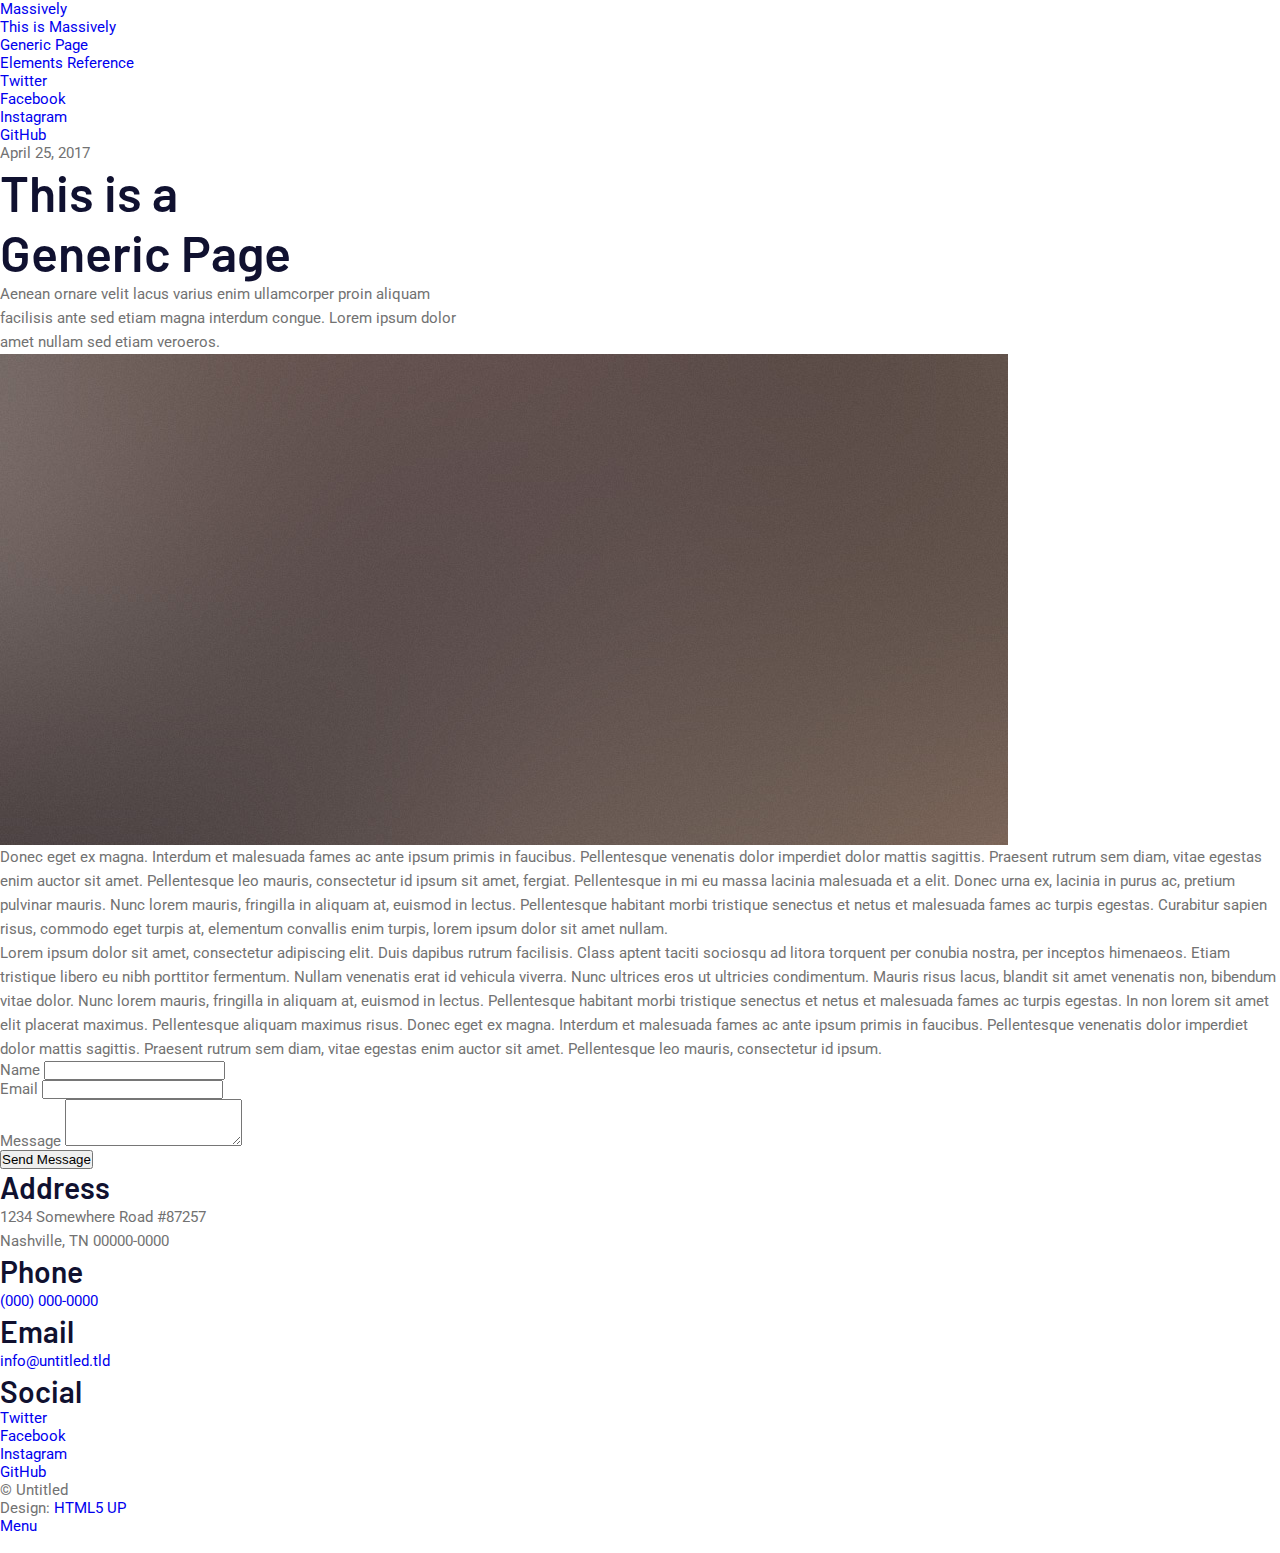
<file: generic.html>
<!DOCTYPE HTML>
<!--
	Massively by HTML5 UP
	html5up.net | @ajlkn
	Free for personal and commercial use under the CCA 3.0 license (html5up.net/license)
-->
<html>
	<head>
		<title>Generic Page - Massively by HTML5 UP</title>
		<meta charset="utf-8" />
		<meta name="viewport" content="width=device-width, initial-scale=1, user-scalable=no" />
		<link rel="stylesheet" href="assets/css/main.css" />
		<noscript><link rel="stylesheet" href="assets/css/noscript.css" /></noscript>
	</head>
	<body class="is-preload">

		<!-- Wrapper -->
			<div id="wrapper">

				<!-- Header -->
					<header id="header">
						<a href="index.html" class="logo">Massively</a>
					</header>

				<!-- Nav -->
					<nav id="nav">
						<ul class="links">
							<li><a href="index.html">This is Massively</a></li>
							<li class="active"><a href="generic.html">Generic Page</a></li>
							<li><a href="elements.html">Elements Reference</a></li>
						</ul>
						<ul class="icons">
							<li><a href="#" class="icon brands fa-twitter"><span class="label">Twitter</span></a></li>
							<li><a href="#" class="icon brands fa-facebook-f"><span class="label">Facebook</span></a></li>
							<li><a href="#" class="icon brands fa-instagram"><span class="label">Instagram</span></a></li>
							<li><a href="#" class="icon brands fa-github"><span class="label">GitHub</span></a></li>
						</ul>
					</nav>

				<!-- Main -->
					<div id="main">

						<!-- Post -->
							<section class="post">
								<header class="major">
									<span class="date">April 25, 2017</span>
									<h1>This is a<br />
									Generic Page</h1>
									<p>Aenean ornare velit lacus varius enim ullamcorper proin aliquam<br />
									facilisis ante sed etiam magna interdum congue. Lorem ipsum dolor<br />
									amet nullam sed etiam veroeros.</p>
								</header>
								<div class="image main"><img src="images/pic01.jpg" alt="" /></div>
								<p>Donec eget ex magna. Interdum et malesuada fames ac ante ipsum primis in faucibus. Pellentesque venenatis dolor imperdiet dolor mattis sagittis. Praesent rutrum sem diam, vitae egestas enim auctor sit amet. Pellentesque leo mauris, consectetur id ipsum sit amet, fergiat. Pellentesque in mi eu massa lacinia malesuada et a elit. Donec urna ex, lacinia in purus ac, pretium pulvinar mauris. Nunc lorem mauris, fringilla in aliquam at, euismod in lectus. Pellentesque habitant morbi tristique senectus et netus et malesuada fames ac turpis egestas. Curabitur sapien risus, commodo eget turpis at, elementum convallis enim turpis, lorem ipsum dolor sit amet nullam.</p>
								<p>Lorem ipsum dolor sit amet, consectetur adipiscing elit. Duis dapibus rutrum facilisis. Class aptent taciti sociosqu ad litora torquent per conubia nostra, per inceptos himenaeos. Etiam tristique libero eu nibh porttitor fermentum. Nullam venenatis erat id vehicula viverra. Nunc ultrices eros ut ultricies condimentum. Mauris risus lacus, blandit sit amet venenatis non, bibendum vitae dolor. Nunc lorem mauris, fringilla in aliquam at, euismod in lectus. Pellentesque habitant morbi tristique senectus et netus et malesuada fames ac turpis egestas. In non lorem sit amet elit placerat maximus. Pellentesque aliquam maximus risus. Donec eget ex magna. Interdum et malesuada fames ac ante ipsum primis in faucibus. Pellentesque venenatis dolor imperdiet dolor mattis sagittis. Praesent rutrum sem diam, vitae egestas enim auctor sit amet. Pellentesque leo mauris, consectetur id ipsum.</p>
							</section>

					</div>

				<!-- Footer -->
					<footer id="footer">
						<section>
							<form method="post" action="#">
								<div class="fields">
									<div class="field">
										<label for="name">Name</label>
										<input type="text" name="name" id="name" />
									</div>
									<div class="field">
										<label for="email">Email</label>
										<input type="text" name="email" id="email" />
									</div>
									<div class="field">
										<label for="message">Message</label>
										<textarea name="message" id="message" rows="3"></textarea>
									</div>
								</div>
								<ul class="actions">
									<li><input type="submit" value="Send Message" /></li>
								</ul>
							</form>
						</section>
						<section class="split contact">
							<section class="alt">
								<h3>Address</h3>
								<p>1234 Somewhere Road #87257<br />
								Nashville, TN 00000-0000</p>
							</section>
							<section>
								<h3>Phone</h3>
								<p><a href="#">(000) 000-0000</a></p>
							</section>
							<section>
								<h3>Email</h3>
								<p><a href="#">info@untitled.tld</a></p>
							</section>
							<section>
								<h3>Social</h3>
								<ul class="icons alt">
									<li><a href="#" class="icon brands alt fa-twitter"><span class="label">Twitter</span></a></li>
									<li><a href="#" class="icon brands alt fa-facebook-f"><span class="label">Facebook</span></a></li>
									<li><a href="#" class="icon brands alt fa-instagram"><span class="label">Instagram</span></a></li>
									<li><a href="#" class="icon brands alt fa-github"><span class="label">GitHub</span></a></li>
								</ul>
							</section>
						</section>
					</footer>

				<!-- Copyright -->
					<div id="copyright">
						<ul><li>&copy; Untitled</li><li>Design: <a href="https://html5up.net">HTML5 UP</a></li></ul>
					</div>

			</div>

		<!-- Scripts -->
			<script src="assets/js/jquery.min.js"></script>
			<script src="assets/js/jquery.scrollex.min.js"></script>
			<script src="assets/js/jquery.scrolly.min.js"></script>
			<script src="assets/js/browser.min.js"></script>
			<script src="assets/js/breakpoints.min.js"></script>
			<script src="assets/js/util.js"></script>
			<script src="assets/js/main.js"></script>

	</body>
</html>
</file>
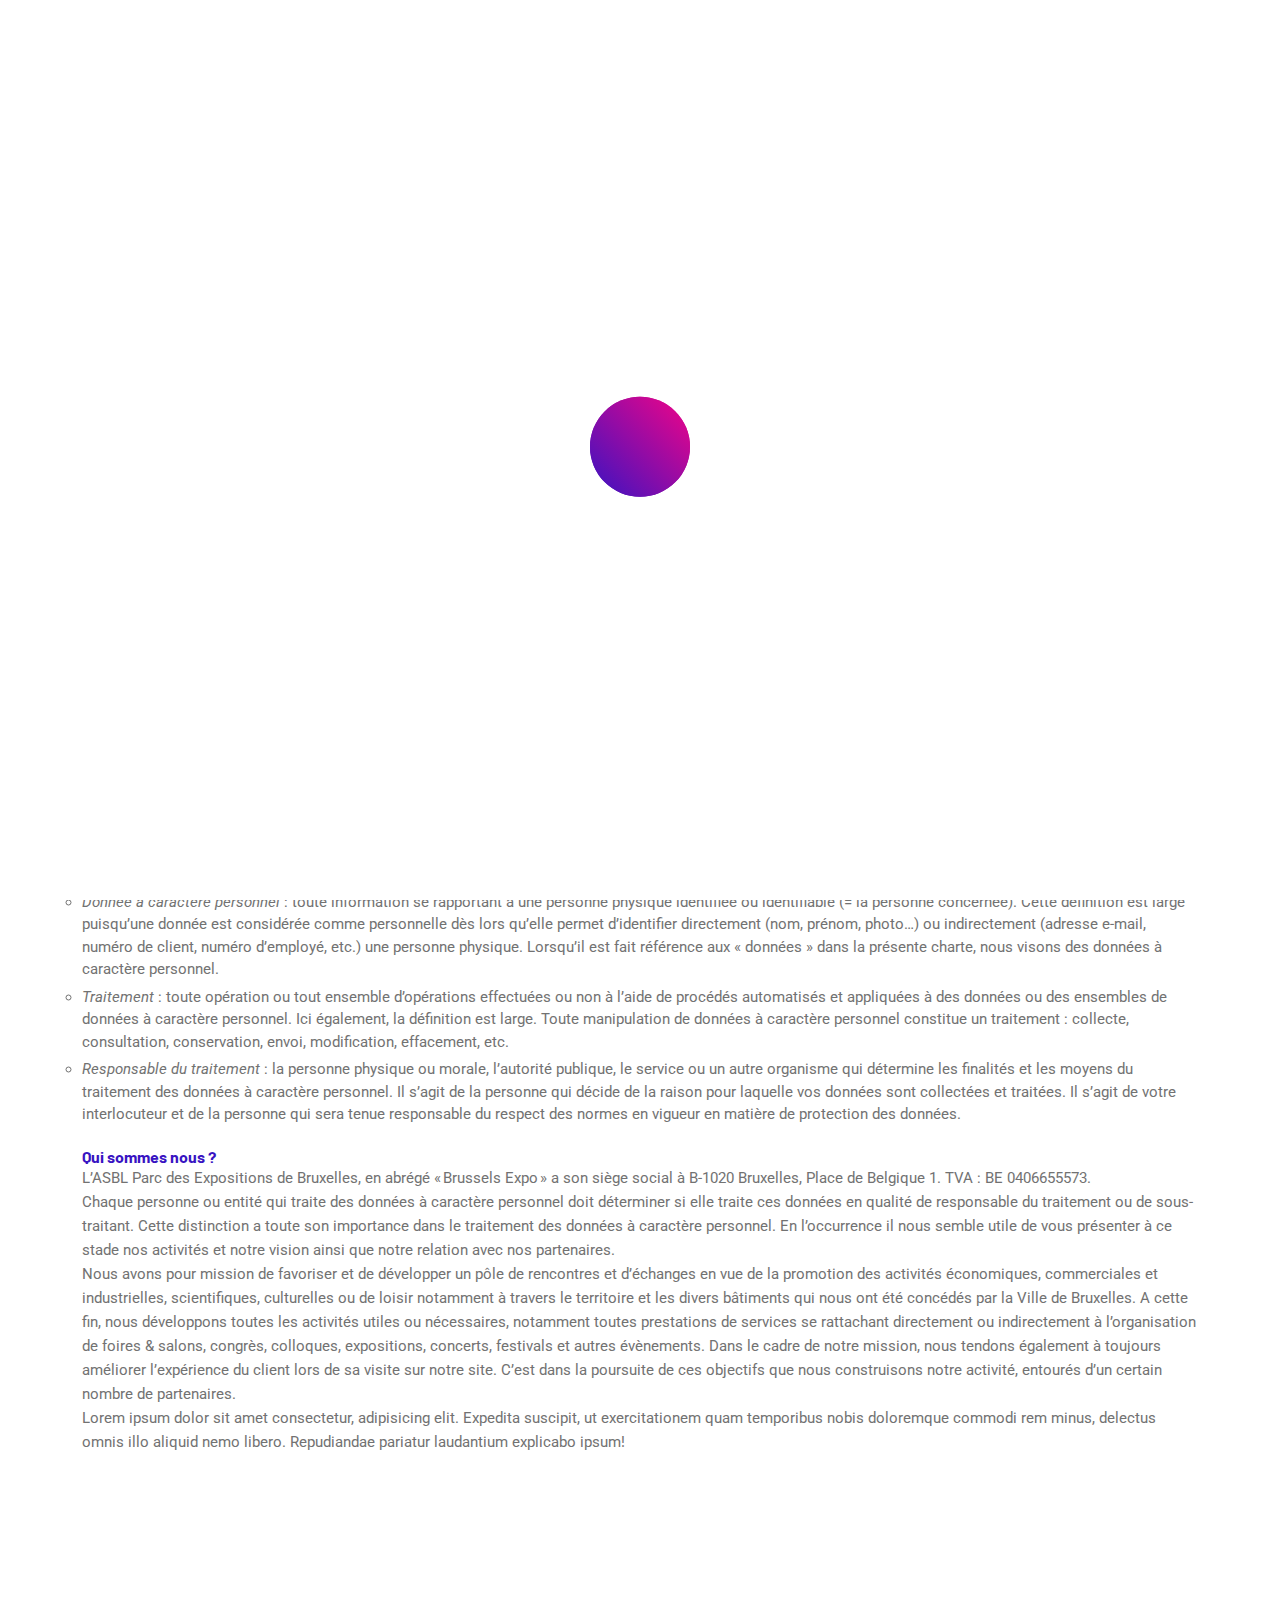
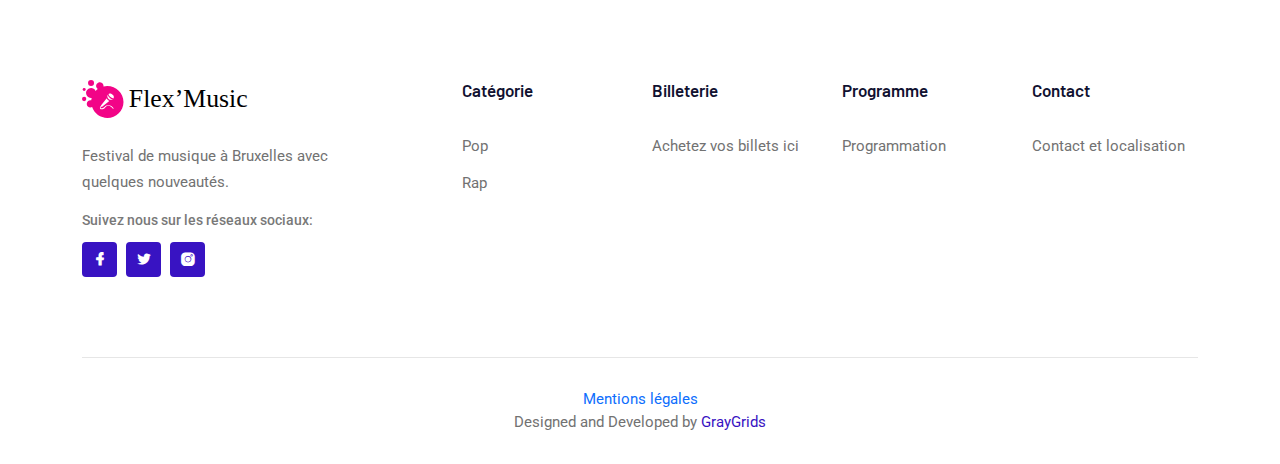
<file: mentions.html>
<!DOCTYPE html>
<html class="no-js" lang="fr">

<head>
    <meta charset="utf-8" />
    <meta http-equiv="x-ua-compatible" content="ie=edge" />
    <title>Flex'Music - Mentions légales</title>
    <meta name="description" content="" />
    <meta name="viewport" content="width=device-width, initial-scale=1" />
    <link rel="shortcut icon" type="image/x-icon" href="assets/images/favicon.svg" />

    <!-- ========================= CSS here ========================= -->
    <link rel="stylesheet" href="assets/css/bootstrap.min.css" />
    <link rel="stylesheet" href="assets/css/LineIcons.3.0.css" />
    <link rel="stylesheet" href="assets/css/animate.css" />
    <link rel="stylesheet" href="assets/css/tiny-slider.css" />
    <link rel="stylesheet" href="assets/css/glightbox.min.css" />
    <link rel="stylesheet" href="assets/css/main.css" />

</head>

<body>
    <!--[if lte IE 9]>
      <p class="browserupgrade">
        You are using an <strong>outdated</strong> browser. Please
        <a href="https://browsehappy.com/">upgrade your browser</a> to improve
        your experience and security.
      </p>
    <![endif]-->

    <!-- Preloader -->
    <div class="preloader">
        <div class="preloader-inner">
            <div class="preloader-icon">
                <span></span>
                <span></span>
            </div>
        </div>
    </div>
    <!-- /End Preloader -->

    <!-- Start Header Area -->
    <header class="header navbar-area">
        <div class="container">
            <div class="row align-items-center">
                <div class="col-lg-12">
                    <div class="nav-inner">
                        <!-- Start Navbar -->
                        <nav class="navbar navbar-expand-lg">
                            <a class="navbar-brand" href="index.html">
                                <img src="assets/images/logo/logo.svg" alt="Logo">
                            </a>
                            <button class="navbar-toggler mobile-menu-btn" type="button" data-bs-toggle="collapse"
                                data-bs-target="#navbarSupportedContent" aria-controls="navbarSupportedContent"
                                aria-expanded="false" aria-label="Toggle navigation">
                                <span class="toggler-icon"></span>
                                <span class="toggler-icon"></span>
                                <span class="toggler-icon"></span>
                            </button>
                            <div class="collapse navbar-collapse sub-menu-bar" id="navbarSupportedContent">
                                <ul id="nav" class="navbar-nav ms-auto">
                                    <li class="nav-item">
                                        <a href="index.html" aria-label="Toggle navigation">Accueil</a>
                                    </li>
                                    <li class="nav-item">
                                        <a class="dd-menu collapsed" href="categories.html">Catégories</a>
                                        <ul class="sub-menu collapse" id="submenu-1-1">
                                            <li class="nav-item"><a href="Pop.html">Pop</a></li>
                                            <li class="nav-item"><a href="Rap.html">Rap</a></li>

                                        </ul>
                                    </li>
                                    <li class="nav-item">
                                        <a href="schedule.html" aria-label="Toggle navigation">Programme</a>
                                    </li>
                                    <li class="nav-item">
                                        <a href="contact.html" aria-label="Toggle navigation">Contact</a>
                                    </li>
                                </ul>
                            </div> <!-- navbar collapse -->
                            <div class="button">
                                <a href="pricing.html" class="btn">Get Tickets<i class="lni lni-ticket"></i></a>
                            </div>
                        </nav>
                        <!-- End Navbar -->
                    </div>
                </div>
            </div> <!-- row -->
        </div> <!-- container -->
    </header>
    <!-- End Header Area -->

    <!-- Start Breadcrumbs -->
    <div class="breadcrumbs">
        <div class="container">
            <div class="row align-items-center">
                <div class="col-lg-8 offset-lg-2 col-md-12 col-12">
                    <div class="breadcrumbs-content">
                        <h1 class="page-title">Mentions légales</h1>
                        <ul class="breadcrumb-nav">
                            <li><a href="index.html">Accueil</a></li>
                            <li>Mentions légales</li>
                        </ul>
                    </div>
                </div>
            </div>
        </div>
    </div>
    <!-- End Breadcrumbs -->

    <!-- mentions légales -->
    <section class="mentions section">
        <div class="container">
            <div class="row my-2">
                <div class="col-12">
                    <h3 class="my-2">Mentions légales</h3>
                    <h4 class="my-2">POLITIQUE DE CONFIDENTIALITÉ ET CONDITIONS D’UTILISATION DU SITE WEB</h4>
                    <h5 class="my-2">PROTECTION DE LA VIE PRIVÉE</h5>
                    <p>Brussels Expo apprécie votre intérêt pour ses produits, services et son site internet. Nous
                        tenons à ce que vous sachiez comment nous collectons, traitons et conservons vos données à
                        caractère personnel, ce que nous tâchons de faire dans le respect de vos droits. Nous souhaitons
                        également que vous soyez informés de ces droits. Pour cela, nous vous invitons à lire
                        attentivement la présente charte. Si vous avez une question sur le traitement de vos données
                        nous vous invitons à nous contacter via l’adresse​ privacy@brussels-expo.com</p>
                    <h6 class="my-2">Quel est le cadre légal en la matière</h6>
                    <p>Bien que tendant à offrir des garanties dépassant le cadre légal applicable en la matière, nous
                        avons pris des mesures organisationnelles et techniques en vue de se conformer aux dispositions
                        du Règlement (UE) 2016/679 du Parlement européen et du Conseil du 27/04/2016 relatif à la
                        protection des personnes physiques à l’égard du traitement des données à caractère personnel et
                        à la libre circulation de ces données (ci-après « RGPD »).</p>
                </div>
                <div class="my-2">
                    <h6>Quelles notions vous seront utiles à la compréhension de cette politique ?</h6>
                    <ul>
                        <li><em>Personne concernée</em>&nbsp;: personne physique qui peut être identifiée, directement
                            ou indirectement par une information. Il s’agit de la personne dont les données à caractère
                            personnel sont collectées et traitées par le responsable du traitement ou pour son compte.
                            En l’occurrence, il s’agit de toute personne physique dont les données à caractère personnel
                            nous traitons&nbsp;: nos visiteurs, les personnes qui complètent des formulaires de contact
                            sur l’un de nos sites internet, les personnes qui achètent un billet pour un évènement
                            organisé sur notre site, toute autre personne dont les données à caractère personnel nous
                            sont communiquées, etc.</li>
                        <li><em>Donnée à caractère personnel&nbsp;</em>: toute information se rapportant à une personne
                            physique identifiée ou identifiable (= la personne concernée). Cette définition est large
                            puisqu’une donnée est considérée comme personnelle dès lors qu’elle permet d’identifier
                            directement (nom, prénom, photo…) ou indirectement (adresse e-mail, numéro de client, numéro
                            d’employé, etc.) une personne physique. Lorsqu’il est fait référence aux
                            «&nbsp;données&nbsp;» dans la présente charte, nous visons des données à caractère
                            personnel.</li>
                        <li><em>Traitement&nbsp;</em>: toute opération ou tout ensemble d’opérations effectuées ou non à
                            l’aide de procédés automatisés et appliquées à des données ou des ensembles de données à
                            caractère personnel. Ici également, la définition est large. Toute manipulation de données à
                            caractère personnel constitue un traitement&nbsp;: collecte, consultation, conservation,
                            envoi, modification, effacement, etc.</li>
                        <li><em>Responsable du traitement</em>&nbsp;: la personne physique ou morale, l’autorité
                            publique, le service ou un autre organisme qui détermine les finalités et les moyens du
                            traitement des données à caractère personnel. Il s’agit de la personne qui décide de la
                            raison pour laquelle vos données sont collectées et traitées. Il s’agit de votre
                            interlocuteur et de la personne qui sera tenue responsable du respect des normes en vigueur
                            en matière de protection des données.</li>
                    </ul>
                </div>
                <div class="my-2">
                    <h6>Qui sommes nous ? </h6>
                    <p>L’ASBL Parc des Expositions de Bruxelles, en abrégé « Brussels Expo » a son siège social à B-1020
                        Bruxelles, Place de Belgique&nbsp;1. TVA&nbsp;: BE 0406655573.</p>
                    <p>Chaque personne ou entité qui traite des données à caractère personnel doit déterminer si elle
                        traite ces données en qualité de responsable du traitement ou de sous-traitant. Cette
                        distinction a toute son importance dans le traitement des données à caractère personnel. En
                        l’occurrence il nous semble utile de vous présenter à ce stade nos activités et notre vision
                        ainsi que notre relation avec nos partenaires.</p>
                    <p>Nous avons pour mission de favoriser et de développer un pôle de rencontres et d’échanges en vue
                        de la promotion des activités économiques, commerciales et industrielles, scientifiques,
                        culturelles ou de loisir notamment à travers le territoire et les divers bâtiments qui nous ont
                        été concédés par la Ville de Bruxelles. A cette fin, nous développons toutes les activités
                        utiles ou nécessaires, notamment toutes prestations de services se rattachant directement ou
                        indirectement à l’organisation de foires & salons, congrès, colloques, expositions, concerts,
                        festivals et autres évènements. Dans le cadre de notre mission, nous tendons également à
                        toujours améliorer l’expérience du client lors de sa visite sur notre site. C’est dans la
                        poursuite de ces objectifs que nous construisons notre activité, entourés d’un certain nombre de
                        partenaires.</p>
                    <p>Lorem ipsum dolor sit amet consectetur, adipisicing elit. Expedita suscipit, ut exercitationem
                        quam temporibus nobis doloremque commodi rem minus, delectus omnis illo aliquid nemo libero.
                        Repudiandae pariatur laudantium explicabo ipsum!</p>
                </div>
            </div>
    </section>
    <!-- fin de section mentions légales -->





    <!-- Start Footer Area -->
    <footer class="footer">
            <!-- Start Footer Top -->
      <div class="footer-top">
        <div class="container">
          <div class="inner-content">
            <div class="row">
              <div class="col-lg-4 col-md-6 col-12">
                <!-- Single Widget -->
                <div class="single-footer f-about">
                  <div class="logo">
                    <a href="index.html">
                      <img src="assets/images/logo/dark-logo.svg" alt="#" />
                    </a>
                  </div>
                  <p>
                    Festival de musique à Bruxelles avec quelques nouveautés.
                  </p>
                  <span class="social-title">
                    Suivez nous sur les réseaux sociaux:
                  </span>
                  <ul class="social">
                    <li>
                      <a href="https://fr-fr.facebook.com/" target="_blank"
                        ><i class="lni lni-facebook-filled"></i
                      ></a>
                    </li>
                    <li>
                      <a href="https://twitter.com/?lang=fr" target="_blank"
                        ><i class="lni lni-twitter-filled"></i
                      ></a>
                    </li>
                    <li>
                      <a href="https://instagram.com/" target="_blank"
                        ><i class="lni lni-instagram-filled"></i
                      ></a>
                    </li>
                  </ul>
                </div>
                <!-- End Single Widget -->
              </div>
              <div class="col-lg-2 col-md-6 col-12">
                <!-- Single Widget -->
                <div class="single-footer f-link">
                  <h3>Catégorie</h3>
                  <ul>
                    <li><a href="Pop.html">Pop</a></li>
                    <li><a href="Rap.html">Rap</a></li>
                  </ul>
                </div>
                <!-- End Single Widget -->
              </div>
              <div class="col-lg-2 col-md-6 col-12">
                <!-- Single Widget -->
                <div class="single-footer f-link">
                  <h3>Billeterie</h3>
                  <ul>
                    <li><a href="pricing.html">Achetez vos billets ici</a></li>
                  </ul>
                </div>
                <!-- End Single Widget -->
              </div>
              <div class="col-lg-2 col-md-6 col-12">
                <!-- Single Widget -->
                <div class="single-footer f-link">
                  <h3>Programme</h3>
                  <ul>
                    <li><a href="schedule.html">Programmation</a></li>
                  </ul>
                </div>
                <!-- End Single Widget -->
              </div>
              <div class="col-lg-2 col-md-6 col-12">
                <!-- Single Widget -->
                <div class="single-footer f-link">
                  <h3>Contact</h3>
                  <ul>
                    <li><a href="contact.html">Contact et localisation</a></li>
                  </ul>
                </div>
                <!-- End Single Widget -->
              </div>
            </div>
          </div>
        </div>
      </div>
      <!--/ End Footer Top -->
        <!-- Start Copyright Area -->
        <div class="copyright">
            <div class="container">
                <div class="inner-content">
                    <div class="row">
                        <div class="col-12">
                            <a href="mentions.html" rel="noopener noreferrer">Mentions légales</a>
                            <p class="copyright-text">Designed and Developed by <a href="https://graygrids.com/"
                                    rel="nofollow" target="_blank">GrayGrids</a>
                            </p>
                        </div>
                    </div>
                </div>
            </div>
        </div>
        <!-- End Copyright Area -->
    </footer>
    <!--/ End Footer Area -->

    <!-- ========================= scroll-top ========================= -->
    <a href="#" class="scroll-top">
        <i class="lni lni-chevron-up"></i>
    </a>

    <!-- ========================= JS here ========================= -->
    <script src="assets/js/bootstrap.min.js"></script>
    <script src="assets/js/wow.min.js"></script>
    <script src="assets/js/tiny-slider.js"></script>
    <script src="assets/js/glightbox.min.js"></script>
    <script src="assets/js/count-up.min.js"></script>
    <script src="assets/js/main.js"></script>
</body>

</html>
</file>
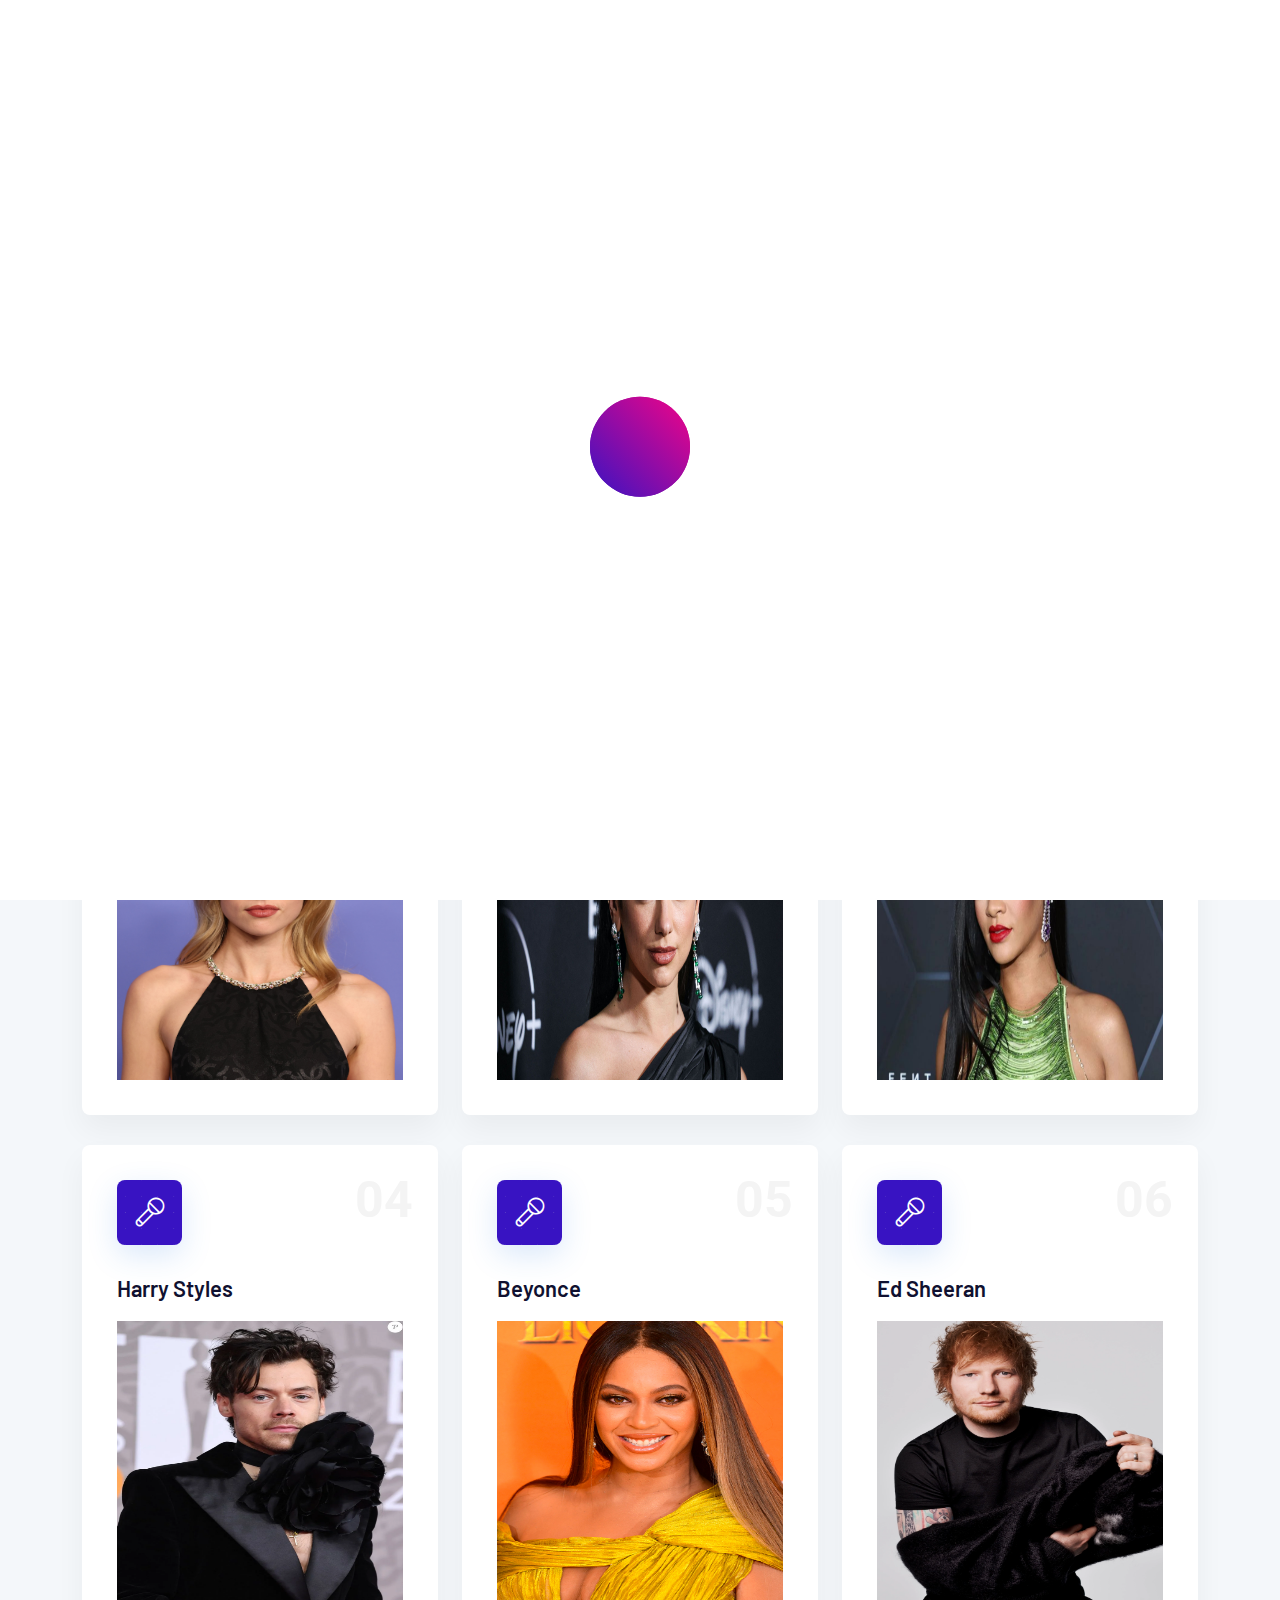
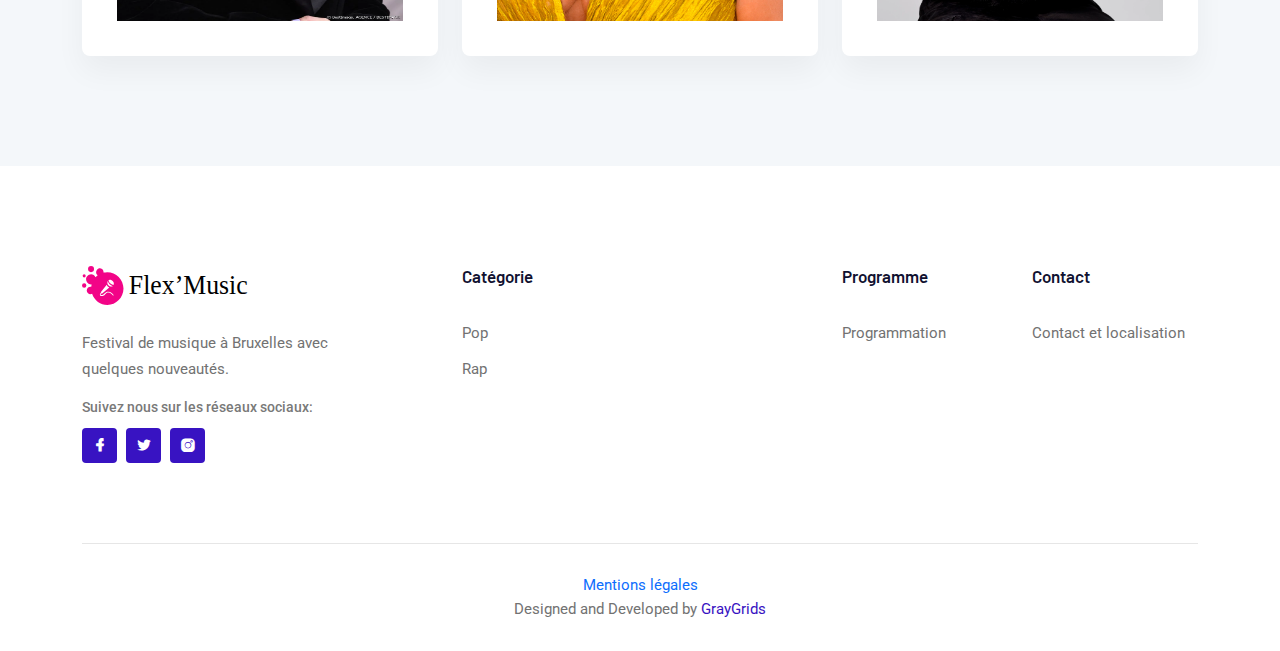
<file: Pop.html>
<!DOCTYPE html>
<html class="no-js" lang="fr">

<head>
    <meta charset="utf-8" />
    <meta http-equiv="x-ua-compatible" content="ie=edge" />
    <title>Flex'Music, le festival de musique</title>
    <meta name="description" content="" />
    <meta name="viewport" content="width=device-width, initial-scale=1" />
    <link rel="shortcut icon" type="image/x-icon" href="assets/images/favicon.svg" />

    <!-- ========================= CSS here ========================= -->
    <link rel="stylesheet" href="assets/css/bootstrap.min.css" />
    <link rel="stylesheet" href="assets/css/LineIcons.3.0.css" />
    <link rel="stylesheet" href="assets/css/animate.css" />
    <link rel="stylesheet" href="assets/css/tiny-slider.css" />
    <link rel="stylesheet" href="assets/css/glightbox.min.css" />
    <link rel="stylesheet" href="assets/css/main.css" />

</head>

<body>
    <!--[if lte IE 9]>
      <p class="browserupgrade">
        You are using an <strong>outdated</strong> browser. Please
        <a href="https://browsehappy.com/">upgrade your browser</a> to improve
        your experience and security.
      </p>
    <![endif]-->

    <!-- Preloader -->
    <div class="preloader">
        <div class="preloader-inner">
            <div class="preloader-icon">
                <span></span>
                <span></span>
            </div>
        </div>
    </div>
    <!-- /End Preloader -->

    <!-- Start Header Area -->
    <header class="header navbar-area">
        <div class="container">
            <div class="row align-items-center">
                <div class="col-lg-12">
                    <div class="nav-inner">
                        <!-- Start Navbar -->
                        <nav class="navbar navbar-expand-lg">
                            <a class="navbar-brand" href="index.html">
                                <img src="assets/images/logo/logo.svg" alt="Logo">
                            </a>
                            <button class="navbar-toggler mobile-menu-btn" type="button" data-bs-toggle="collapse"
                                data-bs-target="#navbarSupportedContent" aria-controls="navbarSupportedContent"
                                aria-expanded="false" aria-label="Toggle navigation">
                                <span class="toggler-icon"></span>
                                <span class="toggler-icon"></span>
                                <span class="toggler-icon"></span>
                            </button>
                            <div class="collapse navbar-collapse sub-menu-bar" id="navbarSupportedContent">
                                <ul id="nav" class="navbar-nav ms-auto">
                                    <li class="nav-item">
                                        <a href="index.html" class="active" aria-label="Toggle navigation">Accueil</a>
                                    </li>
                                    <li class="nav-item">
                                        <a class="dd-menu collapsed" href="categories.html">Catégories</a>
                                        <ul class="sub-menu collapse" id="submenu-1-1">
                                            <li class="nav-item"><a href="Pop.html">Pop</a></li>
                                            <li class="nav-item"><a href="Rap.html">Rap</a></li>

                                        </ul>
                                    </li>
                                    <li class="nav-item">
                                        <a href="schedule.html" aria-label="Toggle navigation">Programme</a>
                                    </li>
                                    <li class="nav-item">
                                        <a href="contact.html" aria-label="Toggle navigation">Contact</a>
                                    </li>
                                </ul>
                            </div> <!-- navbar collapse -->
                            <div class="button">
                                <a href="pricing.html" class="btn">Get Tickets<i class="lni lni-ticket"></i></a>
                            </div>
                        </nav>
                        <!-- End Navbar -->
                    </div>
                </div>
            </div> <!-- row -->
        </div> <!-- container -->
    </header>
    <!-- End Header Area -->

        <!-- Start Breadcrumbs -->
        <div class="breadcrumbs">
            <div class="container">
                <div class="row align-items-center">
                    <div class="col-lg-8 offset-lg-2 col-md-12 col-12">
                        <div class="breadcrumbs-content">
                            <h1 class="page-title">Pop</h1>
                            <ul class="breadcrumb-nav">
                                <li><a href="index.html">Accueil</a></li>
                                <li><a href="categories.html">Catégories</a></li>
                                <li>Pop</li>
                            </ul>
                        </div>
                    </div>
                </div>
            </div>
        </div>
        <!-- End Breadcrumbs -->



    <!-- Start Features Area -->
    <section class="features section">
        <div class="container">
            <div class="row">
                <div class="col-12">
                    <div class="section-title">
                        <h2 class="wow zoomIn" data-wow-delay=".2s">Pop</h2>
                        <p class="wow fadeInUp" data-wow-delay=".6s">Tous vos artistes pop préférés réunis autour d'un évènement !</p>
                    </div>
                </div>
            </div>
            <div class="row">
                <div class="col-lg-4 col-md-6 col-12 wow fadeInUp" data-wow-delay=".2s">
                    <!-- Start Single Feature -->
                    <div class="single-featuer">
                        <img class="shape" src="assets/images/features/shape.svg" alt="#">
                        <img class="shape2" src="assets/images/features/shape2.svg" alt="#">
                        <span class="serial">01</span>
                        <div class="service-icon">
                            <i class="lni lni-microphone"></i>
                        </div>
                        <h3>Angele</h3>
                        <div>
                            <img src="assets/images/Angele.jpeg" alt="angele" width="300px" height="300px">
                        </div>
                         
                    </div>
                    <!-- End Single Feature -->
                </div>
                <div class="col-lg-4 col-md-6 col-12 wow fadeInUp" data-wow-delay=".4s">
                    <!-- Start Single Feature -->
                    <div class="single-featuer">
                        <img class="shape" src="assets/images/features/shape.svg" alt="#">
                        <img class="shape2" src="assets/images/features/shape2.svg" alt="#">
                        <span class="serial">02</span>
                        <div class="service-icon">
                            <i class="lni lni-microphone"></i>
                        </div>
                        <h3>Dua Lipa</h3>
                        <div>
                            <img src="assets/images/Dua-Lipa.jpeg" alt="angele" width="300px" height="300px">
                        </div>
                       
                    </div>
                    <!-- End Single Feature -->
                </div>
                <div class="col-lg-4 col-md-6 col-12 wow fadeInUp" data-wow-delay=".6s">
                    <!-- Start Single Feature -->
                    <div class="single-featuer">
                        <img class="shape" src="assets/images/features/shape.svg" alt="#">
                        <img class="shape2" src="assets/images/features/shape2.svg" alt="#">
                        <span class="serial">03</span>
                        <div class="service-icon">
                            <i class="lni lni-microphone"></i>
                        </div>
                        <h3>Rihanna</h3>
                        <div>
                            <img src="assets/images/rihanna.jpeg" alt="angele" width="300px" height="300px">
                        </div>
                    </div>
                    <!-- End Single Feature -->
                </div>
                <div class="col-lg-4 col-md-6 col-12 wow fadeInUp" data-wow-delay=".6s">
                    <!-- Start Single Feature -->
                    <div class="single-featuer">
                        <img class="shape" src="assets/images/features/shape.svg" alt="#">
                        <img class="shape2" src="assets/images/features/shape2.svg" alt="#">
                        <span class="serial">04</span>
                        <div class="service-icon">
                            <i class="lni lni-microphone"></i>
                        </div>
                        <h3>Harry Styles</h3>
                        <div>
                            <img src="assets/images/harry-styles.webp" alt="angele" width="300px" height="300px">
                        </div>
                    </div>
                    <!-- End Single Feature -->
                </div>
                <div class="col-lg-4 col-md-6 col-12 wow fadeInUp" data-wow-delay=".6s">
                    <!-- Start Single Feature -->
                    <div class="single-featuer">
                        <img class="shape" src="assets/images/features/shape.svg" alt="#">
                        <img class="shape2" src="assets/images/features/shape2.svg" alt="#">
                        <span class="serial">05</span>
                        <div class="service-icon">
                            <i class="lni lni-microphone"></i>
                        </div>
                        <h3>Beyonce</h3>
                        <div>
                            <img src="assets/images/beyonce.jpeg" alt="angele" width="300px" height="300px">
                        </div>
                    </div>
                    <!-- End Single Feature -->
                </div>
                <div class="col-lg-4 col-md-6 col-12 wow fadeInUp" data-wow-delay=".6s">
                    <!-- Start Single Feature -->
                    <div class="single-featuer">
                        <img class="shape" src="assets/images/features/shape.svg" alt="#">
                        <img class="shape2" src="assets/images/features/shape2.svg" alt="#">
                        <span class="serial">06</span>
                        <div class="service-icon">
                            <i class="lni lni-microphone"></i>
                        </div>
                        <h3>Ed Sheeran</h3>
                        <div>
                            <img src="assets/images/Ed-Sheeran.webp" alt="angele" width="300px" height="300px">
                        </div>
                    </div>
                    <!-- End Single Feature -->
                </div>
            </div>
        </div>
    </section>
    <!-- /End Features Area -->

    <!-- Start Footer Area -->
    <footer class="footer">
        <!-- Start Footer Top -->
        <div class="footer-top">
            <div class="container">
                <div class="inner-content">
                    <div class="row">
                        <div class="col-lg-4 col-md-6 col-12">
                            <!-- Single Widget -->
                            <div class="single-footer f-about">
                                <div class="logo">
                                    <a href="index.html">
                                        <img src="assets/images/logo/dark-logo.svg" alt="#">
                                    </a>
                                </div>
                                <p>Festival de musique à Bruxelles avec quelques nouveautés.</p>
                                <span class="social-title">
                                    Suivez nous sur les réseaux sociaux:
                                </span>
                                <ul class="social">
                                    <li>
                                        <a href="https://fr-fr.facebook.com/" target="_blank"><i
                                                class="lni lni-facebook-filled"></i></a>
                                    </li>
                                    <li>
                                        <a href="https://twitter.com/?lang=fr" target="_blank"><i
                                                class="lni lni-twitter-filled"></i></a>
                                    </li>
                                    <li>
                                        <a href="https://instagram.com/" target="_blank"><i
                                                class="lni lni-instagram-filled"></i></a>
                                    </li>
                                </ul>
                            </div>
                            <!-- End Single Widget -->
                        </div>
                        <div class="col-lg-2 col-md-6 col-12">
                            <!-- Single Widget -->
                            <div class="single-footer f-link">
                                <h3>Catégorie</h3>
                                <ul>
                                    <li><a href="Pop.html">Pop</a></li>
                                    <li><a href="Rap.html">Rap</a></li>
                                </ul>
                            </div>
                            <!-- End Single Widget -->
                        </div>
                        <div class="col-lg-2 col-md-6 col-12">
                        </div>
                        <div class="col-lg-2 col-md-6 col-12">
                            <!-- Single Widget -->
                            <div class="single-footer f-link">
                                <h3>Programme</h3>
                                <ul>
                                    <li><a href="">Programmation</a></li>
                                </ul>
                            </div>
                            <!-- End Single Widget -->
                        </div>
                        <div class="col-lg-2 col-md-6 col-12">
                            <!-- Single Widget -->
                            <div class="single-footer f-link">
                                <h3>Contact</h3>
                                <ul>
                                    <li><a href="">Contact et localisation</a></li>
                                </ul>
                            </div>
                            <!-- End Single Widget -->
                        </div>
                    </div>
                </div>
            </div>
        </div>
        <!--/ End Footer Top -->
        <!-- Start Copyright Area -->
        <div class="copyright">
            <div class="container">
                <div class="inner-content">
                    <div class="row">
                        <div class="col-12">
                            <a href="http://" target="_blank" rel="noopener noreferrer">Mentions légales</a>
                            <p class="copyright-text">Designed and Developed by <a href="https://graygrids.com/"
                                    rel="nofollow" target="_blank">GrayGrids</a>
                            </p>
                        </div>
                    </div>
                </div>
            </div>
        </div>
        <!-- End Copyright Area -->
    </footer>
    <!--/ End Footer Area -->
    <!-- ========================= scroll-top ========================= -->
    <a href="#" class="scroll-top">
        <i class="lni lni-chevron-up"></i>
    </a>

    <!-- ========================= JS here ========================= -->
    <script src="assets/js/bootstrap.min.js"></script>
    <script src="assets/js/wow.min.js"></script>
    <script src="assets/js/tiny-slider.js"></script>
    <script src="assets/js/glightbox.min.js"></script>
    <script src="assets/js/count-up.min.js"></script>
    <script src="assets/js/main.js"></script>
    <script>
        //========= glightbox
        GLightbox({
            'href': 'https://www.youtube.com/watch?v=Gxw45q3Ga3k',
            'type': 'video',
            'source': 'youtube', //vimeo, youtube or local
            'width': 900,
            'autoplayVideos': true,
        });

        //========= testimonial 
        tns({
            container: '.testimonial-slider',
            items: 3,
            slideBy: 'page',
            autoplay: false,
            mouseDrag: true,
            gutter: 0,
            nav: true,
            controls: false,
            controlsText: ['<i class="lni lni-arrow-left"></i>', '<i class="lni lni-arrow-right"></i>'],
            responsive: {
                0: {
                    items: 1,
                },
                540: {
                    items: 1,
                },
                768: {
                    items: 2,
                },
                992: {
                    items: 2,
                },
                1170: {
                    items: 3,
                }
            }
        });
    </script>
       <script>
        const finaleDate = new Date("May 15, 2023 20:00:00").getTime();

        const timer = () => {
            const now = new Date().getTime();
            let diff = finaleDate - now;
            if (diff < 0) {
                document.querySelector('.alert').style.display = 'block';
                document.querySelector('.container').style.display = 'none';
            }

            let days = Math.floor(diff / (1000 * 60 * 60 * 24));
            let hours = Math.floor(diff % (1000 * 60 * 60 * 24) / (1000 * 60 * 60));
            let minutes = Math.floor(diff % (1000 * 60 * 60) / (1000 * 60));
            let seconds = Math.floor(diff % (1000 * 60) / 1000);

            days <= 99 ? days = `0${days}` : days;
            days <= 9 ? days = `00${days}` : days;
            hours <= 9 ? hours = `0${hours}` : hours;
            minutes <= 9 ? minutes = `0${minutes}` : minutes;
            seconds <= 9 ? seconds = `0${seconds}` : seconds;

            document.querySelector('#days').textContent = days;
            document.querySelector('#hours').textContent = hours;
            document.querySelector('#minutes').textContent = minutes;
            document.querySelector('#seconds').textContent = seconds;

        }
        timer();
        setInterval(timer, 1000);
    </script>
</body>

</html>
</file>
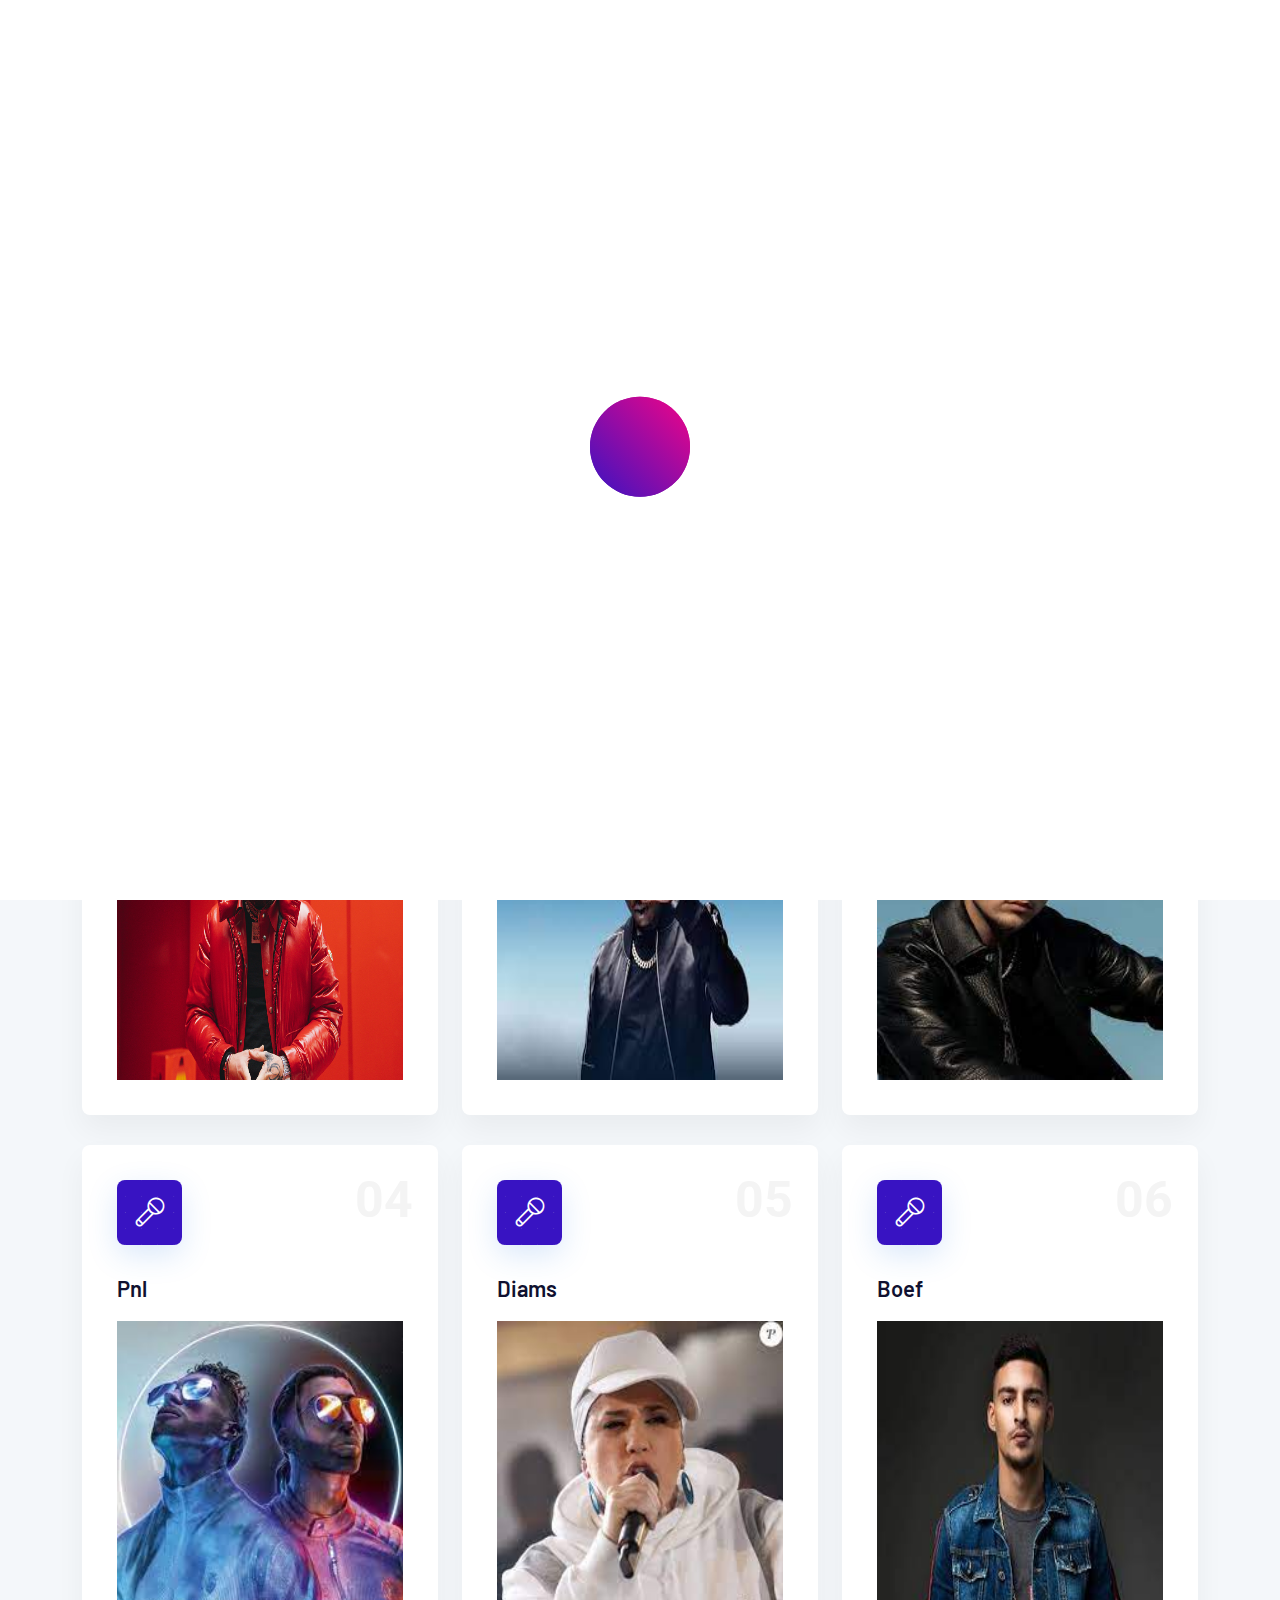
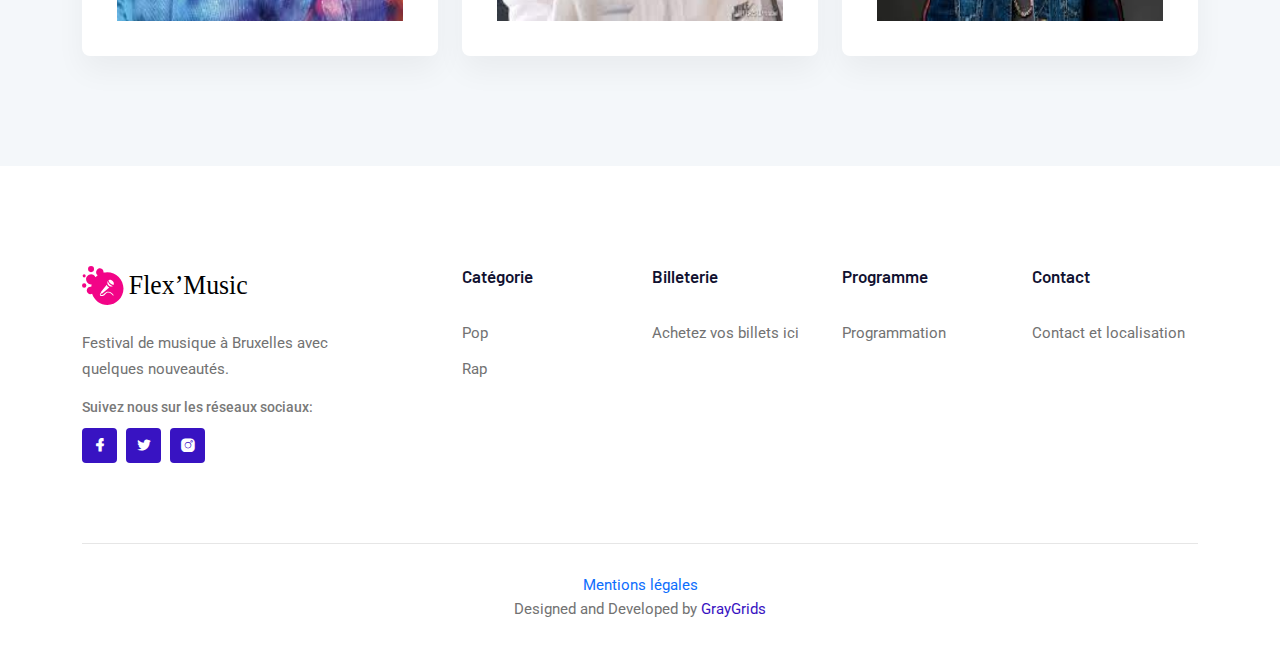
<file: Rap.html>
<!DOCTYPE html>
<html class="no-js" lang="fr">
  <head>
    <meta charset="utf-8" />
    <meta http-equiv="x-ua-compatible" content="ie=edge" />
    <title>Flex'Music, Rap</title>
    <meta name="description" content="" />
    <meta name="viewport" content="width=device-width, initial-scale=1" />
    <link
      rel="shortcut icon"
      type="image/x-icon"
      href="assets/images/favicon.svg"
    />

    <!-- ========================= CSS here ========================= -->
    <link rel="stylesheet" href="assets/css/bootstrap.min.css" />
    <link rel="stylesheet" href="assets/css/LineIcons.3.0.css" />
    <link rel="stylesheet" href="assets/css/animate.css" />
    <link rel="stylesheet" href="assets/css/tiny-slider.css" />
    <link rel="stylesheet" href="assets/css/glightbox.min.css" />
    <link rel="stylesheet" href="assets/css/main.css" />
  </head>

  <body>
    <!--[if lte IE 9]>
      <p class="browserupgrade">
        You are using an <strong>outdated</strong> browser. Please
        <a href="https://browsehappy.com/">upgrade your browser</a> to improve
        your experience and security.
      </p>
    <![endif]-->

    <!-- Preloader -->
    <div class="preloader">
      <div class="preloader-inner">
        <div class="preloader-icon">
          <span></span>
          <span></span>
        </div>
      </div>
    </div>
    <!-- /End Preloader -->

    <!-- Start Header Area -->
    <header class="header navbar-area">
      <div class="container">
        <div class="row align-items-center">
          <div class="col-lg-12">
            <div class="nav-inner">
              <!-- Start Navbar -->
              <nav class="navbar navbar-expand-lg">
                <a class="navbar-brand" href="index.html">
                  <img src="assets/images/logo/logo.svg" alt="Logo" />
                </a>
                <button
                  class="navbar-toggler mobile-menu-btn"
                  type="button"
                  data-bs-toggle="collapse"
                  data-bs-target="#navbarSupportedContent"
                  aria-controls="navbarSupportedContent"
                  aria-expanded="false"
                  aria-label="Toggle navigation"
                >
                  <span class="toggler-icon"></span>
                  <span class="toggler-icon"></span>
                  <span class="toggler-icon"></span>
                </button>
                <div
                  class="collapse navbar-collapse sub-menu-bar"
                  id="navbarSupportedContent"
                >
                  <ul id="nav" class="navbar-nav ms-auto">
                    <li class="nav-item">
                      <a href="index.html" aria-label="Toggle navigation"
                        >Accueil</a
                      >
                    </li>
                    <li class="nav-item">
                      <a class="dd-menu collapsed" href="categories.html"
                        >Catégories</a
                      >
                      <ul class="sub-menu collapse active" id="submenu-1-1">
                        <li class="nav-item"><a href="Pop.html">Pop</a></li>
                        <li class="nav-item"><a href="Rap.html">Rap</a></li>
                      </ul>
                    </li>
                    <li class="nav-item">
                      <a href="schedule.html" aria-label="Toggle navigation"
                        >Programme</a
                      >
                    </li>
                    <li class="nav-item">
                      <a href="contact.html" aria-label="Toggle navigation"
                        >Contact</a
                      >
                    </li>
                  </ul>
                </div>
                <!-- navbar collapse -->
                <div class="button">
                  <a href="pricing.html" class="btn"
                    >Get Tickets<i class="lni lni-ticket"></i
                  ></a>
                </div>
              </nav>
              <!-- End Navbar -->
            </div>
          </div>
        </div>
        <!-- row -->
      </div>
      <!-- container -->
    </header>
    <!-- End Header Area -->

    <!-- Start Breadcrumbs -->
    <div class="breadcrumbs">
      <div class="container">
        <div class="row align-items-center">
          <div class="col-lg-8 offset-lg-2 col-md-12 col-12">
            <div class="breadcrumbs-content">
              <h1 class="page-title">Rap</h1>
              <ul class="breadcrumb-nav">
                <li><a href="index.html">Accueil</a></li>
                <li><a href="categories.html">Catégories</a></li>
                <li>Rap</li>
              </ul>
            </div>
          </div>
        </div>
      </div>
    </div>
    <!-- End Breadcrumbs -->

    <!-- Start Features Area -->
    <section class="features section">
      <div class="container">
        <div class="row">
          <div class="col-12">
            <div class="section-title">
              <h2 class="wow zoomIn" data-wow-delay=".2s">Rap</h2>
              <p class="wow fadeInUp" data-wow-delay=".6s">
                Tous vos artistes de rap préférés réunis autour d'un évènement !
              </p>
            </div>
          </div>
        </div>
        <div class="row">
          <div
            class="col-lg-4 col-md-6 col-12 wow fadeInUp"
            data-wow-delay=".2s"
          >
            <!-- Start Single Feature -->
            <div class="single-featuer">
              <img
                class="shape"
                src="assets/images/features/shape.svg"
                alt="#"
              />
              <img
                class="shape2"
                src="assets/images/features/shape2.svg"
                alt="#"
              />
              <span class="serial">01</span>
              <div class="service-icon">
                <i class="lni lni-microphone"></i>
              </div>
              <h3>Sch</h3>
              <div>
                <img
                  src="assets/images/SCH.jpeg"
                  alt="Sch"
                  width="300px"
                  height="300px"
                />
              </div>
            </div>
            <!-- End Single Feature -->
          </div>
          <div
            class="col-lg-4 col-md-6 col-12 wow fadeInUp"
            data-wow-delay=".4s"
          >
            <!-- Start Single Feature -->
            <div class="single-featuer">
              <img
                class="shape"
                src="assets/images/features/shape.svg"
                alt="#"
              />
              <img
                class="shape2"
                src="assets/images/features/shape2.svg"
                alt="#"
              />
              <span class="serial">02</span>
              <div class="service-icon">
                <i class="lni lni-microphone"></i>
              </div>
              <h3>Ninho</h3>
              <div>
                <img
                  src="assets/images/ninho.jpeg"
                  alt="Ninho"
                  width="300px"
                  height="300px"
                />
              </div>
            </div>
            <!-- End Single Feature -->
          </div>
          <div
            class="col-lg-4 col-md-6 col-12 wow fadeInUp"
            data-wow-delay=".6s"
          >
            <!-- Start Single Feature -->
            <div class="single-featuer">
              <img
                class="shape"
                src="assets/images/features/shape.svg"
                alt="#"
              />
              <img
                class="shape2"
                src="assets/images/features/shape2.svg"
                alt="#"
              />
              <span class="serial">03</span>
              <div class="service-icon">
                <i class="lni lni-microphone"></i>
              </div>
              <h3>Plk</h3>
              <div>
                <img
                  src="assets/images/plk.jpeg"
                  alt="Plk"
                  width="300px"
                  height="300px"
                />
              </div>
            </div>
            <!-- End Single Feature -->
          </div>
          <div
            class="col-lg-4 col-md-6 col-12 wow fadeInUp"
            data-wow-delay=".6s"
          >
            <!-- Start Single Feature -->
            <div class="single-featuer">
              <img
                class="shape"
                src="assets/images/features/shape.svg"
                alt="#"
              />
              <img
                class="shape2"
                src="assets/images/features/shape2.svg"
                alt="#"
              />
              <span class="serial">04</span>
              <div class="service-icon">
                <i class="lni lni-microphone"></i>
              </div>
              <h3>Pnl</h3>
              <div>
                <img
                  src="assets/images/pnl.jpeg"
                  alt="Pnl"
                  width="300px"
                  height="300px"
                />
              </div>
            </div>
            <!-- End Single Feature -->
          </div>
          <div
            class="col-lg-4 col-md-6 col-12 wow fadeInUp"
            data-wow-delay=".6s"
          >
            <!-- Start Single Feature -->
            <div class="single-featuer">
              <img
                class="shape"
                src="assets/images/features/shape.svg"
                alt="#"
              />
              <img
                class="shape2"
                src="assets/images/features/shape2.svg"
                alt="#"
              />
              <span class="serial">05</span>
              <div class="service-icon">
                <i class="lni lni-microphone"></i>
              </div>
              <h3>Diams</h3>
              <div>
                <img
                  src="assets/images/Diams.jpeg"
                  alt="Diams"
                  width="300px"
                  height="300px"
                />
              </div>
            </div>
            <!-- End Single Feature -->
          </div>
          <div
            class="col-lg-4 col-md-6 col-12 wow fadeInUp"
            data-wow-delay=".6s"
          >
            <!-- Start Single Feature -->
            <div class="single-featuer">
              <img
                class="shape"
                src="assets/images/features/shape.svg"
                alt="#"
              />
              <img
                class="shape2"
                src="assets/images/features/shape2.svg"
                alt="#"
              />
              <span class="serial">06</span>
              <div class="service-icon">
                <i class="lni lni-microphone"></i>
              </div>
              <h3>Boef</h3>
              <div>
                <img
                  src="assets/images/Boef.jpeg"
                  alt="Boef"
                  width="300px"
                  height="300px"
                />
              </div>
            </div>
            <!-- End Single Feature -->
          </div>
        </div>
      </div>
    </section>
    <!-- /End Features Area -->

    <!-- Start Footer Area -->
    <footer class="footer">
      <!-- Start Footer Top -->
      <div class="footer-top">
        <div class="container">
          <div class="inner-content">
            <div class="row">
              <div class="col-lg-4 col-md-6 col-12">
                <!-- Single Widget -->
                <div class="single-footer f-about">
                  <div class="logo">
                    <a href="index.html">
                      <img src="assets/images/logo/dark-logo.svg" alt="#" />
                    </a>
                  </div>
                  <p>
                    Festival de musique à Bruxelles avec quelques nouveautés.
                  </p>
                  <span class="social-title">
                    Suivez nous sur les réseaux sociaux:
                  </span>
                  <ul class="social">
                    <li>
                      <a href="https://fr-fr.facebook.com/" target="_blank"
                        ><i class="lni lni-facebook-filled"></i
                      ></a>
                    </li>
                    <li>
                      <a href="https://twitter.com/?lang=fr" target="_blank"
                        ><i class="lni lni-twitter-filled"></i
                      ></a>
                    </li>
                    <li>
                      <a href="https://instagram.com/" target="_blank"
                        ><i class="lni lni-instagram-filled"></i
                      ></a>
                    </li>
                  </ul>
                </div>
                <!-- End Single Widget -->
              </div>
              <div class="col-lg-2 col-md-6 col-12">
                <!-- Single Widget -->
                <div class="single-footer f-link">
                  <h3>Catégorie</h3>
                  <ul>
                    <li><a href="Pop.html">Pop</a></li>
                    <li><a href="Rap.html">Rap</a></li>
                  </ul>
                </div>
                <!-- End Single Widget -->
              </div>
              <div class="col-lg-2 col-md-6 col-12">
                <!-- Single Widget -->
                <div class="single-footer f-link">
                  <h3>Billeterie</h3>
                  <ul>
                    <li><a href="pricing.html">Achetez vos billets ici</a></li>
                  </ul>
                </div>
                <!-- End Single Widget -->
              </div>
              <div class="col-lg-2 col-md-6 col-12">
                <!-- Single Widget -->
                <div class="single-footer f-link">
                  <h3>Programme</h3>
                  <ul>
                    <li><a href="schedule.html">Programmation</a></li>
                  </ul>
                </div>
                <!-- End Single Widget -->
              </div>
              <div class="col-lg-2 col-md-6 col-12">
                <!-- Single Widget -->
                <div class="single-footer f-link">
                  <h3>Contact</h3>
                  <ul>
                    <li><a href="contact.html">Contact et localisation</a></li>
                  </ul>
                </div>
                <!-- End Single Widget -->
              </div>
            </div>
          </div>
        </div>
      </div>
      <!--/ End Footer Top -->
      <!-- Start Copyright Area -->
      <div class="copyright">
        <div class="container">
          <div class="inner-content">
            <div class="row">
              <div class="col-12">
                <a href="http://" target="_blank" rel="noopener noreferrer"
                  >Mentions légales</a
                >
                <p class="copyright-text">
                  Designed and Developed by
                  <a
                    href="https://graygrids.com/"
                    rel="nofollow"
                    target="_blank"
                    >GrayGrids</a
                  >
                </p>
              </div>
            </div>
          </div>
        </div>
      </div>
      <!-- End Copyright Area -->
    </footer>
    <!--/ End Footer Area -->

    <!-- ========================= scroll-top ========================= -->
    <a href="#" class="scroll-top">
      <i class="lni lni-chevron-up"></i>
    </a>

    <!-- ========================= JS here ========================= -->
    <script src="assets/js/bootstrap.min.js"></script>
    <script src="assets/js/wow.min.js"></script>
    <script src="assets/js/tiny-slider.js"></script>
    <script src="assets/js/glightbox.min.js"></script>
    <script src="assets/js/count-up.min.js"></script>
    <script src="assets/js/main.js"></script>
    <script>
      //========= glightbox
      GLightbox({
        href: "https://www.youtube.com/watch?v=Gxw45q3Ga3k",
        type: "video",
        source: "youtube", //vimeo, youtube or local
        width: 900,
        autoplayVideos: true,
      });

      //========= testimonial
      tns({
        container: ".testimonial-slider",
        items: 3,
        slideBy: "page",
        autoplay: false,
        mouseDrag: true,
        gutter: 0,
        nav: true,
        controls: false,
        controlsText: [
          '<i class="lni lni-arrow-left"></i>',
          '<i class="lni lni-arrow-right"></i>',
        ],
        responsive: {
          0: {
            items: 1,
          },
          540: {
            items: 1,
          },
          768: {
            items: 2,
          },
          992: {
            items: 2,
          },
          1170: {
            items: 3,
          },
        },
      });
    </script>
    <script>
      const finaleDate = new Date("May 15, 2023 20:00:00").getTime();

      const timer = () => {
        const now = new Date().getTime();
        let diff = finaleDate - now;
        if (diff < 0) {
          document.querySelector(".alert").style.display = "block";
          document.querySelector(".container").style.display = "none";
        }

        let days = Math.floor(diff / (1000 * 60 * 60 * 24));
        let hours = Math.floor(
          (diff % (1000 * 60 * 60 * 24)) / (1000 * 60 * 60)
        );
        let minutes = Math.floor((diff % (1000 * 60 * 60)) / (1000 * 60));
        let seconds = Math.floor((diff % (1000 * 60)) / 1000);

        days <= 99 ? (days = `0${days}`) : days;
        days <= 9 ? (days = `00${days}`) : days;
        hours <= 9 ? (hours = `0${hours}`) : hours;
        minutes <= 9 ? (minutes = `0${minutes}`) : minutes;
        seconds <= 9 ? (seconds = `0${seconds}`) : seconds;

        document.querySelector("#days").textContent = days;
        document.querySelector("#hours").textContent = hours;
        document.querySelector("#minutes").textContent = minutes;
        document.querySelector("#seconds").textContent = seconds;
      };
      timer();
      setInterval(timer, 1000);
    </script>
  </body>
</html>
</file>
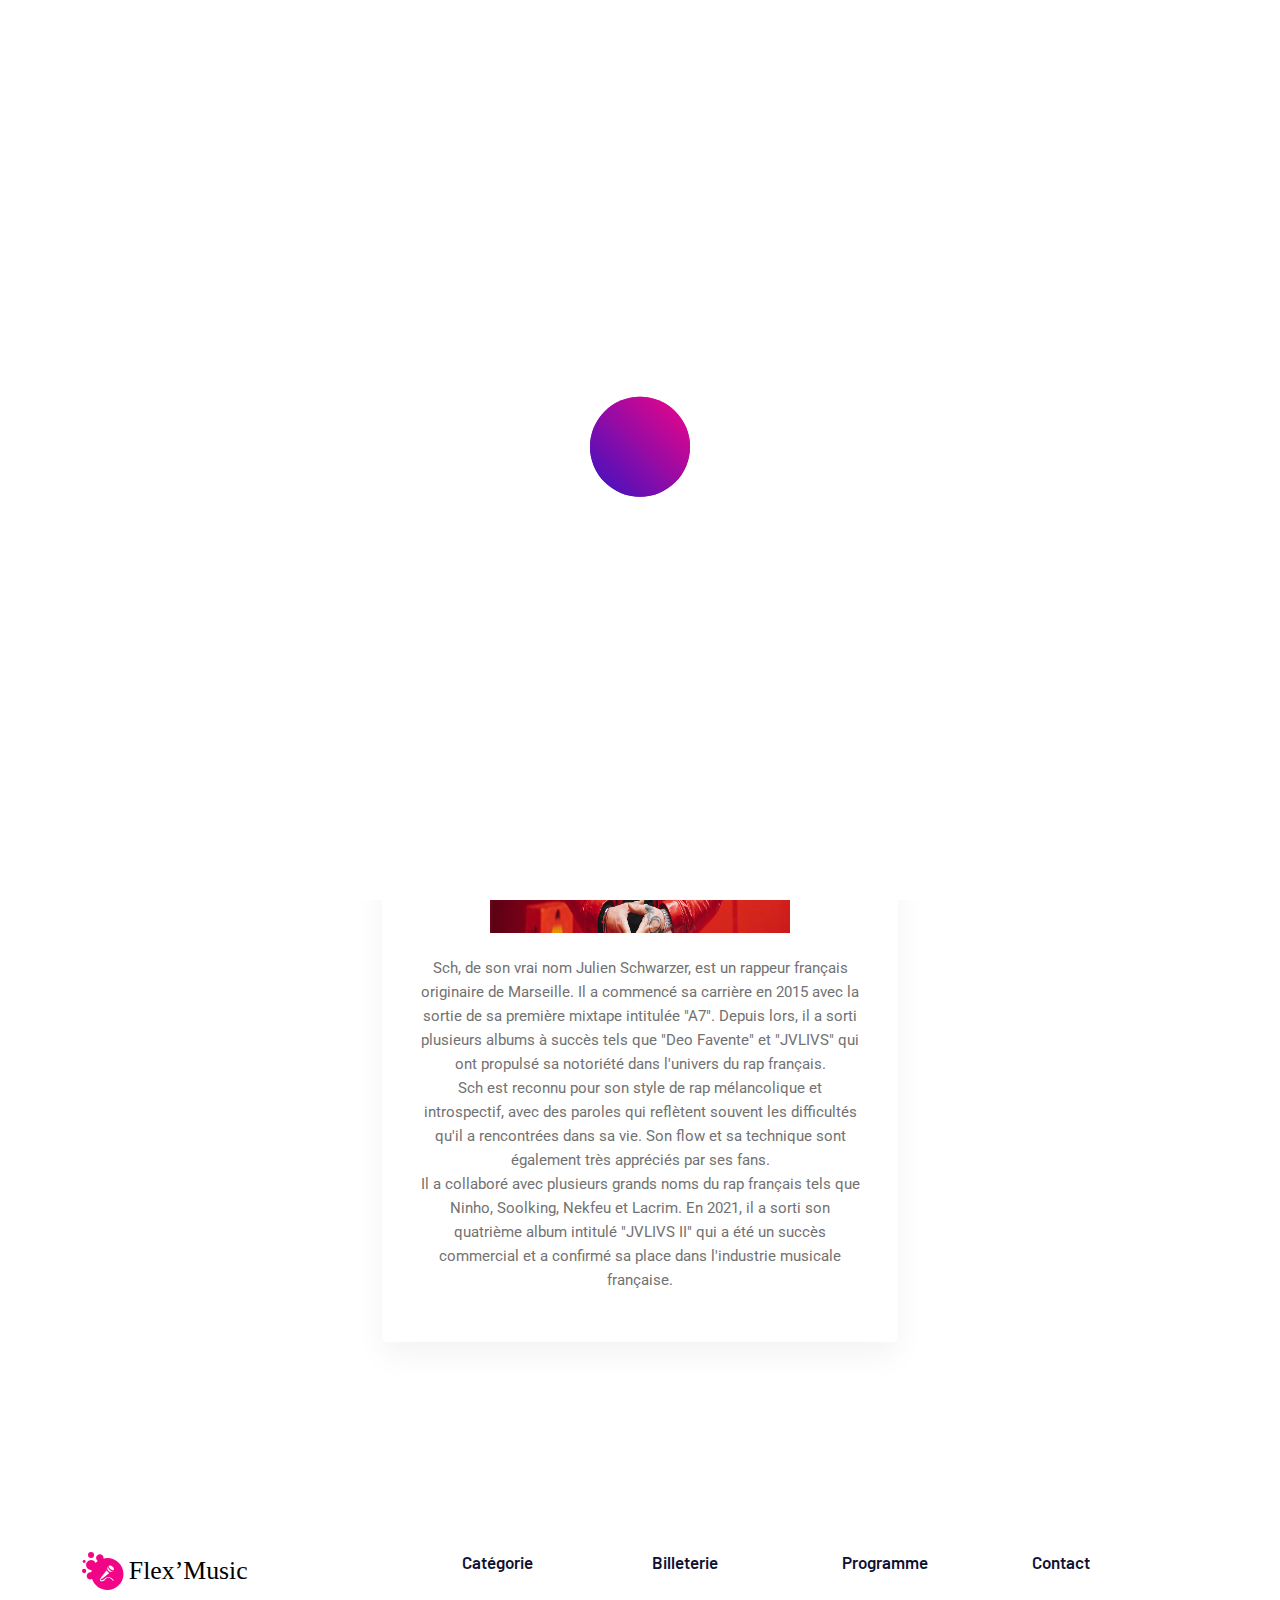
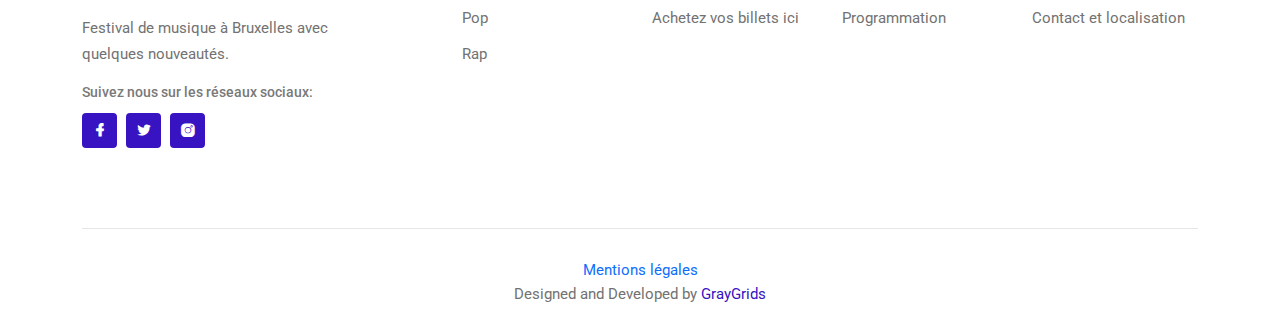
<file: sch.html>
<!DOCTYPE html>
<html class="no-js" lang="fr">
  <head>
    <meta charset="utf-8" />
    <meta http-equiv="x-ua-compatible" content="ie=edge" />
    <title>Flex'Music, Sch</title>
    <meta name="description" content="" />
    <meta name="viewport" content="width=device-width, initial-scale=1" />
    <link
      rel="shortcut icon"
      type="image/x-icon"
      href="assets/images/favicon.svg"
    />

    <!-- ========================= CSS here ========================= -->
    <link rel="stylesheet" href="assets/css/bootstrap.min.css" />
    <link rel="stylesheet" href="assets/css/LineIcons.3.0.css" />
    <link rel="stylesheet" href="assets/css/animate.css" />
    <link rel="stylesheet" href="assets/css/tiny-slider.css" />
    <link rel="stylesheet" href="assets/css/glightbox.min.css" />
    <link rel="stylesheet" href="assets/css/main.css" />
  </head>

  <body>
    <!--[if lte IE 9]>
      <p class="browserupgrade">
        You are using an <strong>outdated</strong> browser. Please
        <a href="https://browsehappy.com/">upgrade your browser</a> to improve
        your experience and security.
      </p>
    <![endif]-->

    <!-- Preloader -->
    <div class="preloader">
      <div class="preloader-inner">
        <div class="preloader-icon">
          <span></span>
          <span></span>
        </div>
      </div>
    </div>
    <!-- /End Preloader -->

    <!-- Start Header Area -->
    <header class="header navbar-area">
      <div class="container">
        <div class="row align-items-center">
          <div class="col-lg-12">
            <div class="nav-inner">
              <!-- Start Navbar -->
              <nav class="navbar navbar-expand-lg">
                <a class="navbar-brand" href="index.html">
                  <img src="assets/images/logo/logo.svg" alt="Logo" />
                </a>
                <button
                  class="navbar-toggler mobile-menu-btn"
                  type="button"
                  data-bs-toggle="collapse"
                  data-bs-target="#navbarSupportedContent"
                  aria-controls="navbarSupportedContent"
                  aria-expanded="false"
                  aria-label="Toggle navigation"
                >
                  <span class="toggler-icon"></span>
                  <span class="toggler-icon"></span>
                  <span class="toggler-icon"></span>
                </button>
                <div
                  class="collapse navbar-collapse sub-menu-bar"
                  id="navbarSupportedContent"
                >
                  <ul id="nav" class="navbar-nav ms-auto">
                    <li class="nav-item">
                      <a href="index.html" aria-label="Toggle navigation"
                        >Accueil</a
                      >
                    </li>
                    <li class="nav-item">
                      <a class="dd-menu collapsed active" href="categories.html"
                        >Catégories</a
                      >
                      <ul class="sub-menu collapse" id="submenu-1-1">
                        <li class="nav-item"><a href="Pop.html">Pop</a></li>
                        <li class="nav-item"><a href="Rap.html">Rap</a></li>
                      </ul>
                    </li>
                    <li class="nav-item">
                      <a href="schedule.html" aria-label="Toggle navigation"
                        >Programme</a
                      >
                    </li>
                    <li class="nav-item">
                      <a href="contact.html" aria-label="Toggle navigation"
                        >Contact</a
                      >
                    </li>
                  </ul>
                </div>
                <!-- navbar collapse -->
                <div class="button">
                  <a href="pricing.html" class="btn"
                    >Get Tickets<i class="lni lni-ticket"></i
                  ></a>
                </div>
              </nav>
              <!-- End Navbar -->
            </div>
          </div>
        </div>
        <!-- row -->
      </div>
      <!-- container -->
    </header>
    <!-- End Header Area -->

    <!-- Start Breadcrumbs -->
    <div class="breadcrumbs">
      <div class="container">
        <div class="row align-items-center">
          <div class="col-lg-8 offset-lg-2 col-md-12 col-12">
            <div class="breadcrumbs-content">
              <h1 class="page-title">Artiste du moment</h1>
            </div>
          </div>
        </div>
      </div>
    </div>
    <!-- End Breadcrumbs -->

    <!-- Start Pricing Table Area -->
    <section id="pricing" class="pricing-table section extra-page bg-white">
      <div class="container">
        <div class="row">
          <div class="col-12">
            <div class="section-title">
              <h2 class="wow zoomIn" data-wow-delay=".2s">
                Artiste Rap du moment
              </h2>
            </div>
          </div>
        </div>
        <div>
          <div class="artiste" data-wow-delay=".4s">
            <!-- Single Table -->
            <div class="single-table">
              <!-- Table Head -->
              <div class="table-head">
                <h4 class="title">Sch</h4>
              </div>
              <!-- End Table Head -->

              <!-- Table Content -->
              <div>
                <img
                  src="assets/images/SCH.jpeg"
                  alt="sch"
                  width="300px"
                  height="300px"
                />
              </div>
              <br />
              <div>
                <p>
                  Sch, de son vrai nom Julien Schwarzer, est un rappeur français
                  originaire de Marseille. Il a commencé sa carrière en 2015
                  avec la sortie de sa première mixtape intitulée "A7". Depuis
                  lors, il a sorti plusieurs albums à succès tels que "Deo
                  Favente" et "JVLIVS" qui ont propulsé sa notoriété dans
                  l'univers du rap français.
                </p>
                <p>
                  Sch est reconnu pour son style de rap mélancolique et
                  introspectif, avec des paroles qui reflètent souvent les
                  difficultés qu'il a rencontrées dans sa vie. Son flow et sa
                  technique sont également très appréciés par ses fans.
                </p>
                <p>
                  Il a collaboré avec plusieurs grands noms du rap français tels
                  que Ninho, Soolking, Nekfeu et Lacrim. En 2021, il a sorti son
                  quatrième album intitulé "JVLIVS II" qui a été un succès
                  commercial et a confirmé sa place dans l'industrie musicale
                  française.
                </p>
              </div>
              <!-- End Table Content -->
            </div>
            <!-- End Single Table-->
          </div>
        </div>
      </div>
    </section>
    <!-- Start Footer Area -->
    <footer class="footer">
      <!-- Start Footer Top -->
      <div class="footer-top">
        <div class="container">
          <div class="inner-content">
            <div class="row">
              <div class="col-lg-4 col-md-6 col-12">
                <!-- Single Widget -->
                <div class="single-footer f-about">
                  <div class="logo">
                    <a href="index.html">
                      <img src="assets/images/logo/dark-logo.svg" alt="#" />
                    </a>
                  </div>
                  <p>
                    Festival de musique à Bruxelles avec quelques nouveautés.
                  </p>
                  <span class="social-title">
                    Suivez nous sur les réseaux sociaux:
                  </span>
                  <ul class="social">
                    <li>
                      <a href="https://fr-fr.facebook.com/" target="_blank"
                        ><i class="lni lni-facebook-filled"></i
                      ></a>
                    </li>
                    <li>
                      <a href="https://twitter.com/?lang=fr" target="_blank"
                        ><i class="lni lni-twitter-filled"></i
                      ></a>
                    </li>
                    <li>
                      <a href="https://instagram.com/" target="_blank"
                        ><i class="lni lni-instagram-filled"></i
                      ></a>
                    </li>
                  </ul>
                </div>
                <!-- End Single Widget -->
              </div>
              <div class="col-lg-2 col-md-6 col-12">
                <!-- Single Widget -->
                <div class="single-footer f-link">
                  <h3>Catégorie</h3>
                  <ul>
                    <li><a href="Pop.html">Pop</a></li>
                    <li><a href="Rap.html">Rap</a></li>
                  </ul>
                </div>
                <!-- End Single Widget -->
              </div>
              <div class="col-lg-2 col-md-6 col-12">
                <!-- Single Widget -->
                <div class="single-footer f-link">
                  <h3>Billeterie</h3>
                  <ul>
                    <li><a href="pricing.html">Achetez vos billets ici</a></li>
                  </ul>
                </div>
                <!-- End Single Widget -->
              </div>
              <div class="col-lg-2 col-md-6 col-12">
                <!-- Single Widget -->
                <div class="single-footer f-link">
                  <h3>Programme</h3>
                  <ul>
                    <li><a href="schedule.html">Programmation</a></li>
                  </ul>
                </div>
                <!-- End Single Widget -->
              </div>
              <div class="col-lg-2 col-md-6 col-12">
                <!-- Single Widget -->
                <div class="single-footer f-link">
                  <h3>Contact</h3>
                  <ul>
                    <li><a href="contact.html">Contact et localisation</a></li>
                  </ul>
                </div>
                <!-- End Single Widget -->
              </div>
            </div>
          </div>
        </div>
      </div>
      <!--/ End Footer Top -->
      <!-- Start Copyright Area -->
      <div class="copyright">
        <div class="container">
          <div class="inner-content">
            <div class="row">
              <div class="col-12">
                <a href="http://" target="_blank" rel="noopener noreferrer"
                  >Mentions légales</a
                >
                <p class="copyright-text">
                  Designed and Developed by
                  <a
                    href="https://graygrids.com/"
                    rel="nofollow"
                    target="_blank"
                    >GrayGrids</a
                  >
                </p>
              </div>
            </div>
          </div>
        </div>
      </div>
      <!-- End Copyright Area -->
    </footer>
    <!--/ End Footer Area -->

    <!-- ========================= scroll-top ========================= -->
    <a href="#" class="scroll-top">
      <i class="lni lni-chevron-up"></i>
    </a>

    <!-- ========================= JS here ========================= -->
    <script src="assets/js/bootstrap.min.js"></script>
    <script src="assets/js/wow.min.js"></script>
    <script src="assets/js/tiny-slider.js"></script>
    <script src="assets/js/glightbox.min.js"></script>
    <script src="assets/js/count-up.min.js"></script>
    <script src="assets/js/main.js"></script>
    <script>
      //========= glightbox
      GLightbox({
        href: "https://www.youtube.com/watch?v=Gxw45q3Ga3k",
        type: "video",
        source: "youtube", //vimeo, youtube or local
        width: 900,
        autoplayVideos: true,
      });

      //========= testimonial
      tns({
        container: ".testimonial-slider",
        items: 3,
        slideBy: "page",
        autoplay: false,
        mouseDrag: true,
        gutter: 0,
        nav: true,
        controls: false,
        controlsText: [
          '<i class="lni lni-arrow-left"></i>',
          '<i class="lni lni-arrow-right"></i>',
        ],
        responsive: {
          0: {
            items: 1,
          },
          540: {
            items: 1,
          },
          768: {
            items: 2,
          },
          992: {
            items: 2,
          },
          1170: {
            items: 3,
          },
        },
      });
    </script>
    <script>
      const finaleDate = new Date("May 15, 2023 20:00:00").getTime();

      const timer = () => {
        const now = new Date().getTime();
        let diff = finaleDate - now;
        if (diff < 0) {
          document.querySelector(".alert").style.display = "block";
          document.querySelector(".container").style.display = "none";
        }

        let days = Math.floor(diff / (1000 * 60 * 60 * 24));
        let hours = Math.floor(
          (diff % (1000 * 60 * 60 * 24)) / (1000 * 60 * 60)
        );
        let minutes = Math.floor((diff % (1000 * 60 * 60)) / (1000 * 60));
        let seconds = Math.floor((diff % (1000 * 60)) / 1000);

        days <= 99 ? (days = `0${days}`) : days;
        days <= 9 ? (days = `00${days}`) : days;
        hours <= 9 ? (hours = `0${hours}`) : hours;
        minutes <= 9 ? (minutes = `0${minutes}`) : minutes;
        seconds <= 9 ? (seconds = `0${seconds}`) : seconds;

        document.querySelector("#days").textContent = days;
        document.querySelector("#hours").textContent = hours;
        document.querySelector("#minutes").textContent = minutes;
        document.querySelector("#seconds").textContent = seconds;
      };
      timer();
      setInterval(timer, 1000);
    </script>
  </body>
</html>
</file>
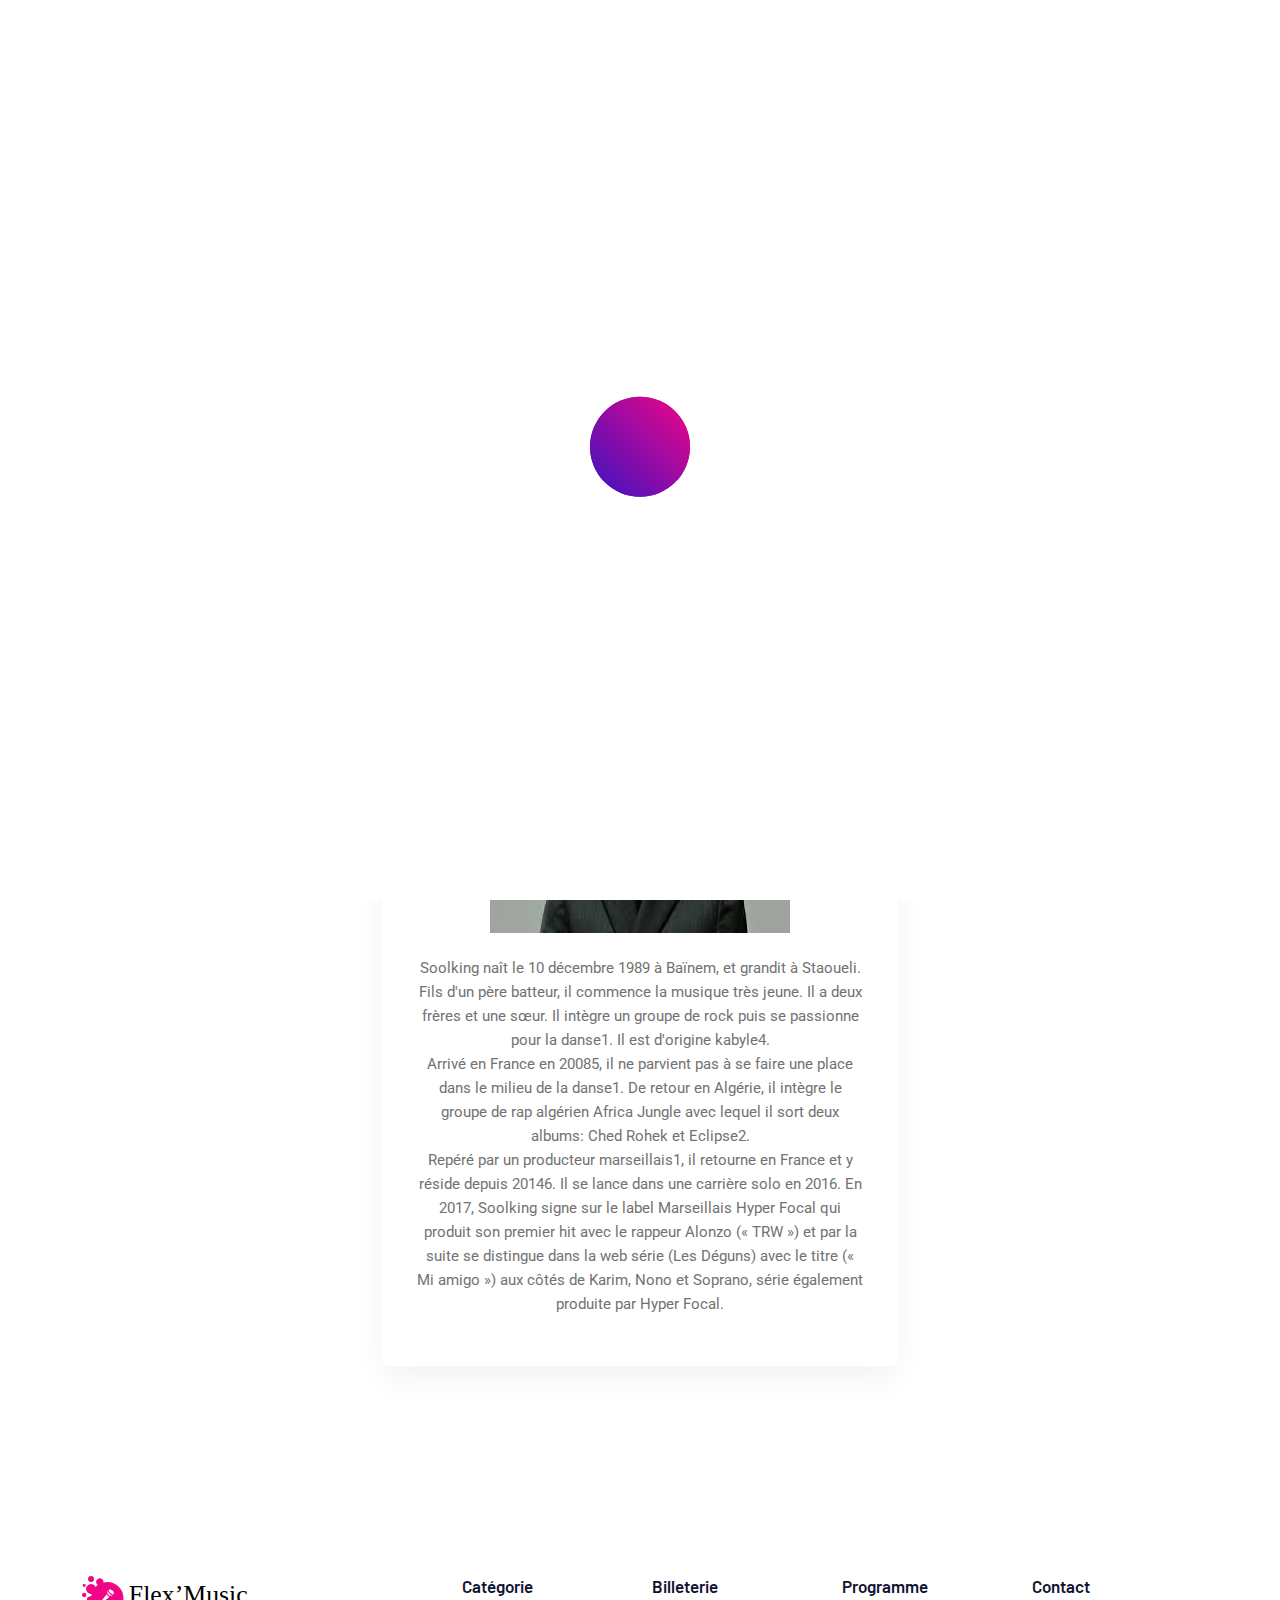
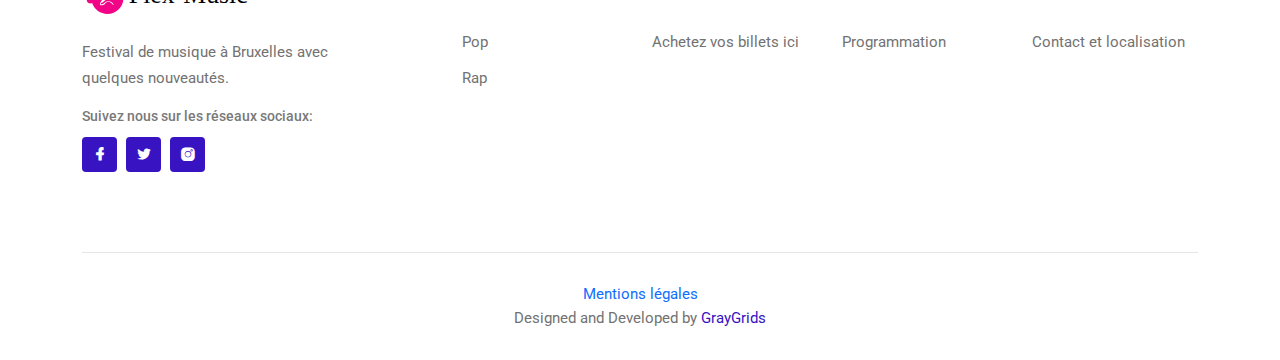
<file: soolking.html>
<!DOCTYPE html>
<html class="no-js" lang="fr">
  <head>
    <meta charset="utf-8" />
    <meta http-equiv="x-ua-compatible" content="ie=edge" />
    <title>Flex'Music, Angele</title>
    <meta name="description" content="" />
    <meta name="viewport" content="width=device-width, initial-scale=1" />
    <link
      rel="shortcut icon"
      type="image/x-icon"
      href="assets/images/favicon.svg"
    />

    <!-- ========================= CSS here ========================= -->
    <link rel="stylesheet" href="assets/css/bootstrap.min.css" />
    <link rel="stylesheet" href="assets/css/LineIcons.3.0.css" />
    <link rel="stylesheet" href="assets/css/animate.css" />
    <link rel="stylesheet" href="assets/css/tiny-slider.css" />
    <link rel="stylesheet" href="assets/css/glightbox.min.css" />
    <link rel="stylesheet" href="assets/css/main.css" />
  </head>

  <body>
    <!--[if lte IE 9]>
      <p class="browserupgrade">
        You are using an <strong>outdated</strong> browser. Please
        <a href="https://browsehappy.com/">upgrade your browser</a> to improve
        your experience and security.
      </p>
    <![endif]-->

    <!-- Preloader -->
    <div class="preloader">
      <div class="preloader-inner">
        <div class="preloader-icon">
          <span></span>
          <span></span>
        </div>
      </div>
    </div>
    <!-- /End Preloader -->

    <!-- Start Header Area -->
    <header class="header navbar-area">
      <div class="container">
        <div class="row align-items-center">
          <div class="col-lg-12">
            <div class="nav-inner">
              <!-- Start Navbar -->
              <nav class="navbar navbar-expand-lg">
                <a class="navbar-brand" href="index.html">
                  <img src="assets/images/logo/logo.svg" alt="Logo" />
                </a>
                <button
                  class="navbar-toggler mobile-menu-btn"
                  type="button"
                  data-bs-toggle="collapse"
                  data-bs-target="#navbarSupportedContent"
                  aria-controls="navbarSupportedContent"
                  aria-expanded="false"
                  aria-label="Toggle navigation"
                >
                  <span class="toggler-icon"></span>
                  <span class="toggler-icon"></span>
                  <span class="toggler-icon"></span>
                </button>
                <div
                  class="collapse navbar-collapse sub-menu-bar"
                  id="navbarSupportedContent"
                >
                  <ul id="nav" class="navbar-nav ms-auto">
                    <li class="nav-item">
                      <a href="index.html" aria-label="Toggle navigation"
                        >Accueil</a
                      >
                    </li>
                    <li class="nav-item">
                      <a class="dd-menu collapsed active" href="categories.html"
                        >Catégories</a
                      >
                      <ul class="sub-menu collapse" id="submenu-1-1">
                        <li class="nav-item"><a href="Pop.html">Pop</a></li>
                        <li class="nav-item"><a href="Rap.html">Rap</a></li>
                      </ul>
                    </li>
                    <li class="nav-item">
                      <a href="schedule.html" aria-label="Toggle navigation"
                        >Programme</a
                      >
                    </li>
                    <li class="nav-item">
                      <a href="contact.html" aria-label="Toggle navigation"
                        >Contact</a
                      >
                    </li>
                  </ul>
                </div>
                <!-- navbar collapse -->
                <div class="button">
                  <a href="pricing.html" class="btn"
                    >Get Tickets<i class="lni lni-ticket"></i
                  ></a>
                </div>
              </nav>
              <!-- End Navbar -->
            </div>
          </div>
        </div>
        <!-- row -->
      </div>
      <!-- container -->
    </header>
    <!-- End Header Area -->

    <!-- Start Breadcrumbs -->
    <div class="breadcrumbs">
      <div class="container">
        <div class="row align-items-center">
          <div class="col-lg-8 offset-lg-2 col-md-12 col-12">
            <div class="breadcrumbs-content">
              <h1 class="page-title">Artiste du moment</h1>
            </div>
          </div>
        </div>
      </div>
    </div>
    <!-- End Breadcrumbs -->

    <!-- Start Pricing Table Area -->
    <section id="pricing" class="pricing-table section extra-page bg-white">
      <div class="container">
        <div class="row">
          <div class="col-12">
            <div class="section-title">
              <h2 class="wow zoomIn" data-wow-delay=".2s">
                Artiste Pop du moment
              </h2>
            </div>
          </div>
        </div>
        <div>
          <div class="artiste" data-wow-delay=".4s">
            <!-- Single Table -->
            <div class="single-table">
              <!-- Table Head -->
              <div class="table-head">
                <h4 class="title">Soolking</h4>
              </div>
              <!-- End Table Head -->

              <!-- Table Content -->
              <div>
                <img
                  src="assets/images/soolking.jpeg"
                  alt="soolking"
                  width="300px"
                  height="300px"
                />
              </div>
              <br />
              <div>
                <p>
                  Soolking naît le 10 décembre 1989 à Baïnem, et grandit à
                  Staoueli. Fils d'un père batteur, il commence la musique très
                  jeune. Il a deux frères et une sœur. Il intègre un groupe de
                  rock puis se passionne pour la danse1. Il est d'origine
                  kabyle4.
                </p>
                <p>
                  Arrivé en France en 20085, il ne parvient pas à se faire une
                  place dans le milieu de la danse1. De retour en Algérie, il
                  intègre le groupe de rap algérien Africa Jungle avec lequel il
                  sort deux albums: Ched Rohek et Eclipse2.
                </p>
                <p>
                  Repéré par un producteur marseillais1, il retourne en France
                  et y réside depuis 20146. Il se lance dans une carrière solo
                  en 2016. En 2017, Soolking signe sur le label Marseillais
                  Hyper Focal qui produit son premier hit avec le rappeur Alonzo
                  (« TRW ») et par la suite se distingue dans la web série (Les
                  Déguns) avec le titre (« Mi amigo ») aux côtés de Karim, Nono
                  et Soprano, série également produite par Hyper Focal.
                </p>
              </div>
              <!-- End Table Content -->
            </div>
            <!-- End Single Table-->
          </div>
        </div>
      </div>
    </section>
    <!-- Start Footer Area -->
    <footer class="footer">
      <!-- Start Footer Top -->
      <div class="footer-top">
        <div class="container">
          <div class="inner-content">
            <div class="row">
              <div class="col-lg-4 col-md-6 col-12">
                <!-- Single Widget -->
                <div class="single-footer f-about">
                  <div class="logo">
                    <a href="index.html">
                      <img src="assets/images/logo/dark-logo.svg" alt="#" />
                    </a>
                  </div>
                  <p>
                    Festival de musique à Bruxelles avec quelques nouveautés.
                  </p>
                  <span class="social-title">
                    Suivez nous sur les réseaux sociaux:
                  </span>
                  <ul class="social">
                    <li>
                      <a href="https://fr-fr.facebook.com/" target="_blank"
                        ><i class="lni lni-facebook-filled"></i
                      ></a>
                    </li>
                    <li>
                      <a href="https://twitter.com/?lang=fr" target="_blank"
                        ><i class="lni lni-twitter-filled"></i
                      ></a>
                    </li>
                    <li>
                      <a href="https://instagram.com/" target="_blank"
                        ><i class="lni lni-instagram-filled"></i
                      ></a>
                    </li>
                  </ul>
                </div>
                <!-- End Single Widget -->
              </div>
              <div class="col-lg-2 col-md-6 col-12">
                <!-- Single Widget -->
                <div class="single-footer f-link">
                  <h3>Catégorie</h3>
                  <ul>
                    <li><a href="Pop.html">Pop</a></li>
                    <li><a href="Rap.html">Rap</a></li>
                  </ul>
                </div>
                <!-- End Single Widget -->
              </div>
              <div class="col-lg-2 col-md-6 col-12">
                <!-- Single Widget -->
                <div class="single-footer f-link">
                  <h3>Billeterie</h3>
                  <ul>
                    <li><a href="pricing.html">Achetez vos billets ici</a></li>
                  </ul>
                </div>
                <!-- End Single Widget -->
              </div>
              <div class="col-lg-2 col-md-6 col-12">
                <!-- Single Widget -->
                <div class="single-footer f-link">
                  <h3>Programme</h3>
                  <ul>
                    <li><a href="schedule.html">Programmation</a></li>
                  </ul>
                </div>
                <!-- End Single Widget -->
              </div>
              <div class="col-lg-2 col-md-6 col-12">
                <!-- Single Widget -->
                <div class="single-footer f-link">
                  <h3>Contact</h3>
                  <ul>
                    <li><a href="contact.html">Contact et localisation</a></li>
                  </ul>
                </div>
                <!-- End Single Widget -->
              </div>
            </div>
          </div>
        </div>
      </div>
      <!--/ End Footer Top -->
      <!-- Start Copyright Area -->
      <div class="copyright">
        <div class="container">
          <div class="inner-content">
            <div class="row">
              <div class="col-12">
                <a href="http://" target="_blank" rel="noopener noreferrer"
                  >Mentions légales</a
                >
                <p class="copyright-text">
                  Designed and Developed by
                  <a
                    href="https://graygrids.com/"
                    rel="nofollow"
                    target="_blank"
                    >GrayGrids</a
                  >
                </p>
              </div>
            </div>
          </div>
        </div>
      </div>
      <!-- End Copyright Area -->
    </footer>
    <!--/ End Footer Area -->

    <!-- ========================= scroll-top ========================= -->
    <a href="#" class="scroll-top">
      <i class="lni lni-chevron-up"></i>
    </a>

    <!-- ========================= JS here ========================= -->
    <script src="assets/js/bootstrap.min.js"></script>
    <script src="assets/js/wow.min.js"></script>
    <script src="assets/js/tiny-slider.js"></script>
    <script src="assets/js/glightbox.min.js"></script>
    <script src="assets/js/count-up.min.js"></script>
    <script src="assets/js/main.js"></script>
    <script>
      //========= glightbox
      GLightbox({
        href: "https://www.youtube.com/watch?v=Gxw45q3Ga3k",
        type: "video",
        source: "youtube", //vimeo, youtube or local
        width: 900,
        autoplayVideos: true,
      });

      //========= testimonial
      tns({
        container: ".testimonial-slider",
        items: 3,
        slideBy: "page",
        autoplay: false,
        mouseDrag: true,
        gutter: 0,
        nav: true,
        controls: false,
        controlsText: [
          '<i class="lni lni-arrow-left"></i>',
          '<i class="lni lni-arrow-right"></i>',
        ],
        responsive: {
          0: {
            items: 1,
          },
          540: {
            items: 1,
          },
          768: {
            items: 2,
          },
          992: {
            items: 2,
          },
          1170: {
            items: 3,
          },
        },
      });
    </script>
    <script>
      const finaleDate = new Date("May 15, 2023 20:00:00").getTime();

      const timer = () => {
        const now = new Date().getTime();
        let diff = finaleDate - now;
        if (diff < 0) {
          document.querySelector(".alert").style.display = "block";
          document.querySelector(".container").style.display = "none";
        }

        let days = Math.floor(diff / (1000 * 60 * 60 * 24));
        let hours = Math.floor(
          (diff % (1000 * 60 * 60 * 24)) / (1000 * 60 * 60)
        );
        let minutes = Math.floor((diff % (1000 * 60 * 60)) / (1000 * 60));
        let seconds = Math.floor((diff % (1000 * 60)) / 1000);

        days <= 99 ? (days = `0${days}`) : days;
        days <= 9 ? (days = `00${days}`) : days;
        hours <= 9 ? (hours = `0${hours}`) : hours;
        minutes <= 9 ? (minutes = `0${minutes}`) : minutes;
        seconds <= 9 ? (seconds = `0${seconds}`) : seconds;

        document.querySelector("#days").textContent = days;
        document.querySelector("#hours").textContent = hours;
        document.querySelector("#minutes").textContent = minutes;
        document.querySelector("#seconds").textContent = seconds;
      };
      timer();
      setInterval(timer, 1000);
    </script>
  </body>
</html>
</file>
<file: assets/css/tiny-slider.css>
.tns-outer{padding:0!important}.tns-outer [hidden]{display:none!important}.tns-outer [aria-controls],.tns-outer [data-action]{cursor:pointer}.tns-slider{-webkit-transition:all 0s;-moz-transition:all 0s;transition:all 0s}.tns-slider>.tns-item{-webkit-box-sizing:border-box;-moz-box-sizing:border-box;box-sizing:border-box}.tns-horizontal.tns-subpixel{white-space:nowrap}.tns-horizontal.tns-subpixel>.tns-item{display:inline-block;vertical-align:top;white-space:normal}.tns-horizontal.tns-no-subpixel:after{content:'';display:table;clear:both}.tns-horizontal.tns-no-subpixel>.tns-item{float:left}.tns-horizontal.tns-carousel.tns-no-subpixel>.tns-item{margin-right:-100%}.tns-no-calc{position:relative;left:0}.tns-gallery{position:relative;left:0;min-height:1px}.tns-gallery>.tns-item{position:absolute;left:-100%;-webkit-transition:transform 0s,opacity 0s;-moz-transition:transform 0s,opacity 0s;transition:transform 0s,opacity 0s}.tns-gallery>.tns-slide-active{position:relative;left:auto!important}.tns-gallery>.tns-moving{-webkit-transition:all .25s;-moz-transition:all .25s;transition:all .25s}.tns-autowidth{display:inline-block}.tns-lazy-img{-webkit-transition:opacity .6s;-moz-transition:opacity .6s;transition:opacity .6s;opacity:.6}.tns-lazy-img.tns-complete{opacity:1}.tns-ah{-webkit-transition:height 0s;-moz-transition:height 0s;transition:height 0s}.tns-ovh{overflow:hidden}.tns-visually-hidden{position:absolute;left:-10000em}.tns-transparent{opacity:0;visibility:hidden}.tns-fadeIn{opacity:1;filter:alpha(opacity=100);z-index:0}.tns-normal,.tns-fadeOut{opacity:0;filter:alpha(opacity=0);z-index:-1}.tns-vpfix{white-space:nowrap}.tns-vpfix>div,.tns-vpfix>li{display:inline-block}.tns-t-subp2{margin:0 auto;width:310px;position:relative;height:10px;overflow:hidden}.tns-t-ct{width:2333.3333333%;width:-webkit-calc(100% * 70/3);width:-moz-calc(100% * 70/3);width:calc(100% * 70/3);position:absolute;right:0}.tns-t-ct:after{content:'';display:table;clear:both}.tns-t-ct>div{width:1.4285714%;width:-webkit-calc(100%/70);width:-moz-calc(100%/70);width:calc(100%/70);height:10px;float:left}
</file>
<file: assets/css/main.css>
/*======================================
    Variables
========================================*/
/*======================================
    Normalize CSS
========================================*/
@import url("https://fonts.googleapis.com/css2?family=Roboto:ital,wght@0,300;0,400;0,500;0,700;0,900;1,100;1,300;1,400;1,500;1,700;1,900&display=swap");
@import url("https://fonts.googleapis.com/css2?family=Barlow:ital,wght@0,100;0,200;0,300;0,400;0,500;0,600;0,700;0,800;1,100;1,200;1,300;1,400;1,500;1,600;1,700;1,800&display=swap");
html {
  scroll-behavior: smooth;
}

body {
  font-family: "Roboto", sans-serif;
  font-weight: normal;
  font-style: normal;
  color: #727272;
  overflow-x: hidden;
  font-size: 15px;
}

p {
  margin: 0;
  padding: 0;
  font-size: 15px;
  line-height: 24px;
}

* {
  margin: 0;
  padding: 0;
}

.navbar-toggler:focus,
a:focus,
input:focus,
textarea:focus,
button:focus,
.btn:focus,
.btn.focus,
.btn:not(:disabled):not(.disabled).active,
.btn:not(:disabled):not(.disabled):active {
  text-decoration: none;
  outline: none;
  outline: none !important;
  border-color: none !important;
  -webkit-box-shadow: none !important;
          box-shadow: none !important;
}

.form-check-input:checked {
  background-color: #3813c2;
  border-color: #3813c2;
}

select {
  -webkit-writing-mode: horizontal-tb !important;
  text-rendering: auto;
  color: #101130;
  letter-spacing: normal;
  word-spacing: normal;
  text-transform: none;
  text-indent: 0px;
  text-shadow: none;
  display: inline-block;
  text-align: start;
  -webkit-appearance: menulist;
     -moz-appearance: menulist;
          appearance: menulist;
  -webkit-box-sizing: border-box;
          box-sizing: border-box;
  -webkit-box-align: center;
      -ms-flex-align: center;
          align-items: center;
  white-space: pre;
  -webkit-rtl-ordering: logical;
  background-color: -internal-light-dark(white, #3b3b3b);
  cursor: default;
  margin: 0em;
  font: 400 14px;
  border-radius: 0px;
  border-width: 1px;
  border-style: solid;
  border-color: -internal-light-dark(#767676, #858585);
  -o-border-image: initial;
     border-image: initial;
}

span,
a {
  display: inline-block;
  text-decoration: none;
  transition: all 0.4s ease;
  -webkit-transition: all 0.4s ease;
  -moz-transition: all 0.4s ease;
}

audio,
canvas,
iframe,
img,
svg,
video {
  vertical-align: middle;
}

img {
  max-width: 100%;
}

h1,
h2,
h3,
h4,
h5,
h6 {
  font-weight: 600;
  margin: 0px;
  color: #101130;
  font-family: 'Barlow', sans-serif;
}

h1 a,
h2 a,
h3 a,
h4 a,
h5 a,
h6 a {
  color: inherit;
}

h1 {
  font-size: 50px;
}

h2 {
  font-size: 40px;
}

h3 {
  font-size: 30px;
}

h4 {
  font-size: 25px;
}

h5 {
  font-size: 20px;
}

h6 {
  font-size: 16px;
}

ul,
ol {
  margin: 0px;
  padding: 0px;
  list-style-type: none;
}

.mt-5 {
  margin-top: 5px;
}

.mt-10 {
  margin-top: 10px;
}

.mt-15 {
  margin-top: 15px;
}

.mt-20 {
  margin-top: 20px;
}

.mt-25 {
  margin-top: 25px;
}

.mt-30 {
  margin-top: 30px;
}

.mt-35 {
  margin-top: 35px;
}

.mt-40 {
  margin-top: 40px;
}

.mt-45 {
  margin-top: 45px;
}

.mt-50 {
  margin-top: 50px;
}

.mt-55 {
  margin-top: 55px;
}

.mt-60 {
  margin-top: 60px;
}

.mt-65 {
  margin-top: 65px;
}

.mt-70 {
  margin-top: 70px;
}

.mt-75 {
  margin-top: 75px;
}

.mt-80 {
  margin-top: 80px;
}

.mt-85 {
  margin-top: 85px;
}

.mt-90 {
  margin-top: 90px;
}

.mt-95 {
  margin-top: 95px;
}

.mt-100 {
  margin-top: 100px;
}

.mt-105 {
  margin-top: 105px;
}

.mt-110 {
  margin-top: 110px;
}

.mt-115 {
  margin-top: 115px;
}

.mt-120 {
  margin-top: 120px;
}

.mt-125 {
  margin-top: 125px;
}

.mt-130 {
  margin-top: 130px;
}

.mt-135 {
  margin-top: 135px;
}

.mt-140 {
  margin-top: 140px;
}

.mt-145 {
  margin-top: 145px;
}

.mt-150 {
  margin-top: 150px;
}

.mt-155 {
  margin-top: 155px;
}

.mt-160 {
  margin-top: 160px;
}

.mt-165 {
  margin-top: 165px;
}

.mt-170 {
  margin-top: 170px;
}

.mt-175 {
  margin-top: 175px;
}

.mt-180 {
  margin-top: 180px;
}

.mt-185 {
  margin-top: 185px;
}

.mt-190 {
  margin-top: 190px;
}

.mt-195 {
  margin-top: 195px;
}

.mt-200 {
  margin-top: 200px;
}

.mt-205 {
  margin-top: 205px;
}

.mt-210 {
  margin-top: 210px;
}

.mt-215 {
  margin-top: 215px;
}

.mt-220 {
  margin-top: 220px;
}

.mt-225 {
  margin-top: 225px;
}

.mb-5 {
  margin-bottom: 5px;
}

.mb-10 {
  margin-bottom: 10px;
}

.mb-15 {
  margin-bottom: 15px;
}

.mb-20 {
  margin-bottom: 20px;
}

.mb-25 {
  margin-bottom: 25px;
}

.mb-30 {
  margin-bottom: 30px;
}

.mb-35 {
  margin-bottom: 35px;
}

.mb-40 {
  margin-bottom: 40px;
}

.mb-45 {
  margin-bottom: 45px;
}

.mb-50 {
  margin-bottom: 50px;
}

.mb-55 {
  margin-bottom: 55px;
}

.mb-60 {
  margin-bottom: 60px;
}

.mb-65 {
  margin-bottom: 65px;
}

.mb-70 {
  margin-bottom: 70px;
}

.mb-75 {
  margin-bottom: 75px;
}

.mb-80 {
  margin-bottom: 80px;
}

.mb-85 {
  margin-bottom: 85px;
}

.mb-90 {
  margin-bottom: 90px;
}

.mb-95 {
  margin-bottom: 95px;
}

.mb-100 {
  margin-bottom: 100px;
}

.mb-105 {
  margin-bottom: 105px;
}

.mb-110 {
  margin-bottom: 110px;
}

.mb-115 {
  margin-bottom: 115px;
}

.mb-120 {
  margin-bottom: 120px;
}

.mb-125 {
  margin-bottom: 125px;
}

.mb-130 {
  margin-bottom: 130px;
}

.mb-135 {
  margin-bottom: 135px;
}

.mb-140 {
  margin-bottom: 140px;
}

.mb-145 {
  margin-bottom: 145px;
}

.mb-150 {
  margin-bottom: 150px;
}

.mb-155 {
  margin-bottom: 155px;
}

.mb-160 {
  margin-bottom: 160px;
}

.mb-165 {
  margin-bottom: 165px;
}

.mb-170 {
  margin-bottom: 170px;
}

.mb-175 {
  margin-bottom: 175px;
}

.mb-180 {
  margin-bottom: 180px;
}

.mb-185 {
  margin-bottom: 185px;
}

.mb-190 {
  margin-bottom: 190px;
}

.mb-195 {
  margin-bottom: 195px;
}

.mb-200 {
  margin-bottom: 200px;
}

.mb-205 {
  margin-bottom: 205px;
}

.mb-210 {
  margin-bottom: 210px;
}

.mb-215 {
  margin-bottom: 215px;
}

.mb-220 {
  margin-bottom: 220px;
}

.mb-225 {
  margin-bottom: 225px;
}

.pt-5 {
  padding-top: 5px;
}

.pt-10 {
  padding-top: 10px;
}

.pt-15 {
  padding-top: 15px;
}

.pt-20 {
  padding-top: 20px;
}

.pt-25 {
  padding-top: 25px;
}

.pt-30 {
  padding-top: 30px;
}

.pt-35 {
  padding-top: 35px;
}

.pt-40 {
  padding-top: 40px;
}

.pt-45 {
  padding-top: 45px;
}

.pt-50 {
  padding-top: 50px;
}

.pt-55 {
  padding-top: 55px;
}

.pt-60 {
  padding-top: 60px;
}

.pt-65 {
  padding-top: 65px;
}

.pt-70 {
  padding-top: 70px;
}

.pt-75 {
  padding-top: 75px;
}

.pt-80 {
  padding-top: 80px;
}

.pt-85 {
  padding-top: 85px;
}

.pt-90 {
  padding-top: 90px;
}

.pt-95 {
  padding-top: 95px;
}

.pt-100 {
  padding-top: 100px;
}

.pt-105 {
  padding-top: 105px;
}

.pt-110 {
  padding-top: 110px;
}

.pt-115 {
  padding-top: 115px;
}

.pt-120 {
  padding-top: 120px;
}

.pt-125 {
  padding-top: 125px;
}

.pt-130 {
  padding-top: 130px;
}

.pt-135 {
  padding-top: 135px;
}

.pt-140 {
  padding-top: 140px;
}

.pt-145 {
  padding-top: 145px;
}

.pt-150 {
  padding-top: 150px;
}

.pt-155 {
  padding-top: 155px;
}

.pt-160 {
  padding-top: 160px;
}

.pt-165 {
  padding-top: 165px;
}

.pt-170 {
  padding-top: 170px;
}

.pt-175 {
  padding-top: 175px;
}

.pt-180 {
  padding-top: 180px;
}

.pt-185 {
  padding-top: 185px;
}

.pt-190 {
  padding-top: 190px;
}

.pt-195 {
  padding-top: 195px;
}

.pt-200 {
  padding-top: 200px;
}

.pt-205 {
  padding-top: 205px;
}

.pt-210 {
  padding-top: 210px;
}

.pt-215 {
  padding-top: 215px;
}

.pt-220 {
  padding-top: 220px;
}

.pt-225 {
  padding-top: 225px;
}

.pb-5 {
  padding-bottom: 5px;
}

.pb-10 {
  padding-bottom: 10px;
}

.pb-15 {
  padding-bottom: 15px;
}

.pb-20 {
  padding-bottom: 20px;
}

.pb-25 {
  padding-bottom: 25px;
}

.pb-30 {
  padding-bottom: 30px;
}

.pb-35 {
  padding-bottom: 35px;
}

.pb-40 {
  padding-bottom: 40px;
}

.pb-45 {
  padding-bottom: 45px;
}

.pb-50 {
  padding-bottom: 50px;
}

.pb-55 {
  padding-bottom: 55px;
}

.pb-60 {
  padding-bottom: 60px;
}

.pb-65 {
  padding-bottom: 65px;
}

.pb-70 {
  padding-bottom: 70px;
}

.pb-75 {
  padding-bottom: 75px;
}

.pb-80 {
  padding-bottom: 80px;
}

.pb-85 {
  padding-bottom: 85px;
}

.pb-90 {
  padding-bottom: 90px;
}

.pb-95 {
  padding-bottom: 95px;
}

.pb-100 {
  padding-bottom: 100px;
}

.pb-105 {
  padding-bottom: 105px;
}

.pb-110 {
  padding-bottom: 110px;
}

.pb-115 {
  padding-bottom: 115px;
}

.pb-120 {
  padding-bottom: 120px;
}

.pb-125 {
  padding-bottom: 125px;
}

.pb-130 {
  padding-bottom: 130px;
}

.pb-135 {
  padding-bottom: 135px;
}

.pb-140 {
  padding-bottom: 140px;
}

.pb-145 {
  padding-bottom: 145px;
}

.pb-150 {
  padding-bottom: 150px;
}

.pb-155 {
  padding-bottom: 155px;
}

.pb-160 {
  padding-bottom: 160px;
}

.pb-165 {
  padding-bottom: 165px;
}

.pb-170 {
  padding-bottom: 170px;
}

.pb-175 {
  padding-bottom: 175px;
}

.pb-180 {
  padding-bottom: 180px;
}

.pb-185 {
  padding-bottom: 185px;
}

.pb-190 {
  padding-bottom: 190px;
}

.pb-195 {
  padding-bottom: 195px;
}

.pb-200 {
  padding-bottom: 200px;
}

.pb-205 {
  padding-bottom: 205px;
}

.pb-210 {
  padding-bottom: 210px;
}

.pb-215 {
  padding-bottom: 215px;
}

.pb-220 {
  padding-bottom: 220px;
}

.pb-225 {
  padding-bottom: 225px;
}

.img-bg {
  background-position: center center;
  background-size: cover;
  background-repeat: no-repeat;
  width: 100%;
  height: 100%;
}

@media only screen and (min-width: 480px) and (max-width: 767px) {
  .container {
    width: 450px;
  }
}

.bg-gray {
  background-color: #F4F7FA !important;
}

/* Bread Crumbs */
.breadcrumbs {
  position: relative;
  padding-top: 150px;
  padding-bottom: 100px;
  z-index: 2;
  text-align: center;
  background-image: url("../images/breadcrumbs/breadcrumb-bg.jpg");
  background-size: cover;
  background-position: center;
  background-repeat: no-repeat;
}

@media only screen and (min-width: 768px) and (max-width: 991px) {
  .breadcrumbs {
    padding-top: 100px;
    padding-bottom: 60px;
  }
}

@media (max-width: 767px) {
  .breadcrumbs {
    padding-top: 90px;
    padding-bottom: 50px;
  }
}

.breadcrumbs .breadcrumbs-content {
  position: relative;
  text-align: center;
}

.breadcrumbs .breadcrumbs-content .page-title {
  font-size: 38px;
  color: #fff;
  font-weight: 700;
  position: relative;
  line-height: 28px;
  text-transform: capitalize;
}

@media only screen and (min-width: 768px) and (max-width: 991px) {
  .breadcrumbs .breadcrumbs-content .page-title {
    font-size: 28px;
    line-height: 38px;
  }
}

@media (max-width: 767px) {
  .breadcrumbs .breadcrumbs-content .page-title {
    font-size: 25px;
    line-height: 34px;
  }
}

.breadcrumbs .breadcrumbs-content .breadcrumb-nav {
  background: transparent;
  border-radius: 0;
  margin-bottom: 0;
  padding: 0;
  display: inline-block;
}

.breadcrumbs .breadcrumb-nav {
  margin-top: 20px;
}

@media only screen and (min-width: 768px) and (max-width: 991px) {
  .breadcrumbs .breadcrumb-nav {
    margin-top: 8px;
  }
}

@media (max-width: 767px) {
  .breadcrumbs .breadcrumb-nav {
    text-align: center;
    margin-top: 7px;
  }
}

.breadcrumbs .breadcrumb-nav li {
  display: inline-block;
  position: relative;
  padding-right: 14px;
  margin-right: 14px;
  text-transform: capitalize;
  color: #fff;
}

.breadcrumbs .breadcrumb-nav li:after {
  content: "\ea62";
  font-family: lineIcons;
  font-size: 11px;
  position: absolute;
  top: 3px;
  right: -7px;
}

.breadcrumbs .breadcrumb-nav li:last-child {
  margin: 0;
  padding: 0;
}

.breadcrumbs .breadcrumb-nav li:last-child::after {
  display: none;
}

.breadcrumbs .breadcrumb-nav li,
.breadcrumbs .breadcrumb-nav li a {
  color: #fff;
  font-size: 14px;
  font-weight: 500;
}

.breadcrumbs .breadcrumb-nav li i,
.breadcrumbs .breadcrumb-nav li a i {
  font-size: 13px;
  display: inline-block;
  margin-right: 3px;
  position: relative;
  top: -1px;
}

.breadcrumbs .breadcrumb-nav li a {
  position: relative;
}

.breadcrumbs .breadcrumb-nav li a:hover {
  color: #e4e4e4;
}

.section {
  padding-top: 110px;
  padding-bottom: 110px;
  position: relative;
}

@media only screen and (min-width: 768px) and (max-width: 991px) {
  .section {
    padding-top: 70px;
    padding-bottom: 70px;
  }
}

@media (max-width: 767px) {
  .section {
    padding-top: 60px;
    padding-bottom: 60px;
  }
}

/* Section Title */
.section-title {
  text-align: center;
  margin-bottom: 80px;
  padding: 0 300px;
  position: relative;
  z-index: 5;
}

@media only screen and (min-width: 768px) and (max-width: 991px) {
  .section-title {
    padding: 0px 120px;
  }
}

@media (max-width: 767px) {
  .section-title {
    padding: 0px 10px;
  }
}

.section-title h3 {
  font-size: 16px;
  font-weight: 600;
  display: inline-block;
  margin-bottom: 20px;
  color: #F20487;
  text-transform: capitalize;
  position: relative;
  line-height: 14px;
}

@media only screen and (min-width: 768px) and (max-width: 991px) {
  .section-title h3 {
    font-size: 15px;
    margin-bottom: 16px;
  }
}

@media (max-width: 767px) {
  .section-title h3 {
    font-size: 15px;
    margin-bottom: 14px;
  }
}

.section-title h3::before {
  position: absolute;
  content: "";
  left: -25px;
  top: 50%;
  -webkit-transform: translateY(-50%);
          transform: translateY(-50%);
  height: 2px;
  width: 15px;
  background-color: #F20487;
  border-radius: 8px;
}

.section-title h3::after {
  position: absolute;
  content: "";
  right: -25px;
  top: 50%;
  -webkit-transform: translateY(-50%);
          transform: translateY(-50%);
  height: 2px;
  width: 15px;
  background-color: #F20487;
  border-radius: 8px;
}

.section-title h2 {
  font-size: 34px;
  margin-bottom: 25px;
  line-height: 42px;
  text-transform: capitalize;
  position: relative;
  font-weight: 700;
}

@media only screen and (min-width: 768px) and (max-width: 991px) {
  .section-title h2 {
    font-size: 28px;
    line-height: 36px;
    margin-bottom: 20px;
  }
}

@media (max-width: 767px) {
  .section-title h2 {
    font-size: 24px;
    line-height: 30px;
    margin-bottom: 15px;
  }
}

.section-title p {
  font-size: 15px;
  line-height: 26px;
}

.section-title.white-title h3 {
  color: #fff;
}

.section-title.white-title h3::before {
  background-color: #fff;
}

.section-title.white-title h3::after {
  background-color: #fff;
}

.section-title.white-title h2 {
  color: #fff;
}

.section-title.white-title p {
  color: #fff;
}

.section-title.align-right {
  padding: 0;
  padding-left: 600px;
}

.section-title.align-right h2:before {
  display: none;
}

.section-title.align-right h2:after {
  position: absolute;
  right: 0;
  bottom: -1px;
  height: 2px;
  width: 50px;
  background: #3813c2;
  content: "";
}

.section-title.align-left {
  padding: 0;
  padding-right: 600px;
}

.section-title.align-left h2:before {
  left: 0;
  margin-left: 0;
}

/* One Click Scrool Top Button*/
.scroll-top {
  width: 45px;
  height: 45px;
  line-height: 45px;
  background: #3813c2;
  display: -webkit-box;
  display: -ms-flexbox;
  display: flex;
  -webkit-box-pack: center;
      -ms-flex-pack: center;
          justify-content: center;
  -webkit-box-align: center;
      -ms-flex-align: center;
          align-items: center;
  font-size: 14px;
  color: #fff !important;
  position: fixed;
  bottom: 30px;
  right: 30px;
  z-index: 9;
  cursor: pointer;
  -webkit-transition: all .3s ease-out 0s;
  transition: all .3s ease-out 0s;
  border-radius: 5px;
}

.scroll-top:hover {
  -webkit-box-shadow: 0 1rem 3rem rgba(35, 38, 45, 0.15) !important;
  box-shadow: 0 1rem 3rem rgba(35, 38, 45, 0.15) !important;
  -webkit-transform: translate3d(0, -5px, 0);
  transform: translate3d(0, -5px, 0);
  background-color: #F20487;
}

/* Overlay */
.overlay {
  position: relative;
  z-index: 1;
}

.overlay::before {
  position: absolute;
  top: 0;
  left: 0;
  width: 100%;
  height: 100%;
  opacity: 0.4;
  background: #101130;
  content: "";
  -webkit-transition: all 0.4s ease;
  transition: all 0.4s ease;
  z-index: -1;
}

/* Pagination CSS */
.pagination {
  text-align: left;
  margin: 60px 0 0 0;
  display: block;
}

@media only screen and (min-width: 768px) and (max-width: 991px) {
  .pagination {
    margin-top: 50px;
  }
}

@media (max-width: 767px) {
  .pagination {
    margin-top: 40px;
  }
}

.pagination.center {
  text-align: center;
}

.pagination.right {
  text-align: right;
}

.pagination.left {
  text-align: left;
}

.pagination .pagination-list {
  display: inline-block;
  overflow: hidden;
}

.pagination .pagination-list li {
  margin-right: 5px;
  display: inline-block;
  margin-top: 10px;
}

.pagination .pagination-list li:last-child {
  margin-right: 0px;
}

.pagination .pagination-list li a {
  background: #fff;
  color: #081828;
  font-weight: 400;
  font-size: 14px;
  border-radius: 5px;
  padding: 8px 20px;
  text-align: center;
  border: 1px solid #eee;
}

.pagination .pagination-list li.active a,
.pagination .pagination-list li:hover a {
  background: #3813c2;
  color: #fff;
  border-color: transparent;
}

.pagination .pagination-list li a i {
  font-size: 13px;
}

.blog-grids.pagination {
  margin-top: 50px;
  text-align: center;
}

.button .btn {
  display: inline-block;
  text-transform: capitalize;
  font-size: 15px;
  font-weight: 500;
  padding: 15px 30px;
  background-color: #3813c2;
  color: #fff;
  border: none;
  -webkit-transition: all 0.3s ease;
  transition: all 0.3s ease;
  border-radius: 4px;
  position: relative;
  z-index: 1;
  margin-right: 7px;
  overflow: hidden;
  -webkit-box-shadow: 0px 4px 7px #00000021;
          box-shadow: 0px 4px 7px #00000021;
}

@media only screen and (min-width: 768px) and (max-width: 991px) {
  .button .btn {
    padding: 14px 25px;
    font-size: 14px;
    font-weight: 500;
  }
}

@media (max-width: 767px) {
  .button .btn {
    padding: 14px 25px;
    font-size: 14px;
    font-weight: 500;
  }
}

.button .btn i {
  display: inline-block;
  margin-right: 5px;
}

.button .btn:last-child {
  margin: 0;
}

.button .btn:hover {
  color: #fff;
  background-color: #F20487;
}

.button {
  margin-left: 0 !important;
}

.button .btn-alt {
  background-color: #F20487 !important;
  color: #fff !important;
}

@media only screen and (min-width: 768px) and (max-width: 991px) {
  .button .btn-alt {
    padding: 14px 25px;
    font-size: 14px;
    font-weight: 500;
  }
}

@media (max-width: 767px) {
  .button .btn-alt {
    padding: 14px 25px;
    font-size: 14px;
    font-weight: 500;
  }
}

.button .btn-alt:hover {
  background-color: #3813c2 !important;
  color: #fff !important;
}

.align-left {
  text-align: left;
}

.align-right {
  text-align: right;
}

.align-center {
  text-align: center;
}

/* Preloader */
.preloader {
  position: fixed;
  top: 0;
  left: 0;
  z-index: 999999999;
  width: 100%;
  height: 100%;
  background-color: #fff;
  overflow: hidden;
}

.preloader-inner {
  position: absolute;
  top: 50%;
  left: 50%;
  -webkit-transform: translate(-50%, -50%);
  transform: translate(-50%, -50%);
}

.preloader-icon {
  width: 100px;
  height: 100px;
  display: inline-block;
  padding: 0px;
}

.preloader-icon span {
  position: absolute;
  display: inline-block;
  width: 100px;
  height: 100px;
  border-radius: 100%;
  background: linear-gradient(45deg, #3813c2, #F20487);
  -webkit-animation: preloader-fx 1.6s linear infinite;
  animation: preloader-fx 1.6s linear infinite;
}

.preloader-icon span:last-child {
  animation-delay: -0.8s;
  -webkit-animation-delay: -0.8s;
}

@keyframes preloader-fx {
  0% {
    -webkit-transform: scale(0, 0);
            transform: scale(0, 0);
    opacity: 0.5;
  }
  100% {
    -webkit-transform: scale(1, 1);
            transform: scale(1, 1);
    opacity: 0;
  }
}

@-webkit-keyframes preloader-fx {
  0% {
    -webkit-transform: scale(0, 0);
    opacity: 0.5;
  }
  100% {
    -webkit-transform: scale(1, 1);
    opacity: 0;
  }
}

/*======================================
	01. Start Header CSS
========================================*/
.header {
  width: 100%;
  background: transparent;
  position: absolute;
  width: 100%;
  left: 0;
  top: 0;
}

@media only screen and (min-width: 768px) and (max-width: 991px) {
  .header {
    padding: 18px 0 !important;
  }
  .header .mobile-menu-btn .toggler-icon {
    background-color: #fff;
  }
  .header .button {
    margin: 0 !important;
  }
  .header .navbar-collapse {
    position: absolute;
    top: 65px !important;
    left: 0;
    width: 100%;
    background-color: #fff;
    z-index: 9;
    -webkit-box-shadow: 0px 15px 20px 0px rgba(0, 0, 0, 0.1);
            box-shadow: 0px 15px 20px 0px rgba(0, 0, 0, 0.1);
    padding: 10px 20px;
    max-height: 350px;
    overflow-y: scroll;
    border-radius: 8px;
  }
  .header .navbar .navbar-nav .nav-item a:hover {
    color: #3813c2 !important;
  }
  .header .navbar .navbar-nav .nav-item a.active {
    color: #3813c2 !important;
  }
  .header .navbar-nav .nav-item {
    margin: 0;
  }
  .header .navbar-nav .nav-item:hover a {
    color: #3813c2;
  }
  .header .navbar-nav .nav-item a {
    padding: 12px 16px !important;
  }
  .header .navbar-nav .nav-item a::before {
    display: none;
  }
  .header .navbar-nav .nav-item .sub-menu {
    position: static;
    width: 100%;
    opacity: 1;
    visibility: visible;
    -webkit-box-shadow: none;
            box-shadow: none;
    padding: 0;
    border: none;
    margin-left: 15px;
    margin-right: 15px;
  }
  .header .navbar-nav .nav-item .sub-menu .nav-item a {
    padding: 12px 12px;
  }
  .header .navbar-nav .nav-item .sub-menu .nav-item a:hover {
    color: #3813c2 !important;
  }
  .header .navbar-nav .nav-item a {
    color: #051441;
    display: -webkit-box;
    display: -ms-flexbox;
    display: flex;
    -webkit-box-pack: justify;
        -ms-flex-pack: justify;
            justify-content: space-between;
    padding: 10px 0;
  }
  .header .navbar-nav .nav-item a::after {
    opacity: 1;
    visibility: visible;
  }
  .header .navbar-nav .nav-item .sub-menu li.active {
    background: #fff !important;
    color: #3813c2 !important;
  }
  .header .navbar-nav .nav-item .sub-menu .nav-item {
    margin: 0 !important;
  }
  .header .navbar-nav .nav-item .sub-menu .nav-item a {
    padding: 10px 12px !important;
  }
  .header .navbar-nav .nav-item .sub-menu li:hover {
    background: #fff !important;
    color: #3813c2 !important;
  }
  .header .navbar-nav .nav-item a {
    font-size: 14px;
    color: #101130 !important;
  }
  .header .navbar-nav .nav-item a:hover {
    color: #3813c2;
  }
}

@media (max-width: 767px) {
  .header {
    padding: 18px 0 !important;
  }
  .header .mobile-menu-btn .toggler-icon {
    background-color: #fff;
  }
  .header .navbar-collapse {
    position: absolute;
    top: 62px !important;
    left: 0;
    width: 100%;
    background-color: #fff;
    z-index: 9;
    -webkit-box-shadow: 0px 15px 20px 0px rgba(0, 0, 0, 0.1);
            box-shadow: 0px 15px 20px 0px rgba(0, 0, 0, 0.1);
    padding: 10px 20px;
    max-height: 350px;
    overflow-y: scroll;
    border-radius: 8px;
  }
  .header .navbar .navbar-nav .nav-item a:hover {
    color: #3813c2 !important;
  }
  .header .navbar .navbar-nav .nav-item a.active {
    color: #3813c2 !important;
  }
  .header .navbar-nav .nav-item {
    margin: 0;
  }
  .header .navbar-nav .nav-item:hover a {
    color: #3813c2;
  }
  .header .navbar-nav .nav-item a {
    padding: 12px 16px !important;
  }
  .header .navbar-nav .nav-item a::before {
    display: none;
  }
  .header .navbar-nav .nav-item .sub-menu {
    position: static;
    width: 100%;
    opacity: 1;
    visibility: visible;
    -webkit-box-shadow: none;
            box-shadow: none;
    padding: 0;
    border: none;
    margin-left: 15px;
    margin-right: 15px;
  }
  .header .navbar-nav .nav-item .sub-menu .nav-item a {
    padding: 12px 12px;
  }
  .header .navbar-nav .nav-item .sub-menu .nav-item a:hover {
    color: #3813c2 !important;
  }
  .header .navbar-nav .nav-item a {
    color: #051441;
    display: -webkit-box;
    display: -ms-flexbox;
    display: flex;
    -webkit-box-pack: justify;
        -ms-flex-pack: justify;
            justify-content: space-between;
    padding: 10px 0;
  }
  .header .navbar-nav .nav-item a::after {
    opacity: 1;
    visibility: visible;
  }
  .header .navbar-nav .nav-item .sub-menu li.active {
    background: #fff !important;
    color: #3813c2 !important;
  }
  .header .navbar-nav .nav-item .sub-menu .nav-item {
    margin: 0 !important;
  }
  .header .navbar-nav .nav-item .sub-menu .nav-item a {
    padding: 10px 12px !important;
  }
  .header .navbar-nav .nav-item .sub-menu li:hover {
    background: #fff !important;
    color: #3813c2 !important;
  }
  .header .navbar-nav .nav-item a {
    font-size: 14px;
    color: #101130 !important;
  }
  .header .navbar-nav .nav-item a:hover {
    color: #3813c2;
  }
}

@media (max-width: 767px) {
  .header .button {
    display: none;
  }
}

.header .navbar-brand img {
  width: 190px;
}

@media only screen and (min-width: 768px) and (max-width: 991px) {
  .header .navbar-brand img {
    width: 180px;
  }
}

@media (max-width: 767px) {
  .header .navbar-brand img {
    width: 170px;
  }
}

.sticky {
  position: fixed;
  z-index: 99;
  -webkit-box-shadow: 0px 20px 50px 0px rgba(0, 0, 0, 0.05);
          box-shadow: 0px 20px 50px 0px rgba(0, 0, 0, 0.05);
  -webkit-transition: all 0.3s ease-out 0s;
  transition: all 0.3s ease-out 0s;
  top: 0;
  background-color: #101130;
}

.navbar-expand-lg .navbar-nav {
  margin: 0;
  margin-left: auto !important;
  margin-right: auto !important;
}

.sticky .navbar .navbar-nav .nav-item a {
  color: #fff;
}

.header .navbar .navbar-nav .nav-item .sub-menu a.active {
  color: #fff;
}

.sticky .navbar .navbar-nav .nav-item .sub-menu a.active {
  color: #fff;
}

.sticky .navbar .mobile-menu-btn .toggler-icon {
  background: #fff;
}

/*===== NAVBAR =====*/
.navbar-area {
  width: 100%;
  z-index: 99;
  -webkit-transition: all 0.3s ease-out 0s;
  transition: all 0.3s ease-out 0s;
  padding: 0;
}

.navbar-area.sticky {
  position: fixed;
  z-index: 99;
  -webkit-box-shadow: 0px 20px 50px 0px rgba(0, 0, 0, 0.05);
          box-shadow: 0px 20px 50px 0px rgba(0, 0, 0, 0.05);
  -webkit-transition: all 0.3s ease-out 0s;
  transition: all 0.3s ease-out 0s;
  padding: 0px 0;
}

.navbar {
  padding: 0;
  position: relative;
  -webkit-transition: all 0.3s ease-out 0s;
  transition: all 0.3s ease-out 0s;
}

.navbar-brand {
  padding-left: 0;
  border-radius: 0;
}

.mobile-menu-btn {
  padding: 0px;
}

.mobile-menu-btn:focus {
  text-decoration: none;
  outline: none;
  -webkit-box-shadow: none;
          box-shadow: none;
}

.mobile-menu-btn .toggler-icon {
  width: 30px;
  height: 2px;
  background-color: #fff;
  display: block;
  margin: 5px 0;
  position: relative;
  -webkit-transition: all 0.3s ease-out 0s;
  transition: all 0.3s ease-out 0s;
}

.mobile-menu-btn.active .toggler-icon:nth-of-type(1) {
  -webkit-transform: rotate(45deg);
          transform: rotate(45deg);
  top: 7px;
}

.mobile-menu-btn.active .toggler-icon:nth-of-type(2) {
  opacity: 0;
}

.mobile-menu-btn.active .toggler-icon:nth-of-type(3) {
  -webkit-transform: rotate(135deg);
          transform: rotate(135deg);
  top: -7px;
}

.navbar-nav .nav-item {
  z-index: 1;
  position: relative;
  margin-right: 40px;
}

.navbar-nav .nav-item:last-child {
  margin-right: 0 !important;
}

.navbar-nav .nav-item a {
  font-size: 15px;
  color: #fff;
  -webkit-transition: all 0.3s ease-out 0s;
  transition: all 0.3s ease-out 0s;
  position: relative;
  padding: 35px 0;
  display: -webkit-inline-box;
  display: -ms-inline-flexbox;
  display: inline-flex;
  -webkit-box-align: center;
      -ms-flex-align: center;
          align-items: center;
  font-weight: 500;
  transition: all 0.3s ease-out 0s;
  position: relative;
  text-transform: capitalize;
}

.navbar-nav .nav-item a::before {
  position: absolute;
  content: "";
  left: 50%;
  top: -18px;
  border: 15px solid #fff;
  border-left-color: transparent;
  border-bottom-color: transparent;
  border-right-color: transparent;
  -webkit-transform: translateX(-50%);
          transform: translateX(-50%);
  -webkit-transition: all 0.4s ease;
  transition: all 0.4s ease;
}

.navbar-nav .nav-item a::after {
  opacity: 0;
  visibility: hidden;
}

.navbar-nav .nav-item:hover a::before {
  top: -7px;
}

.navbar-nav .nav-item a.active {
  color: #fff;
}

.navbar-nav .nav-item a.active::before {
  top: -7px;
}

.navbar-nav .nav-item a.dd-menu::after {
  content: "\ea5e";
  font: normal normal normal 1em/1 "LineIcons";
  position: absolute;
  right: 17px;
  font-size: 10px;
  top: 50%;
  margin-left: 5px;
  margin-top: 0px;
  -webkit-transition: all 0.3s ease-out 0s;
  transition: all 0.3s ease-out 0s;
  height: 10px;
}

@media only screen and (min-width: 992px) and (max-width: 1199px) {
  .navbar-nav .nav-item a.dd-menu::after {
    right: 13px;
  }
}

@media only screen and (min-width: 768px) and (max-width: 991px), (max-width: 767px) {
  .navbar-nav .nav-item a.dd-menu::after {
    top: 18px;
    right: 0;
    -webkit-transform: rotate(180deg);
            transform: rotate(180deg);
  }
}

@media only screen and (min-width: 768px) and (max-width: 991px), (max-width: 767px) {
  .navbar-nav .nav-item a.collapsed::after {
    -webkit-transform: rotate(0deg);
            transform: rotate(0deg);
  }
}

.navbar-nav .nav-item:hover > .sub-menu {
  top: 100%;
  opacity: 1;
  visibility: visible;
}

.navbar-nav .nav-item:hover > .sub-menu .sub-menu {
  left: 100%;
  top: 0;
}

.navbar-nav .nav-item .sub-menu {
  padding: 30px;
  min-width: 240px;
  background: #fff;
  -webkit-box-shadow: 0px 5px 20px #0000001a;
          box-shadow: 0px 5px 20px #0000001a;
  position: absolute;
  top: 110% !important;
  left: 0;
  opacity: 0;
  visibility: hidden;
  -webkit-transition: all 0.3s ease-out 0s;
  transition: all 0.3s ease-out 0s;
  border-radius: 0 0 4px 4px;
  border-radius: 5px;
}

.navbar-nav .nav-item:hover .sub-menu {
  top: 100% !important;
}

.navbar-nav .nav-item .sub-menu .nav-item {
  width: 100%;
  margin-bottom: 15px;
}

.navbar-nav .nav-item .sub-menu .nav-item:last-child {
  margin: 0;
}

.navbar-nav .nav-item .sub-menu .nav-item a {
  padding: 0;
  color: #888;
  display: block;
  width: 100%;
  font-size: 14px;
  font-weight: 500;
  text-transform: capitalize;
  position: relative;
  z-index: 1;
  border-radius: 4px;
  overflow: hidden;
  -webkit-transition: all 0.1s ease;
  transition: all 0.1s ease;
}

.navbar-nav .nav-item .sub-menu .nav-item a::before {
  display: none;
}

.navbar-nav .nav-item .sub-menu .nav-item a:hover {
  color: #3813c2;
}

.navbar-nav .nav-item .sub-menu.left-menu {
  left: -100%;
}

.navbar-nav .nav-item .sub-menu.collapse:not(.show) {
  display: block;
}

@media only screen and (min-width: 768px) and (max-width: 991px), (max-width: 767px) {
  .navbar-nav .nav-item .sub-menu.collapse:not(.show) {
    display: none;
  }
}

.navbar-nav .nav-item .sub-menu > li {
  display: block;
  margin-left: 0;
}

.navbar-nav .nav-item .sub-menu > li:last-child {
  border: none;
}

.navbar-nav .nav-item .sub-menu > li.active > a {
  color: #3813c2 !important;
}

.navbar-nav .nav-item .sub-menu > li > a {
  font-weight: 400;
  display: block;
  padding: 12px 15px;
  font-size: 14px;
  color: #222;
  font-weight: 400;
}

.navbar-nav .nav-item .sub-menu > li:first-child a {
  border: none;
}

.header .button .btn {
  padding: 13px 25px;
  display: -webkit-box;
  display: -ms-flexbox;
  display: flex;
  -webkit-box-align: center;
      -ms-flex-align: center;
          align-items: center;
}

.header .button .btn i {
  display: inline-block;
  margin: 0;
  margin-left: 8px;
  font-size: 18px;
}

.others-pages {
  background-color: #fff;
}

.others-pages .button .signin {
  color: #101130;
}

.others-pages .button .signin:hover {
  color: #3813c2;
}

.others-pages .button .signup {
  background-color: #3813c2;
  color: #fff;
}

.others-pages .button .signup:hover {
  background-color: #F20487;
  color: #fff;
}

@media only screen and (min-width: 768px) and (max-width: 991px), (max-width: 767px) {
  .header .button .signin {
    color: #101130;
  }
  .header .button .signin:hover {
    color: #3813c2;
  }
  .header .button .signup {
    background-color: #3813c2;
    color: #fff;
  }
  .header .button .signup:hover {
    background-color: #F20487;
    color: #fff;
  }
}

/*======================================
     End Header CSS
  ========================================*/
/*======================================
    Hero Area CSS
========================================*/
.hero-area {
  position: relative;
  background-color: #101130;
  padding: 200px 0 150px 0;
  padding-bottom: 240px;
  background-image: url("../images/hero/hero-bg.jpg");
  background-size: cover;
  background-position: center;
  background-repeat: no-repeat;
}

@media only screen and (min-width: 768px) and (max-width: 991px) {
  .hero-area {
    padding: 110px 0 120px 0;
  }
}

@media (max-width: 767px) {
  .hero-area {
    padding: 110px 0 60px 0;
  }
}

.hero-area .hero-content {
  border-radius: 0;
  position: relative;
  z-index: 1;
  text-align: center;
  padding: 0 30px;
}

@media (max-width: 767px) {
  .hero-area .hero-content {
    padding: 0;
  }
}

@media only screen and (min-width: 768px) and (max-width: 991px) {
  .hero-area .hero-content {
    padding: 0px 140px;
  }
}

.hero-area .hero-content h5 {
  color: #fff;
  font-weight: 500;
  display: block;
  margin-bottom: 18px;
  font-size: 16px;
  display: inline-block;
  background: #ffffff24;
  padding: 13px 22px;
  border-radius: 4px;
  -webkit-box-shadow: 0px 0px 10px #00000005;
          box-shadow: 0px 0px 10px #00000005;
}

@media only screen and (min-width: 768px) and (max-width: 991px) {
  .hero-area .hero-content h5 {
    font-size: 15px;
    margin-bottom: 12px;
  }
}

@media (max-width: 767px) {
  .hero-area .hero-content h5 {
    font-size: 14px;
    margin-bottom: 10px;
  }
}

.hero-area .hero-content h5 i {
  display: inline-block;
  margin-right: 2px;
}

.hero-area .hero-content h2 {
  font-weight: 700;
  font-size: 40px;
  line-height: 55px;
  color: #fff;
  margin: 0px 0 18px;
  text-transform: capitalize;
  overflow: hidden;
}

@media only screen and (min-width: 768px) and (max-width: 991px) {
  .hero-area .hero-content h2 {
    font-size: 30px;
    line-height: 40px;
  }
}

@media (max-width: 767px) {
  .hero-area .hero-content h2 {
    font-size: 25px;
    line-height: 35px;
  }
}

.hero-area .hero-content p {
  font-weight: 400;
  font-size: 16px;
  line-height: 28px;
  color: #fff;
  margin: 28px 0;
}

@media only screen and (min-width: 768px) and (max-width: 991px) {
  .hero-area .hero-content p {
    margin: 18px 0;
    font-size: 15px;
    line-height: 26px;
  }
}

@media (max-width: 767px) {
  .hero-area .hero-content p {
    margin: 20px 0;
    font-size: 15px;
    line-height: 23px;
  }
}

.hero-area .hero-content .button {
  margin-top: 40px;
}

@media only screen and (min-width: 768px) and (max-width: 991px) {
  .hero-area .hero-content .button {
    margin-top: 10px !important;
    width: 100%;
  }
}

@media (max-width: 767px) {
  .hero-area .hero-content .button {
    margin-top: 10px;
    width: 100%;
  }
}

.hero-area .hero-content .button .btn {
  background-color: #F20487;
  color: #fff;
}

.hero-area .hero-content .button .btn:hover {
  color: #F20487;
  background-color: #fff;
}

@media (max-width: 767px) {
  .hero-area .hero-content .button .btn {
    width: 80%;
  }
}

/*======================================
	Start Countdown CSS
========================================*/
.count-down {
  background-color: #F4F7FA;
}

.count-down .box-head {
  position: relative;
  margin-top: -115px;
  border: 1px solid rgba(238, 238, 238, 0.219);
  border-radius: 15px;
  background-color: rgba(255, 255, 255, 0.507);
  padding: 12px;
  -webkit-box-shadow: 0px 0px 30px #00000017;
          box-shadow: 0px 0px 30px #00000017;
  z-index: 2;
}

@media only screen and (min-width: 768px) and (max-width: 991px) {
  .count-down .box-head {
    padding: 8px;
    border-radius: 10px;
    margin-top: -70px;
  }
}

@media (max-width: 767px) {
  .count-down .box-head {
    padding: 4px;
    border-radius: 8px;
    margin-top: -20px;
  }
}

.count-down .box-content {
  text-align: center;
  background-color: #3813c2;
  background-image: url("../images/count-down/bg.png");
  background-size: cover;
  background-position: center;
  background-repeat: no-repeat;
  position: relative;
  padding: 60px 50px;
  z-index: 2;
  border-radius: 10px;
  overflow: hidden;
}

@media only screen and (min-width: 768px) and (max-width: 991px) {
  .count-down .box-content {
    padding: 30px 30px;
    border-radius: 6px;
  }
}

@media (max-width: 767px) {
  .count-down .box-content {
    padding: 20px 20px;
    border-radius: 4px;
  }
}

.count-down .box-content::before {
  position: absolute;
  left: 0;
  top: 0;
  content: '';
  background: url(../images/count-down/left-shape.png) no-repeat;
  height: 100%;
  width: 100%;
  background-position: center;
  background-size: cover;
  z-index: -1;
}

.count-down .box-content::after {
  position: absolute;
  right: 0;
  top: 0;
  content: '';
  background: url(../images/count-down/right-shape.png) no-repeat;
  height: 100%;
  width: 100%;
  background-position: center;
  background-size: cover;
  z-index: -1;
}

.count-down .box-content .box {
  width: 24%;
  text-align: center;
  display: inline-block;
  position: relative;
}

.count-down .box-content .box::before {
  position: absolute;
  content: "";
  right: -3.5px;
  top: 50%;
  height: 7px;
  width: 7px;
  background-color: #fff;
  border-radius: 50%;
  margin-top: -7px;
}

@media (max-width: 767px) {
  .count-down .box-content .box::before {
    height: 4px;
    width: 4px;
    margin-top: -4px;
    right: -2px;
  }
}

.count-down .box-content .box::after {
  position: absolute;
  content: "";
  right: -3.5px;
  top: 50%;
  height: 7px;
  width: 7px;
  background-color: #fff;
  border-radius: 50%;
  margin-top: 7px;
}

@media (max-width: 767px) {
  .count-down .box-content .box::after {
    height: 4px;
    width: 4px;
    margin-top: 4px;
    right: -2px;
  }
}

.count-down .box-content .box:last-child::before {
  display: none;
}

.count-down .box-content .box:last-child::after {
  display: none;
}

.count-down .box-content .box h1 {
  font-size: 42px;
  font-weight: 700;
  color: #fff;
}

@media only screen and (min-width: 768px) and (max-width: 991px) {
  .count-down .box-content .box h1 {
    font-size: 32px;
  }
}

@media (max-width: 767px) {
  .count-down .box-content .box h1 {
    font-size: 27px;
    font-weight: 600;
  }
}

.count-down .box-content .box h2 {
  font-size: 18px;
  font-weight: 500;
  display: block;
  margin-top: 5px;
  color: #fff;
}

@media only screen and (min-width: 768px) and (max-width: 991px) {
  .count-down .box-content .box h2 {
    font-size: 16px;
  }
}

@media (max-width: 767px) {
  .count-down .box-content .box h2 {
    font-size: 14px;
  }
}

/*======================================
    Features CSS
========================================*/
.features {
  background-color: #F4F7FA;
}

.features .section-title {
  margin-bottom: 50px;
}

@media only screen and (min-width: 768px) and (max-width: 991px) {
  .features .section-title {
    margin-bottom: 40px;
  }
}

@media (max-width: 767px) {
  .features .section-title {
    margin-bottom: 30px;
  }
}

.single-featuer {
  padding: 35px;
  border-radius: 8px;
  -webkit-box-shadow: 0px 15px 30px rgba(0, 0, 0, 0.048);
          box-shadow: 0px 15px 30px rgba(0, 0, 0, 0.048);
  background-color: #fff;
  margin-top: 30px;
  position: relative;
  -webkit-transition: all 0.4s ease;
  transition: all 0.4s ease;
  overflow: hidden;
  z-index: 2;
}

.single-featuer .shape {
  position: absolute;
  left: -30px;
  top: -17px;
  height: 60px;
  width: auto;
  -webkit-transition: all 0.4s ease;
  transition: all 0.4s ease;
}

.single-featuer .shape2 {
  position: absolute;
  right: -30px;
  bottom: -17px;
  height: 60px;
  width: auto;
  -webkit-transition: all 0.4s ease;
  transition: all 0.4s ease;
}

.single-featuer:hover .shape {
  left: 0;
}

.single-featuer:hover .shape2 {
  right: 0;
}

.single-featuer:hover {
  -webkit-box-shadow: 0px 15px 30px rgba(0, 0, 0, 0.13);
          box-shadow: 0px 15px 30px rgba(0, 0, 0, 0.13);
}

.single-featuer .serial {
  font-size: 50px;
  font-weight: 700;
  color: #f4f4f4;
  position: absolute;
  right: 25px;
  top: 18px;
  z-index: -1;
}

.single-featuer .service-icon {
  height: 65px;
  width: 65px;
  line-height: 65px;
  border-radius: 8px;
  color: #fff;
  background-color: #3813c2;
  text-align: center;
  -webkit-transition: all 0.4s ease;
  transition: all 0.4s ease;
  font-size: 30px;
  -webkit-box-shadow: 0px 10px 30px rgba(48, 128, 227, 0.18);
          box-shadow: 0px 10px 30px rgba(48, 128, 227, 0.18);
  background-image: url("../images/count-down/bg.png");
  background-size: cover;
  background-position: center;
  background-repeat: no-repeat;
}

.single-featuer:hover .service-icon {
  background-color: #F20487;
  -webkit-box-shadow: 0px 10px 30px #f204873d;
          box-shadow: 0px 10px 30px #f204873d;
}

.single-featuer h3 {
  font-size: 22px;
  font-weight: 600;
  margin-bottom: 20px;
  margin-top: 30px;
}

.single-featuer p {
  font-size: 16px;
}

.single-featuer a {
  color: #3813c2;
  margin-top: 40px;
  display: inline-block;
  font-weight: 500;
  font-size: 15px;
}

.single-featuer a i {
  font-size: 22px;
  margin-left: 12px;
  position: relative;
  top: 3px;
}

.single-featuer a:hover {
  letter-spacing: 1px;
}

.single-featuer.two .service-icon {
  background-color: #F20487;
  -webkit-box-shadow: 0px 10px 30px rgba(253, 114, 59, 0.25);
          box-shadow: 0px 10px 30px rgba(253, 114, 59, 0.25);
}

.single-featuer.two a {
  color: #F20487;
}

.single-featuer.three .service-icon {
  background-color: #FFA842;
  -webkit-box-shadow: 0px 10px 30px rgba(255, 168, 66, 0.26);
          box-shadow: 0px 10px 30px rgba(255, 168, 66, 0.26);
}

.single-featuer.three a {
  color: #FFA842;
}

/*=============================
	Pricing Table CSS
===============================*/
.pricing-table {
  background-image: url("../images/pricing/pricing-bg.jpg");
  background-size: cover;
  background-position: center;
  background-repeat: no-repeat;
}

.pricing-table.extra-page {
  background-image: none;
  background-color: #F4F7FA;
}

.pricing-table.overlay:before {
  background: linear-gradient(45deg, #3813c2, #F20487);
  opacity: 0.9;
}

.pricing-table .section-title {
  margin-bottom: 50px;
}

@media only screen and (min-width: 768px) and (max-width: 991px) {
  .pricing-table .section-title {
    margin-bottom: 30px;
  }
}

@media (max-width: 767px) {
  .pricing-table .section-title {
    margin-bottom: 20px;
  }
}

.pricing-table .single-table {
  border-radius: 6px;
  margin-top: 40px;
  background-color: #fff;
  -webkit-transition: all 0.4s ease;
  transition: all 0.4s ease;
  padding: 50px 35px;
  text-align: center;
  z-index: 0;
  transition: all 0.4s ease;
  position: relative;
  -webkit-box-shadow: 0px 15px 30px rgba(0, 0, 0, 0.048);
          box-shadow: 0px 15px 30px rgba(0, 0, 0, 0.048);
}

.pricing-table .single-table:hover {
  -webkit-transform: translateY(-8px);
          transform: translateY(-8px);
  -webkit-box-shadow: 0px 20px 50px rgba(0, 0, 0, 0.13);
          box-shadow: 0px 20px 50px rgba(0, 0, 0, 0.13);
}

.pricing-table .single-table.middle .table-head .title {
  border-color: #F20487;
  color: #F20487;
}

.pricing-table .single-table .table-head .title {
  font-size: 15px;
  font-weight: 500;
  margin-bottom: 25px;
  color: #3080e3;
  padding: 8px 20px;
  border: 2px solid #3080e3;
  display: inline-block;
  border-radius: 30px;
}

.pricing-table .single-table .table-head p {
  font-weight: 400;
}

.pricing-table .single-table .table-head .price {
  padding-top: 20px;
}

.pricing-table .single-table .table-head .price .amount {
  font-size: 47px;
  font-weight: 600;
  display: inline-block;
  position: relative;
}

.pricing-table .single-table .button {
  margin: 0;
  margin-top: 30px;
  margin-bottom: 40px;
}

.pricing-table .single-table .button .btn {
  text-transform: none;
  padding: 14px 35px;
  position: relative;
  -webkit-box-shadow: none;
          box-shadow: none;
}

.pricing-table .single-table .button .btn::before {
  position: absolute;
  content: "";
  left: -10px;
  top: 50%;
  -webkit-transform: translateY(-50%);
          transform: translateY(-50%);
  height: 20px;
  width: 20px;
  background-color: #fff;
  border-radius: 50%;
}

.pricing-table .single-table .button .btn::after {
  position: absolute;
  content: "";
  right: -10px;
  top: 50%;
  -webkit-transform: translateY(-50%);
          transform: translateY(-50%);
  height: 20px;
  width: 20px;
  background-color: #fff;
  border-radius: 50%;
}

.pricing-table .single-table .table-content .table-list li {
  position: relative;
  font-size: 15px;
  margin-bottom: 10px;
}

.pricing-table .single-table .table-content .table-list li:last-child {
  margin: 0;
}

.pricing-table .single-table .table-content .table-list li i {
  color: #3813c2;
  font-size: 14px;
  position: absolute;
  left: 0;
  top: 4px;
}

.pricing-table.style2 .single-table {
  text-align: left;
  padding: 40px;
}

.pricing-table.style2 .single-table.middle .table-head .title {
  color: #F20487;
}

.pricing-table.style2 .single-table .table-head .title {
  color: #3813c2;
  border: none;
  padding: 0;
  text-transform: uppercase;
}

.pricing-table.style2 .single-table .table-head .price {
  padding-top: 0;
}

.pricing-table.style2 .single-table .table-head .price .amount {
  font-size: 45px;
  font-weight: 600;
}

.pricing-table.style2 .single-table .table-head .price .amount .currency {
  font-weight: 500;
  color: #151515;
  font-size: 18px;
  position: absolute;
  left: 0;
  top: auto;
  bottom: 9px;
}

.pricing-table.style2 .single-table .table-head .price .amount .duration {
  color: #101130;
}

.pricing-table.style2 .single-table .table-list {
  margin-top: 40px;
}

.pricing-table.style2 .single-table .table-list li {
  font-size: 15px;
  margin-bottom: 16px;
  padding-left: 25px;
  font-weight: 400;
  color: #101130;
  position: relative;
}

.pricing-table.style2 .single-table .table-list li::before {
  position: absolute;
  left: 0;
  top: 0;
  content: "\ea5a";
  font-family: lineIcons;
  color: #68D585;
  font-size: 15px;
}

.pricing-table.style2 .single-table .table-list li.disable {
  color: #727272;
}

.pricing-table.style2 .single-table .table-list li.disable::before {
  color: #727272;
  content: "\ea87";
}

.pricing-table.style2 .single-table .button {
  margin: 0;
  margin-top: 50px;
}

.pricing-table.style2 .single-table .button .btn i {
  display: inline-block;
  font-size: 20px;
  margin-left: 10px;
  position: relative;
  top: 2px;
}

.pricing-table.style2 .single-table .no-card {
  display: block;
  margin-top: 15px;
}

/*======================================
    Call To Action CSS
========================================*/
.call-action {
  background-image: url("../images/call-action/call-bg.jpg");
  background-size: cover;
  background-position: center;
  background-repeat: no-repeat;
  padding: 120px 0;
  text-align: center;
}

@media only screen and (min-width: 768px) and (max-width: 991px) {
  .call-action {
    padding: 60px 0;
  }
}

@media (max-width: 767px) {
  .call-action {
    padding: 50px 0;
  }
}

.call-action.style2 {
  padding: 70px 0;
}

.call-action.style2 .inner-content {
  padding: 0;
  text-align: left;
}

@media (max-width: 767px) {
  .call-action.style2 .text {
    text-align: center;
  }
}

.call-action.style2 .text h5 {
  border: none;
  padding: 0;
  margin-bottom: 10px;
}

.call-action.style2 .text h2 {
  font-size: 34px;
  line-height: 42px;
}

@media only screen and (min-width: 768px) and (max-width: 991px) {
  .call-action.style2 .text h2 {
    font-size: 28px;
    line-height: 38px;
  }
}

@media (max-width: 767px) {
  .call-action.style2 .text h2 {
    font-size: 24px;
    line-height: 32px;
  }
}

.call-action.style2 .button {
  float: right;
  margin: 0;
}

@media (max-width: 767px) {
  .call-action.style2 .button {
    float: none;
    margin-top: 30px;
  }
}

.call-action.overlay::before {
  background: linear-gradient(45deg, #3813c2, #F20487);
  opacity: 0.9;
}

.call-action .inner-content {
  padding: 0px 100px;
}

@media only screen and (min-width: 768px) and (max-width: 991px) {
  .call-action .inner-content {
    padding: 0 20px;
  }
}

@media (max-width: 767px) {
  .call-action .inner-content {
    padding: 0;
  }
}

.call-action .text h5 {
  color: #fff;
  margin-bottom: 20px;
  font-size: 17px;
  display: inline-block;
  border: 2px solid #fff;
  padding: 8px 25px;
  border-radius: 30px;
}

.call-action .text h2 {
  font-size: 37px;
  font-weight: 700;
  line-height: 45px;
  color: #fff;
}

@media only screen and (min-width: 768px) and (max-width: 991px) {
  .call-action .text h2 {
    font-size: 28px;
    line-height: 38px;
  }
}

@media (max-width: 767px) {
  .call-action .text h2 {
    font-size: 24px;
    line-height: 32px;
  }
}

.call-action .text p {
  color: #fff;
  font-size: 16px;
  font-weight: 400;
  margin-top: 20px;
}

.call-action .button {
  margin-top: 40px;
  display: inline-block;
}

.call-action .button .btn {
  background-color: #fff;
  color: #101130;
  display: -webkit-box;
  display: -ms-flexbox;
  display: flex;
  -webkit-box-align: center;
      -ms-flex-align: center;
          align-items: center;
}

.call-action .button .btn i {
  display: inline-block;
  margin: 0;
  margin-left: 0px;
  margin-left: 8px;
  font-size: 18px;
}

.call-action .button .btn:hover {
  background-color: #F20487;
  color: #fff;
}

.call-action .button .btn.btn-alt:hover {
  background-color: #101130 !important;
}

@media (max-width: 767px) {
  .call-action .button {
    float: none;
    margin-top: 20px;
  }
}

/*======================================
	Footer CSS
========================================*/
.footer {
  background-color: #fff;
  position: relative;
}

.footer .footer-top {
  padding-top: 100px;
}

@media only screen and (min-width: 768px) and (max-width: 991px) {
  .footer .footer-top {
    padding-top: 30px;
  }
}

@media (max-width: 767px) {
  .footer .footer-top {
    padding-top: 20px;
  }
}

@media only screen and (min-width: 768px) and (max-width: 991px) {
  .footer .single-footer {
    margin-top: 40px;
  }
}

@media (max-width: 767px) {
  .footer .single-footer {
    margin-top: 40px;
    text-align: center;
  }
}

@media only screen and (min-width: 1200px) and (max-width: 1399px), only screen and (min-width: 1400px) {
  .footer .single-footer.f-about {
    padding-right: 65px;
  }
}

@media (max-width: 767px) {
  .footer .single-footer.f-about {
    padding: 0;
  }
}

.footer .single-footer.f-about .logo img {
  width: 190px;
}

.footer .single-footer.f-about p {
  color: #727272;
  margin-top: 25px;
  font-size: 15px;
  line-height: 26px;
}

.footer .single-footer.f-about .social-title {
  font-weight: 500;
  color: #797979;
  margin-top: 15px;
  font-size: 14px;
}

.footer .single-footer.f-about .social {
  margin-top: 10px;
}

.footer .single-footer.f-about .social li {
  display: inline-block;
  margin-right: 5px;
}

.footer .single-footer.f-about .social li:last-child {
  margin: 0;
}

.footer .single-footer.f-about .social li a {
  height: 35px;
  width: 35px;
  line-height: 35px;
  text-align: center;
  display: block;
  border-radius: 4px;
  color: #fff;
  background-color: #3813c2;
  font-size: 14px;
}

.footer .single-footer.f-about .social li a:hover {
  background-color: #F20487;
  color: #fff;
}

.footer .single-footer.f-link li {
  display: block;
  margin-bottom: 14px;
}

.footer .single-footer.f-link li:last-child {
  margin: 0;
}

.footer .single-footer.f-link li a {
  font-size: 15px;
  font-weight: 400;
  color: #727272;
  position: relative;
}

.footer .single-footer.f-link li a::before {
  position: absolute;
  content: "";
  left: 0;
  bottom: 1px;
  height: 1px;
  width: 0%;
  background-color: #3813c2;
  opacity: 0;
  visibility: hidden;
  -webkit-transition: all 0.4s ease;
  transition: all 0.4s ease;
}

.footer .single-footer.f-link li a:hover::before {
  width: 100%;
  opacity: 1;
  visibility: visible;
}

.footer .single-footer.f-link li a:hover {
  color: #3813c2;
}

@media only screen and (min-width: 1200px) and (max-width: 1399px), only screen and (min-width: 1400px) {
  .footer .single-footer.newsletter {
    padding-left: 80px;
  }
}

.footer .single-footer h3 {
  font-size: 17px;
  font-weight: 600;
  display: block;
  margin-bottom: 35px;
  color: #101130;
}

@media only screen and (min-width: 768px) and (max-width: 991px) {
  .footer .single-footer h3 {
    margin-bottom: 25px;
  }
}

@media (max-width: 767px) {
  .footer .single-footer h3 {
    margin-bottom: 25px;
  }
}

.footer .newsletter-form {
  margin-top: 30px;
  position: relative;
}

.footer .newsletter-form input {
  height: 50px;
  width: 100%;
  border-radius: 4px;
  border: none;
  border: 1px solid #eee;
  -webkit-box-shadow: none;
          box-shadow: none;
  text-shadow: none;
  padding-left: 18px;
  padding-right: 65px;
  -webkit-transition: all 0.4s ease;
  transition: all 0.4s ease;
  margin-bottom: 12px;
}

.footer .newsletter-form input:hover {
  border-color: #3813c2;
}

.footer .newsletter-form input:focus {
  border-color: #3813c2;
}

.footer .newsletter-form .button {
  margin-top: 5px;
}

@media (max-width: 767px) {
  .footer .newsletter-form .button {
    text-align: center;
  }
  .footer .newsletter-form .button .btn {
    width: 100%;
  }
}

.footer .copyright {
  text-align: center;
  margin-top: 80px;
}

@media only screen and (min-width: 768px) and (max-width: 991px) {
  .footer .copyright {
    margin-top: 70px;
  }
}

@media (max-width: 767px) {
  .footer .copyright {
    margin-top: 50px;
  }
}

.footer .copyright .inner-content {
  border-top: 1px solid #e6e6e6;
  padding: 30px 0;
}

@media (max-width: 767px) {
  .footer .copyright .inner-content {
    padding: 24px 0;
  }
}

.footer .copyright .copyright-text {
  color: #727272;
  font-size: 15px;
  margin: 0;
}

.footer .copyright .copyright-text a {
  color: #3813c2;
}

.footer .copyright .copyright-text a:hover {
  color: #F20487;
}


/* pages mentions légales */

.mentions h5 {
  color:  #F20487;
}
.mentions h6 {
  color:  #3813c2;
  font-weight: bold;
}

.mentions ul li {
  list-style: circle;
  margin: 5px 0;
}

/* pages artistes */

.artiste {
  margin: auto;
  padding-left: 20em;
  padding-right: 20em;
}
</file>
<file: assets/css/noscript.css>
@import url(font-awesome.min.css);

/*
	Massively by HTML5 UP
	html5up.net | @ajlkn
	Free for personal and commercial use under the CCA 3.0 license (html5up.net/license)
*/

/* Wrapper */

	#wrapper {
		background-color: #212931;
		background-image: url("../../images/overlay.png"), linear-gradient(0deg, rgba(0, 0, 0, 0.1), rgba(0, 0, 0, 0.1)), url("../../images/bg.jpg");
		background-size: auto,								auto,														100% auto;
		background-position: center,								center,														top center;
		background-repeat: repeat,								no-repeat,													no-repeat;
		background-attachment: fixed,								fixed,														fixed;
	}

		#wrapper.fade-in:before {
			display: none;
		}

/* Intro */

	body.is-preload #intro {
		opacity: 1;
	}

		body.is-preload #intro:not(.hidden) + #header + #nav {
			-moz-transform: none;
			-webkit-transform: none;
			-ms-transform: none;
			transform: none;
			opacity: 1;
		}
</file>
